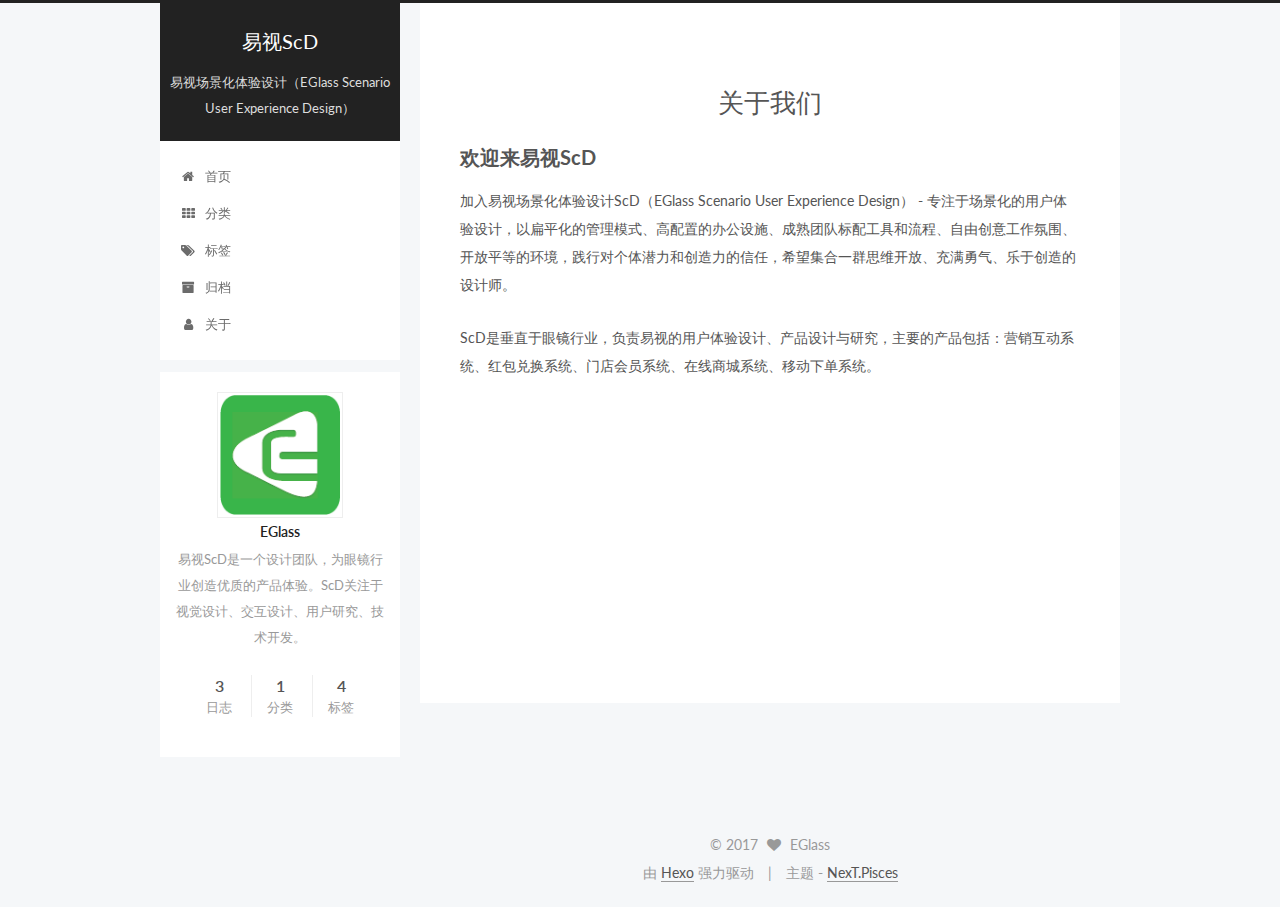
<file: about/index.html>
<!doctype html>



  


<html class="theme-next pisces use-motion" lang="zh-Hans">
<head>
  <meta charset="UTF-8"/>
<meta http-equiv="X-UA-Compatible" content="IE=edge" />
<meta name="viewport" content="width=device-width, initial-scale=1, maximum-scale=1"/>



<meta http-equiv="Cache-Control" content="no-transform" />
<meta http-equiv="Cache-Control" content="no-siteapp" />















  
  
  <link href="/lib/fancybox/source/jquery.fancybox.css?v=2.1.5" rel="stylesheet" type="text/css" />




  
  
  
  

  
    
    
  

  

  

  

  

  
    
    
    <link href="//fonts.googleapis.com/css?family=Lato:300,300italic,400,400italic,700,700italic&subset=latin,latin-ext" rel="stylesheet" type="text/css">
  






<link href="/lib/font-awesome/css/font-awesome.min.css?v=4.6.2" rel="stylesheet" type="text/css" />

<link href="/css/main.css?v=5.1.0" rel="stylesheet" type="text/css" />


  <meta name="keywords" content="Hexo, NexT" />








  <link rel="shortcut icon" type="image/x-icon" href="/favicon.ico?v=5.1.0" />






<meta name="description" content="欢迎来易视ScD加入易视场景化体验设计ScD（EGlass Scenario User Experience Design） - 专注于场景化的用户体验设计，以扁平化的管理模式、高配置的办公设施、成熟团队标配工具和流程、自由创意工作氛围、开放平等的环境，践行对个体潜力和创造力的信任，希望集合一群思维开放、充满勇气、乐于创造的设计师。
ScD是垂直于眼镜行业，负责易视的用户体验设计、产品设计与研究，">
<meta property="og:type" content="website">
<meta property="og:title" content="关于我们">
<meta property="og:url" content="http://yoursite.com/about/index.html">
<meta property="og:site_name" content="易视ScD">
<meta property="og:description" content="欢迎来易视ScD加入易视场景化体验设计ScD（EGlass Scenario User Experience Design） - 专注于场景化的用户体验设计，以扁平化的管理模式、高配置的办公设施、成熟团队标配工具和流程、自由创意工作氛围、开放平等的环境，践行对个体潜力和创造力的信任，希望集合一群思维开放、充满勇气、乐于创造的设计师。
ScD是垂直于眼镜行业，负责易视的用户体验设计、产品设计与研究，">
<meta property="og:updated_time" content="2017-03-10T03:22:03.000Z">
<meta name="twitter:card" content="summary">
<meta name="twitter:title" content="关于我们">
<meta name="twitter:description" content="欢迎来易视ScD加入易视场景化体验设计ScD（EGlass Scenario User Experience Design） - 专注于场景化的用户体验设计，以扁平化的管理模式、高配置的办公设施、成熟团队标配工具和流程、自由创意工作氛围、开放平等的环境，践行对个体潜力和创造力的信任，希望集合一群思维开放、充满勇气、乐于创造的设计师。
ScD是垂直于眼镜行业，负责易视的用户体验设计、产品设计与研究，">



<script type="text/javascript" id="hexo.configurations">
  var NexT = window.NexT || {};
  var CONFIG = {
    root: '/',
    scheme: 'Pisces',
    sidebar: {"position":"left","display":"post","offset":12,"offset_float":0,"b2t":false,"scrollpercent":false},
    fancybox: true,
    motion: true,
    duoshuo: {
      userId: '0',
      author: '博主'
    },
    algolia: {
      applicationID: '',
      apiKey: '',
      indexName: '',
      hits: {"per_page":10},
      labels: {"input_placeholder":"Search for Posts","hits_empty":"We didn't find any results for the search: ${query}","hits_stats":"${hits} results found in ${time} ms"}
    }
  };
</script>



  <link rel="canonical" href="http://yoursite.com/about/"/>





  <title>
  

  
    关于我们 | 易视ScD
  
</title>
</head>

<body itemscope itemtype="http://schema.org/WebPage" lang="zh-Hans">

  














  
  
    
  

  <div class="container one-collumn sidebar-position-left  ">
    <div class="headband"></div>

    <header id="header" class="header" itemscope itemtype="http://schema.org/WPHeader">
      <div class="header-inner"><div class="site-brand-wrapper">
  <div class="site-meta ">
    

    <div class="custom-logo-site-title">
      <a href="/"  class="brand" rel="start">
        <span class="logo-line-before"><i></i></span>
        <span class="site-title">易视ScD</span>
        <span class="logo-line-after"><i></i></span>
      </a>
    </div>
      
        <p class="site-subtitle">易视场景化体验设计（EGlass Scenario User Experience Design）</p>
      
  </div>

  <div class="site-nav-toggle">
    <button>
      <span class="btn-bar"></span>
      <span class="btn-bar"></span>
      <span class="btn-bar"></span>
    </button>
  </div>
</div>

<nav class="site-nav">
  

  
    <ul id="menu" class="menu">
      
        
        <li class="menu-item menu-item-home">
          <a href="/" rel="section">
            
              <i class="menu-item-icon fa fa-fw fa-home"></i> <br />
            
            首页
          </a>
        </li>
      
        
        <li class="menu-item menu-item-categories">
          <a href="/categories" rel="section">
            
              <i class="menu-item-icon fa fa-fw fa-th"></i> <br />
            
            分类
          </a>
        </li>
      
        
        <li class="menu-item menu-item-tags">
          <a href="/tags" rel="section">
            
              <i class="menu-item-icon fa fa-fw fa-tags"></i> <br />
            
            标签
          </a>
        </li>
      
        
        <li class="menu-item menu-item-archives">
          <a href="/archives" rel="section">
            
              <i class="menu-item-icon fa fa-fw fa-archive"></i> <br />
            
            归档
          </a>
        </li>
      
        
        <li class="menu-item menu-item-about">
          <a href="/about" rel="section">
            
              <i class="menu-item-icon fa fa-fw fa-user"></i> <br />
            
            关于
          </a>
        </li>
      

      
    </ul>
  

  
</nav>



 </div>
    </header>

    <main id="main" class="main">
      <div class="main-inner">
        <div class="content-wrap">
          <div id="content" class="content">
            

  <div id="posts" class="posts-expand">
  <header class="post-header">

	<h1 class="post-title" itemprop="name headline">关于我们</h1>



</header>

    
    
      <h2 id="欢迎来易视ScD"><a href="#欢迎来易视ScD" class="headerlink" title="欢迎来易视ScD"></a>欢迎来易视ScD</h2><p>加入易视场景化体验设计ScD（EGlass Scenario User Experience Design） - 专注于场景化的用户体验设计，以扁平化的管理模式、高配置的办公设施、成熟团队标配工具和流程、自由创意工作氛围、开放平等的环境，践行对个体潜力和创造力的信任，希望集合一群思维开放、充满勇气、乐于创造的设计师。</p>
<p>ScD是垂直于眼镜行业，负责易视的用户体验设计、产品设计与研究，主要的产品包括：营销互动系统、红包兑换系统、门店会员系统、在线商城系统、移动下单系统。</p>

    
  </div>

          
          </div>
          


          
  <div class="comments" id="comments">
    
  </div>


        </div>
        
          
  
  <div class="sidebar-toggle">
    <div class="sidebar-toggle-line-wrap">
      <span class="sidebar-toggle-line sidebar-toggle-line-first"></span>
      <span class="sidebar-toggle-line sidebar-toggle-line-middle"></span>
      <span class="sidebar-toggle-line sidebar-toggle-line-last"></span>
    </div>
  </div>

  <aside id="sidebar" class="sidebar">
    <div class="sidebar-inner">

      

      

      <section class="site-overview sidebar-panel sidebar-panel-active">
        <div class="site-author motion-element" itemprop="author" itemscope itemtype="http://schema.org/Person">
          <img class="site-author-image" itemprop="image"
               src="/uploads/avatar.png"
               alt="EGlass" />
          <p class="site-author-name" itemprop="name">EGlass</p>
           
              <p class="site-description motion-element" itemprop="description">易视ScD是一个设计团队，为眼镜行业创造优质的产品体验。ScD关注于视觉设计、交互设计、用户研究、技术开发。</p>
          
        </div>
        <nav class="site-state motion-element">

          
            <div class="site-state-item site-state-posts">
              <a href="/archives">
                <span class="site-state-item-count">3</span>
                <span class="site-state-item-name">日志</span>
              </a>
            </div>
          

          
            
            
            <div class="site-state-item site-state-categories">
              <a href="/categories/index.html">
                <span class="site-state-item-count">1</span>
                <span class="site-state-item-name">分类</span>
              </a>
            </div>
          

          
            
            
            <div class="site-state-item site-state-tags">
              <a href="/tags/index.html">
                <span class="site-state-item-count">4</span>
                <span class="site-state-item-name">标签</span>
              </a>
            </div>
          

        </nav>

        

        <div class="links-of-author motion-element">
          
        </div>

        
        

        
        

        


      </section>

      

      

    </div>
  </aside>


        
      </div>
    </main>

    <footer id="footer" class="footer">
      <div class="footer-inner">
        <div class="copyright" >
  
  &copy; 
  <span itemprop="copyrightYear">2017</span>
  <span class="with-love">
    <i class="fa fa-heart"></i>
  </span>
  <span class="author" itemprop="copyrightHolder">EGlass</span>
</div>


<div class="powered-by">
  由 <a class="theme-link" href="https://hexo.io">Hexo</a> 强力驱动
</div>

<div class="theme-info">
  主题 -
  <a class="theme-link" href="https://github.com/iissnan/hexo-theme-next">
    NexT.Pisces
  </a>
</div>


        

        
      </div>
    </footer>

    
      <div class="back-to-top">
        <i class="fa fa-arrow-up"></i>
        
      </div>
    
    
  </div>

  

<script type="text/javascript">
  if (Object.prototype.toString.call(window.Promise) !== '[object Function]') {
    window.Promise = null;
  }
</script>









  




  
  <script type="text/javascript" src="/lib/jquery/index.js?v=2.1.3"></script>

  
  <script type="text/javascript" src="/lib/fastclick/lib/fastclick.min.js?v=1.0.6"></script>

  
  <script type="text/javascript" src="/lib/jquery_lazyload/jquery.lazyload.js?v=1.9.7"></script>

  
  <script type="text/javascript" src="/lib/velocity/velocity.min.js?v=1.2.1"></script>

  
  <script type="text/javascript" src="/lib/velocity/velocity.ui.min.js?v=1.2.1"></script>

  
  <script type="text/javascript" src="/lib/fancybox/source/jquery.fancybox.pack.js?v=2.1.5"></script>


  


  <script type="text/javascript" src="/js/src/utils.js?v=5.1.0"></script>

  <script type="text/javascript" src="/js/src/motion.js?v=5.1.0"></script>



  
  


  <script type="text/javascript" src="/js/src/affix.js?v=5.1.0"></script>

  <script type="text/javascript" src="/js/src/schemes/pisces.js?v=5.1.0"></script>



  

  


  <script type="text/javascript" src="/js/src/bootstrap.js?v=5.1.0"></script>



  



  




	





  





  





  



  
  

  

  

  

  


  

</body>
</html>
</file>
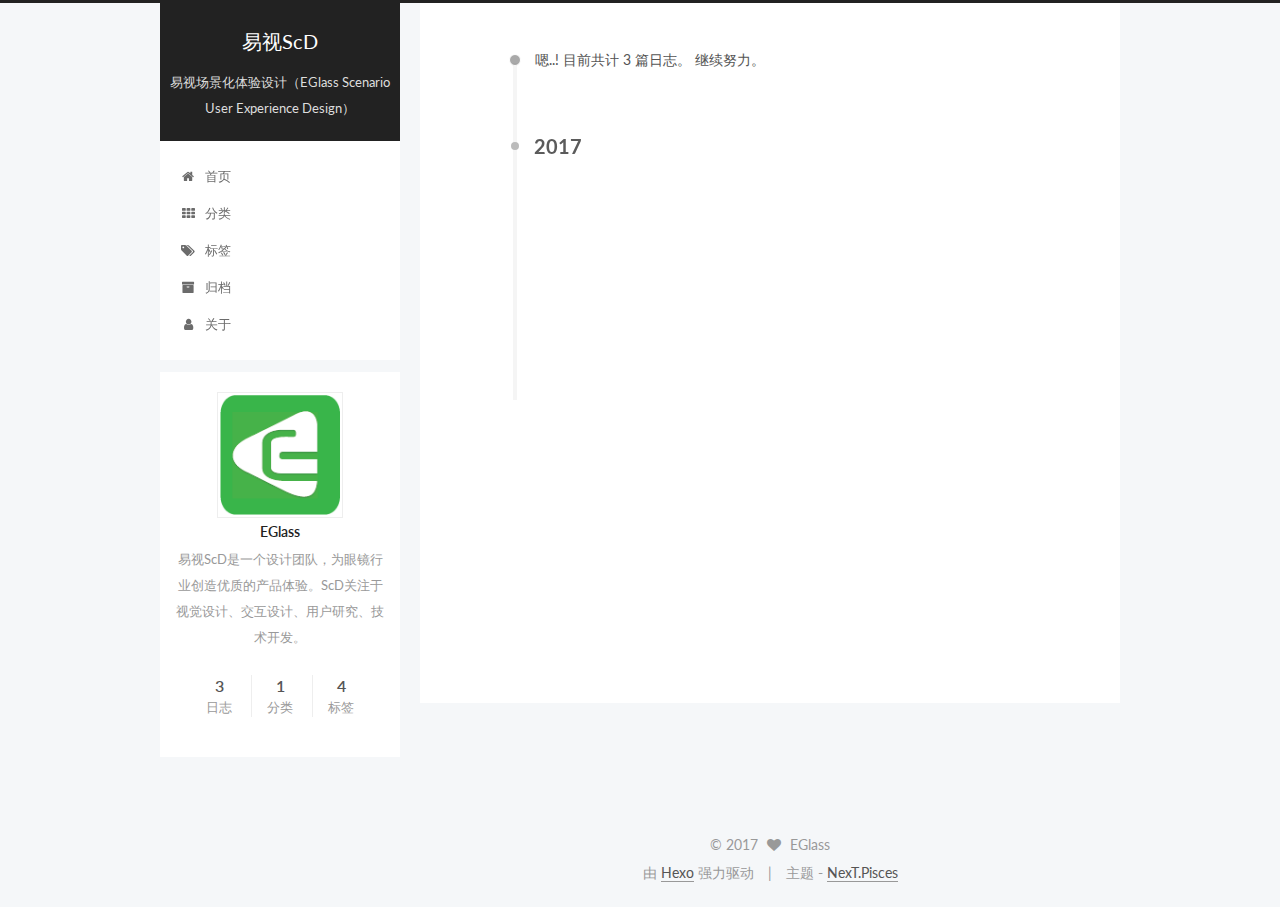
<file: archives/index.html>
<!doctype html>



  


<html class="theme-next pisces use-motion" lang="zh-Hans">
<head>
  <meta charset="UTF-8"/>
<meta http-equiv="X-UA-Compatible" content="IE=edge" />
<meta name="viewport" content="width=device-width, initial-scale=1, maximum-scale=1"/>



<meta http-equiv="Cache-Control" content="no-transform" />
<meta http-equiv="Cache-Control" content="no-siteapp" />















  
  
  <link href="/lib/fancybox/source/jquery.fancybox.css?v=2.1.5" rel="stylesheet" type="text/css" />




  
  
  
  

  
    
    
  

  

  

  

  

  
    
    
    <link href="//fonts.googleapis.com/css?family=Lato:300,300italic,400,400italic,700,700italic&subset=latin,latin-ext" rel="stylesheet" type="text/css">
  






<link href="/lib/font-awesome/css/font-awesome.min.css?v=4.6.2" rel="stylesheet" type="text/css" />

<link href="/css/main.css?v=5.1.0" rel="stylesheet" type="text/css" />


  <meta name="keywords" content="Hexo, NexT" />








  <link rel="shortcut icon" type="image/x-icon" href="/favicon.ico?v=5.1.0" />






<meta name="description" content="易视ScD是一个设计团队，为眼镜行业创造优质的产品体验。ScD关注于视觉设计、交互设计、用户研究、技术开发。">
<meta property="og:type" content="website">
<meta property="og:title" content="易视ScD">
<meta property="og:url" content="http://yoursite.com/archives/index.html">
<meta property="og:site_name" content="易视ScD">
<meta property="og:description" content="易视ScD是一个设计团队，为眼镜行业创造优质的产品体验。ScD关注于视觉设计、交互设计、用户研究、技术开发。">
<meta name="twitter:card" content="summary">
<meta name="twitter:title" content="易视ScD">
<meta name="twitter:description" content="易视ScD是一个设计团队，为眼镜行业创造优质的产品体验。ScD关注于视觉设计、交互设计、用户研究、技术开发。">



<script type="text/javascript" id="hexo.configurations">
  var NexT = window.NexT || {};
  var CONFIG = {
    root: '/',
    scheme: 'Pisces',
    sidebar: {"position":"left","display":"post","offset":12,"offset_float":0,"b2t":false,"scrollpercent":false},
    fancybox: true,
    motion: true,
    duoshuo: {
      userId: '0',
      author: '博主'
    },
    algolia: {
      applicationID: '',
      apiKey: '',
      indexName: '',
      hits: {"per_page":10},
      labels: {"input_placeholder":"Search for Posts","hits_empty":"We didn't find any results for the search: ${query}","hits_stats":"${hits} results found in ${time} ms"}
    }
  };
</script>



  <link rel="canonical" href="http://yoursite.com/archives/"/>





  <title> 归档 | 易视ScD </title>
</head>

<body itemscope itemtype="http://schema.org/WebPage" lang="zh-Hans">

  














  
  
    
  

  <div class="container one-collumn sidebar-position-left  page-archive  ">
    <div class="headband"></div>

    <header id="header" class="header" itemscope itemtype="http://schema.org/WPHeader">
      <div class="header-inner"><div class="site-brand-wrapper">
  <div class="site-meta ">
    

    <div class="custom-logo-site-title">
      <a href="/"  class="brand" rel="start">
        <span class="logo-line-before"><i></i></span>
        <span class="site-title">易视ScD</span>
        <span class="logo-line-after"><i></i></span>
      </a>
    </div>
      
        <p class="site-subtitle">易视场景化体验设计（EGlass Scenario User Experience Design）</p>
      
  </div>

  <div class="site-nav-toggle">
    <button>
      <span class="btn-bar"></span>
      <span class="btn-bar"></span>
      <span class="btn-bar"></span>
    </button>
  </div>
</div>

<nav class="site-nav">
  

  
    <ul id="menu" class="menu">
      
        
        <li class="menu-item menu-item-home">
          <a href="/" rel="section">
            
              <i class="menu-item-icon fa fa-fw fa-home"></i> <br />
            
            首页
          </a>
        </li>
      
        
        <li class="menu-item menu-item-categories">
          <a href="/categories" rel="section">
            
              <i class="menu-item-icon fa fa-fw fa-th"></i> <br />
            
            分类
          </a>
        </li>
      
        
        <li class="menu-item menu-item-tags">
          <a href="/tags" rel="section">
            
              <i class="menu-item-icon fa fa-fw fa-tags"></i> <br />
            
            标签
          </a>
        </li>
      
        
        <li class="menu-item menu-item-archives">
          <a href="/archives" rel="section">
            
              <i class="menu-item-icon fa fa-fw fa-archive"></i> <br />
            
            归档
          </a>
        </li>
      
        
        <li class="menu-item menu-item-about">
          <a href="/about" rel="section">
            
              <i class="menu-item-icon fa fa-fw fa-user"></i> <br />
            
            关于
          </a>
        </li>
      

      
    </ul>
  

  
</nav>



 </div>
    </header>

    <main id="main" class="main">
      <div class="main-inner">
        <div class="content-wrap">
          <div id="content" class="content">
            

  <section id="posts" class="posts-collapse">
    <span class="archive-move-on"></span>

    <span class="archive-page-counter">
      
      
      
        
      
      嗯..! 目前共计 3 篇日志。 继续努力。
    </span>

    

      
      
      

      
        
        <div class="collection-title">
          <h2 class="archive-year motion-element" id="archive-year-2017">2017</h2>
        </div>
      
      

      

  <article class="post post-type-normal" itemscope itemtype="http://schema.org/Article">
    <header class="post-header">

      <h1 class="post-title">
        
            <a class="post-title-link" href="/2017/04/10/prd-sketch-guidelines/" itemprop="url">
              
                <span itemprop="name">sketch产品设计规范</span>
              
            </a>
        
      </h1>

      <div class="post-meta">
        <time class="post-time" itemprop="dateCreated"
              datetime="2017-04-10T20:30:59+08:00"
              content="2017-04-10" >
          04-10
        </time>
      </div>

    </header>
  </article>



    

      
      
      

      
      

      

  <article class="post post-type-normal" itemscope itemtype="http://schema.org/Article">
    <header class="post-header">

      <h1 class="post-title">
        
            <a class="post-title-link" href="/2017/04/07/prd-task-fxiaoke/" itemprop="url">
              
                <span itemprop="name">产品任务提交规范</span>
              
            </a>
        
      </h1>

      <div class="post-meta">
        <time class="post-time" itemprop="dateCreated"
              datetime="2017-04-07T09:15:07+08:00"
              content="2017-04-07" >
          04-07
        </time>
      </div>

    </header>
  </article>



    

      
      
      

      
      

      

  <article class="post post-type-normal" itemscope itemtype="http://schema.org/Article">
    <header class="post-header">

      <h1 class="post-title">
        
            <a class="post-title-link" href="/2017/04/07/UI-design-guidelines/" itemprop="url">
              
                <span itemprop="name">UI工作规范</span>
              
            </a>
        
      </h1>

      <div class="post-meta">
        <time class="post-time" itemprop="dateCreated"
              datetime="2017-04-07T08:39:04+08:00"
              content="2017-04-07" >
          04-07
        </time>
      </div>

    </header>
  </article>



    

  </section>

  


          
          </div>
          


          

        </div>
        
          
  
  <div class="sidebar-toggle">
    <div class="sidebar-toggle-line-wrap">
      <span class="sidebar-toggle-line sidebar-toggle-line-first"></span>
      <span class="sidebar-toggle-line sidebar-toggle-line-middle"></span>
      <span class="sidebar-toggle-line sidebar-toggle-line-last"></span>
    </div>
  </div>

  <aside id="sidebar" class="sidebar">
    <div class="sidebar-inner">

      

      

      <section class="site-overview sidebar-panel sidebar-panel-active">
        <div class="site-author motion-element" itemprop="author" itemscope itemtype="http://schema.org/Person">
          <img class="site-author-image" itemprop="image"
               src="/uploads/avatar.png"
               alt="EGlass" />
          <p class="site-author-name" itemprop="name">EGlass</p>
           
              <p class="site-description motion-element" itemprop="description">易视ScD是一个设计团队，为眼镜行业创造优质的产品体验。ScD关注于视觉设计、交互设计、用户研究、技术开发。</p>
          
        </div>
        <nav class="site-state motion-element">

          
            <div class="site-state-item site-state-posts">
              <a href="/archives">
                <span class="site-state-item-count">3</span>
                <span class="site-state-item-name">日志</span>
              </a>
            </div>
          

          
            
            
            <div class="site-state-item site-state-categories">
              <a href="/categories/index.html">
                <span class="site-state-item-count">1</span>
                <span class="site-state-item-name">分类</span>
              </a>
            </div>
          

          
            
            
            <div class="site-state-item site-state-tags">
              <a href="/tags/index.html">
                <span class="site-state-item-count">4</span>
                <span class="site-state-item-name">标签</span>
              </a>
            </div>
          

        </nav>

        

        <div class="links-of-author motion-element">
          
        </div>

        
        

        
        

        


      </section>

      

      

    </div>
  </aside>


        
      </div>
    </main>

    <footer id="footer" class="footer">
      <div class="footer-inner">
        <div class="copyright" >
  
  &copy; 
  <span itemprop="copyrightYear">2017</span>
  <span class="with-love">
    <i class="fa fa-heart"></i>
  </span>
  <span class="author" itemprop="copyrightHolder">EGlass</span>
</div>


<div class="powered-by">
  由 <a class="theme-link" href="https://hexo.io">Hexo</a> 强力驱动
</div>

<div class="theme-info">
  主题 -
  <a class="theme-link" href="https://github.com/iissnan/hexo-theme-next">
    NexT.Pisces
  </a>
</div>


        

        
      </div>
    </footer>

    
      <div class="back-to-top">
        <i class="fa fa-arrow-up"></i>
        
      </div>
    
    
  </div>

  

<script type="text/javascript">
  if (Object.prototype.toString.call(window.Promise) !== '[object Function]') {
    window.Promise = null;
  }
</script>









  




  
  <script type="text/javascript" src="/lib/jquery/index.js?v=2.1.3"></script>

  
  <script type="text/javascript" src="/lib/fastclick/lib/fastclick.min.js?v=1.0.6"></script>

  
  <script type="text/javascript" src="/lib/jquery_lazyload/jquery.lazyload.js?v=1.9.7"></script>

  
  <script type="text/javascript" src="/lib/velocity/velocity.min.js?v=1.2.1"></script>

  
  <script type="text/javascript" src="/lib/velocity/velocity.ui.min.js?v=1.2.1"></script>

  
  <script type="text/javascript" src="/lib/fancybox/source/jquery.fancybox.pack.js?v=2.1.5"></script>


  


  <script type="text/javascript" src="/js/src/utils.js?v=5.1.0"></script>

  <script type="text/javascript" src="/js/src/motion.js?v=5.1.0"></script>



  
  


  <script type="text/javascript" src="/js/src/affix.js?v=5.1.0"></script>

  <script type="text/javascript" src="/js/src/schemes/pisces.js?v=5.1.0"></script>



  
  
    <script type="text/javascript" id="motion.page.archive">
      $('.archive-year').velocity('transition.slideLeftIn');
    </script>
  


  


  <script type="text/javascript" src="/js/src/bootstrap.js?v=5.1.0"></script>



  



  




	





  





  





  



  
  

  

  

  

  


  

</body>
</html>
</file>
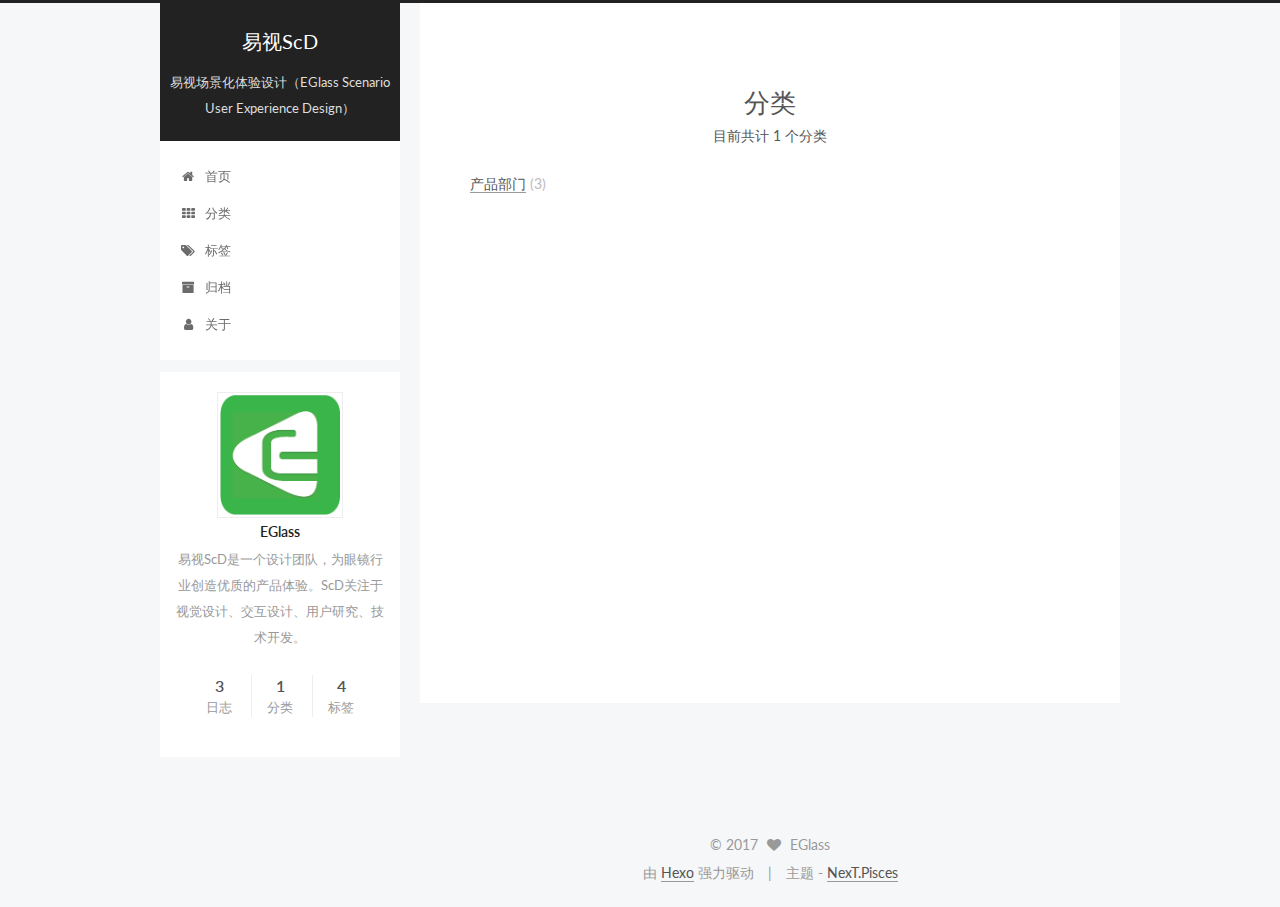
<file: categories/index.html>
<!doctype html>



  


<html class="theme-next pisces use-motion" lang="zh-Hans">
<head>
  <meta charset="UTF-8"/>
<meta http-equiv="X-UA-Compatible" content="IE=edge" />
<meta name="viewport" content="width=device-width, initial-scale=1, maximum-scale=1"/>



<meta http-equiv="Cache-Control" content="no-transform" />
<meta http-equiv="Cache-Control" content="no-siteapp" />















  
  
  <link href="/lib/fancybox/source/jquery.fancybox.css?v=2.1.5" rel="stylesheet" type="text/css" />




  
  
  
  

  
    
    
  

  

  

  

  

  
    
    
    <link href="//fonts.googleapis.com/css?family=Lato:300,300italic,400,400italic,700,700italic&subset=latin,latin-ext" rel="stylesheet" type="text/css">
  






<link href="/lib/font-awesome/css/font-awesome.min.css?v=4.6.2" rel="stylesheet" type="text/css" />

<link href="/css/main.css?v=5.1.0" rel="stylesheet" type="text/css" />


  <meta name="keywords" content="Hexo, NexT" />








  <link rel="shortcut icon" type="image/x-icon" href="/favicon.ico?v=5.1.0" />






<meta name="description" content="易视ScD是一个设计团队，为眼镜行业创造优质的产品体验。ScD关注于视觉设计、交互设计、用户研究、技术开发。">
<meta property="og:type" content="website">
<meta property="og:title" content="分类">
<meta property="og:url" content="http://yoursite.com/categories/index.html">
<meta property="og:site_name" content="易视ScD">
<meta property="og:description" content="易视ScD是一个设计团队，为眼镜行业创造优质的产品体验。ScD关注于视觉设计、交互设计、用户研究、技术开发。">
<meta property="og:updated_time" content="2017-03-10T02:44:30.000Z">
<meta name="twitter:card" content="summary">
<meta name="twitter:title" content="分类">
<meta name="twitter:description" content="易视ScD是一个设计团队，为眼镜行业创造优质的产品体验。ScD关注于视觉设计、交互设计、用户研究、技术开发。">



<script type="text/javascript" id="hexo.configurations">
  var NexT = window.NexT || {};
  var CONFIG = {
    root: '/',
    scheme: 'Pisces',
    sidebar: {"position":"left","display":"post","offset":12,"offset_float":0,"b2t":false,"scrollpercent":false},
    fancybox: true,
    motion: true,
    duoshuo: {
      userId: '0',
      author: '博主'
    },
    algolia: {
      applicationID: '',
      apiKey: '',
      indexName: '',
      hits: {"per_page":10},
      labels: {"input_placeholder":"Search for Posts","hits_empty":"We didn't find any results for the search: ${query}","hits_stats":"${hits} results found in ${time} ms"}
    }
  };
</script>



  <link rel="canonical" href="http://yoursite.com/categories/"/>





  <title>
  

  
    分类 | 易视ScD
  
</title>
</head>

<body itemscope itemtype="http://schema.org/WebPage" lang="zh-Hans">

  














  
  
    
  

  <div class="container one-collumn sidebar-position-left  ">
    <div class="headband"></div>

    <header id="header" class="header" itemscope itemtype="http://schema.org/WPHeader">
      <div class="header-inner"><div class="site-brand-wrapper">
  <div class="site-meta ">
    

    <div class="custom-logo-site-title">
      <a href="/"  class="brand" rel="start">
        <span class="logo-line-before"><i></i></span>
        <span class="site-title">易视ScD</span>
        <span class="logo-line-after"><i></i></span>
      </a>
    </div>
      
        <p class="site-subtitle">易视场景化体验设计（EGlass Scenario User Experience Design）</p>
      
  </div>

  <div class="site-nav-toggle">
    <button>
      <span class="btn-bar"></span>
      <span class="btn-bar"></span>
      <span class="btn-bar"></span>
    </button>
  </div>
</div>

<nav class="site-nav">
  

  
    <ul id="menu" class="menu">
      
        
        <li class="menu-item menu-item-home">
          <a href="/" rel="section">
            
              <i class="menu-item-icon fa fa-fw fa-home"></i> <br />
            
            首页
          </a>
        </li>
      
        
        <li class="menu-item menu-item-categories">
          <a href="/categories" rel="section">
            
              <i class="menu-item-icon fa fa-fw fa-th"></i> <br />
            
            分类
          </a>
        </li>
      
        
        <li class="menu-item menu-item-tags">
          <a href="/tags" rel="section">
            
              <i class="menu-item-icon fa fa-fw fa-tags"></i> <br />
            
            标签
          </a>
        </li>
      
        
        <li class="menu-item menu-item-archives">
          <a href="/archives" rel="section">
            
              <i class="menu-item-icon fa fa-fw fa-archive"></i> <br />
            
            归档
          </a>
        </li>
      
        
        <li class="menu-item menu-item-about">
          <a href="/about" rel="section">
            
              <i class="menu-item-icon fa fa-fw fa-user"></i> <br />
            
            关于
          </a>
        </li>
      

      
    </ul>
  

  
</nav>



 </div>
    </header>

    <main id="main" class="main">
      <div class="main-inner">
        <div class="content-wrap">
          <div id="content" class="content">
            

  <div id="posts" class="posts-expand">
  <header class="post-header">

	<h1 class="post-title" itemprop="name headline">分类</h1>



</header>

    
    
      <div class="category-all-page">
        <div class="category-all-title">
            目前共计 1 个分类
        </div>
        <div class="category-all">
          <ul class="category-list"><li class="category-list-item"><a class="category-list-link" href="/categories/产品部门/">产品部门</a><span class="category-list-count">3</span></li></ul>
        </div>
      </div>
    
  </div>

          
          </div>
          


          
  <div class="comments" id="comments">
    
  </div>


        </div>
        
          
  
  <div class="sidebar-toggle">
    <div class="sidebar-toggle-line-wrap">
      <span class="sidebar-toggle-line sidebar-toggle-line-first"></span>
      <span class="sidebar-toggle-line sidebar-toggle-line-middle"></span>
      <span class="sidebar-toggle-line sidebar-toggle-line-last"></span>
    </div>
  </div>

  <aside id="sidebar" class="sidebar">
    <div class="sidebar-inner">

      

      

      <section class="site-overview sidebar-panel sidebar-panel-active">
        <div class="site-author motion-element" itemprop="author" itemscope itemtype="http://schema.org/Person">
          <img class="site-author-image" itemprop="image"
               src="/uploads/avatar.png"
               alt="EGlass" />
          <p class="site-author-name" itemprop="name">EGlass</p>
           
              <p class="site-description motion-element" itemprop="description">易视ScD是一个设计团队，为眼镜行业创造优质的产品体验。ScD关注于视觉设计、交互设计、用户研究、技术开发。</p>
          
        </div>
        <nav class="site-state motion-element">

          
            <div class="site-state-item site-state-posts">
              <a href="/archives">
                <span class="site-state-item-count">3</span>
                <span class="site-state-item-name">日志</span>
              </a>
            </div>
          

          
            
            
            <div class="site-state-item site-state-categories">
              <a href="/categories/index.html">
                <span class="site-state-item-count">1</span>
                <span class="site-state-item-name">分类</span>
              </a>
            </div>
          

          
            
            
            <div class="site-state-item site-state-tags">
              <a href="/tags/index.html">
                <span class="site-state-item-count">4</span>
                <span class="site-state-item-name">标签</span>
              </a>
            </div>
          

        </nav>

        

        <div class="links-of-author motion-element">
          
        </div>

        
        

        
        

        


      </section>

      

      

    </div>
  </aside>


        
      </div>
    </main>

    <footer id="footer" class="footer">
      <div class="footer-inner">
        <div class="copyright" >
  
  &copy; 
  <span itemprop="copyrightYear">2017</span>
  <span class="with-love">
    <i class="fa fa-heart"></i>
  </span>
  <span class="author" itemprop="copyrightHolder">EGlass</span>
</div>


<div class="powered-by">
  由 <a class="theme-link" href="https://hexo.io">Hexo</a> 强力驱动
</div>

<div class="theme-info">
  主题 -
  <a class="theme-link" href="https://github.com/iissnan/hexo-theme-next">
    NexT.Pisces
  </a>
</div>


        

        
      </div>
    </footer>

    
      <div class="back-to-top">
        <i class="fa fa-arrow-up"></i>
        
      </div>
    
    
  </div>

  

<script type="text/javascript">
  if (Object.prototype.toString.call(window.Promise) !== '[object Function]') {
    window.Promise = null;
  }
</script>









  




  
  <script type="text/javascript" src="/lib/jquery/index.js?v=2.1.3"></script>

  
  <script type="text/javascript" src="/lib/fastclick/lib/fastclick.min.js?v=1.0.6"></script>

  
  <script type="text/javascript" src="/lib/jquery_lazyload/jquery.lazyload.js?v=1.9.7"></script>

  
  <script type="text/javascript" src="/lib/velocity/velocity.min.js?v=1.2.1"></script>

  
  <script type="text/javascript" src="/lib/velocity/velocity.ui.min.js?v=1.2.1"></script>

  
  <script type="text/javascript" src="/lib/fancybox/source/jquery.fancybox.pack.js?v=2.1.5"></script>


  


  <script type="text/javascript" src="/js/src/utils.js?v=5.1.0"></script>

  <script type="text/javascript" src="/js/src/motion.js?v=5.1.0"></script>



  
  


  <script type="text/javascript" src="/js/src/affix.js?v=5.1.0"></script>

  <script type="text/javascript" src="/js/src/schemes/pisces.js?v=5.1.0"></script>



  

  


  <script type="text/javascript" src="/js/src/bootstrap.js?v=5.1.0"></script>



  



  




	





  





  





  



  
  

  

  

  

  


  

</body>
</html>
</file>
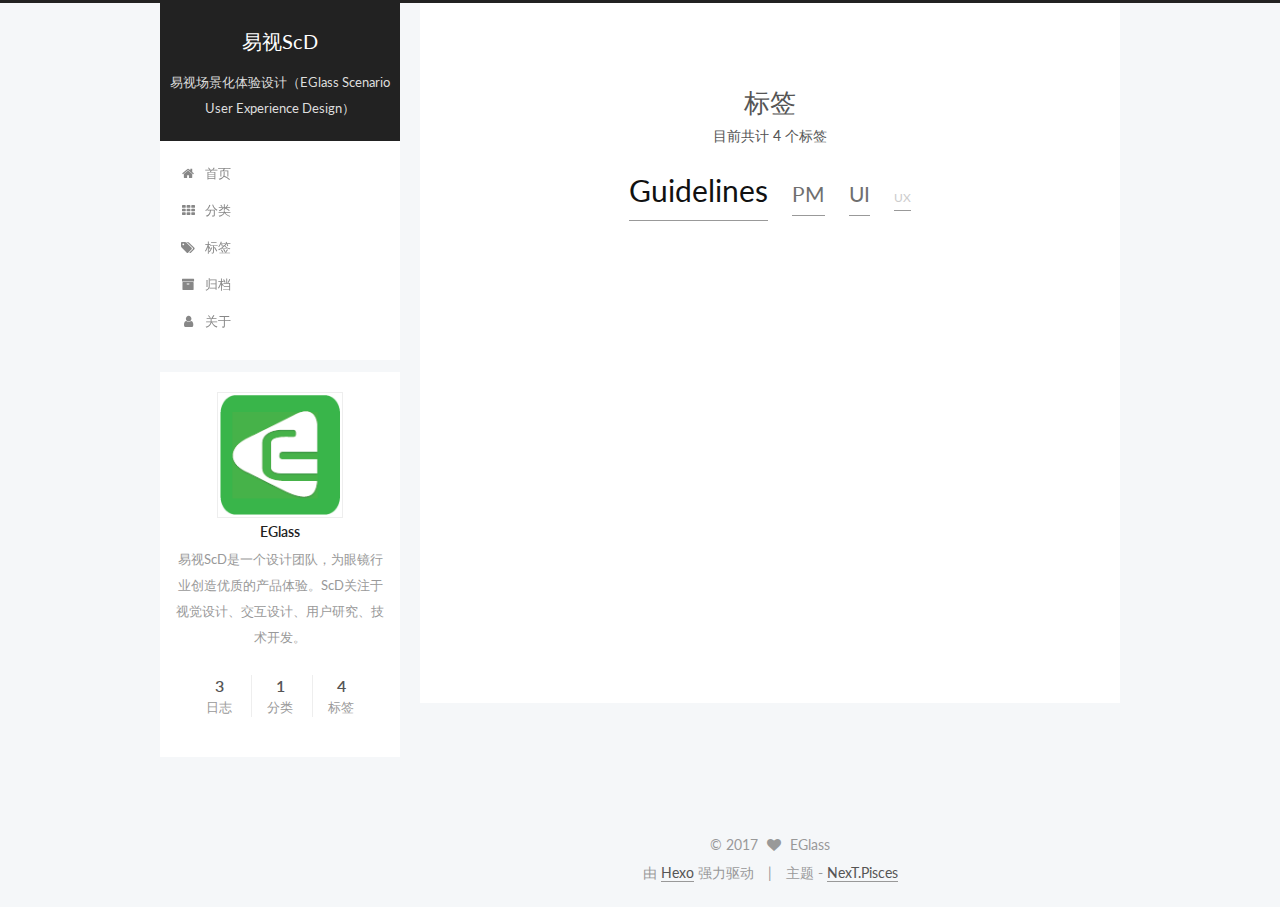
<file: tags/index.html>
<!doctype html>



  


<html class="theme-next pisces use-motion" lang="zh-Hans">
<head>
  <meta charset="UTF-8"/>
<meta http-equiv="X-UA-Compatible" content="IE=edge" />
<meta name="viewport" content="width=device-width, initial-scale=1, maximum-scale=1"/>



<meta http-equiv="Cache-Control" content="no-transform" />
<meta http-equiv="Cache-Control" content="no-siteapp" />















  
  
  <link href="/lib/fancybox/source/jquery.fancybox.css?v=2.1.5" rel="stylesheet" type="text/css" />




  
  
  
  

  
    
    
  

  

  

  

  

  
    
    
    <link href="//fonts.googleapis.com/css?family=Lato:300,300italic,400,400italic,700,700italic&subset=latin,latin-ext" rel="stylesheet" type="text/css">
  






<link href="/lib/font-awesome/css/font-awesome.min.css?v=4.6.2" rel="stylesheet" type="text/css" />

<link href="/css/main.css?v=5.1.0" rel="stylesheet" type="text/css" />


  <meta name="keywords" content="Hexo, NexT" />








  <link rel="shortcut icon" type="image/x-icon" href="/favicon.ico?v=5.1.0" />






<meta name="description" content="易视ScD是一个设计团队，为眼镜行业创造优质的产品体验。ScD关注于视觉设计、交互设计、用户研究、技术开发。">
<meta property="og:type" content="website">
<meta property="og:title" content="标签">
<meta property="og:url" content="http://yoursite.com/tags/index.html">
<meta property="og:site_name" content="易视ScD">
<meta property="og:description" content="易视ScD是一个设计团队，为眼镜行业创造优质的产品体验。ScD关注于视觉设计、交互设计、用户研究、技术开发。">
<meta property="og:updated_time" content="2017-03-10T02:45:28.000Z">
<meta name="twitter:card" content="summary">
<meta name="twitter:title" content="标签">
<meta name="twitter:description" content="易视ScD是一个设计团队，为眼镜行业创造优质的产品体验。ScD关注于视觉设计、交互设计、用户研究、技术开发。">



<script type="text/javascript" id="hexo.configurations">
  var NexT = window.NexT || {};
  var CONFIG = {
    root: '/',
    scheme: 'Pisces',
    sidebar: {"position":"left","display":"post","offset":12,"offset_float":0,"b2t":false,"scrollpercent":false},
    fancybox: true,
    motion: true,
    duoshuo: {
      userId: '0',
      author: '博主'
    },
    algolia: {
      applicationID: '',
      apiKey: '',
      indexName: '',
      hits: {"per_page":10},
      labels: {"input_placeholder":"Search for Posts","hits_empty":"We didn't find any results for the search: ${query}","hits_stats":"${hits} results found in ${time} ms"}
    }
  };
</script>



  <link rel="canonical" href="http://yoursite.com/tags/"/>





  <title>
  

  
    标签 | 易视ScD
  
</title>
</head>

<body itemscope itemtype="http://schema.org/WebPage" lang="zh-Hans">

  














  
  
    
  

  <div class="container one-collumn sidebar-position-left  ">
    <div class="headband"></div>

    <header id="header" class="header" itemscope itemtype="http://schema.org/WPHeader">
      <div class="header-inner"><div class="site-brand-wrapper">
  <div class="site-meta ">
    

    <div class="custom-logo-site-title">
      <a href="/"  class="brand" rel="start">
        <span class="logo-line-before"><i></i></span>
        <span class="site-title">易视ScD</span>
        <span class="logo-line-after"><i></i></span>
      </a>
    </div>
      
        <p class="site-subtitle">易视场景化体验设计（EGlass Scenario User Experience Design）</p>
      
  </div>

  <div class="site-nav-toggle">
    <button>
      <span class="btn-bar"></span>
      <span class="btn-bar"></span>
      <span class="btn-bar"></span>
    </button>
  </div>
</div>

<nav class="site-nav">
  

  
    <ul id="menu" class="menu">
      
        
        <li class="menu-item menu-item-home">
          <a href="/" rel="section">
            
              <i class="menu-item-icon fa fa-fw fa-home"></i> <br />
            
            首页
          </a>
        </li>
      
        
        <li class="menu-item menu-item-categories">
          <a href="/categories" rel="section">
            
              <i class="menu-item-icon fa fa-fw fa-th"></i> <br />
            
            分类
          </a>
        </li>
      
        
        <li class="menu-item menu-item-tags">
          <a href="/tags" rel="section">
            
              <i class="menu-item-icon fa fa-fw fa-tags"></i> <br />
            
            标签
          </a>
        </li>
      
        
        <li class="menu-item menu-item-archives">
          <a href="/archives" rel="section">
            
              <i class="menu-item-icon fa fa-fw fa-archive"></i> <br />
            
            归档
          </a>
        </li>
      
        
        <li class="menu-item menu-item-about">
          <a href="/about" rel="section">
            
              <i class="menu-item-icon fa fa-fw fa-user"></i> <br />
            
            关于
          </a>
        </li>
      

      
    </ul>
  

  
</nav>



 </div>
    </header>

    <main id="main" class="main">
      <div class="main-inner">
        <div class="content-wrap">
          <div id="content" class="content">
            

  <div id="posts" class="posts-expand">
  <header class="post-header">

	<h1 class="post-title" itemprop="name headline">标签</h1>



</header>

    
    
      <div class="tag-cloud">
        <div class="tag-cloud-title">
            目前共计 4 个标签
        </div>
        <div class="tag-cloud-tags">
          <a href="/tags/Guidelines/" style="font-size: 30px; color: #111">Guidelines</a> <a href="/tags/PM/" style="font-size: 21px; color: #6f6f6f">PM</a> <a href="/tags/UI/" style="font-size: 21px; color: #6f6f6f">UI</a> <a href="/tags/UX/" style="font-size: 12px; color: #ccc">UX</a>
        </div>
      </div>
    
  </div>

          
          </div>
          


          
  <div class="comments" id="comments">
    
  </div>


        </div>
        
          
  
  <div class="sidebar-toggle">
    <div class="sidebar-toggle-line-wrap">
      <span class="sidebar-toggle-line sidebar-toggle-line-first"></span>
      <span class="sidebar-toggle-line sidebar-toggle-line-middle"></span>
      <span class="sidebar-toggle-line sidebar-toggle-line-last"></span>
    </div>
  </div>

  <aside id="sidebar" class="sidebar">
    <div class="sidebar-inner">

      

      

      <section class="site-overview sidebar-panel sidebar-panel-active">
        <div class="site-author motion-element" itemprop="author" itemscope itemtype="http://schema.org/Person">
          <img class="site-author-image" itemprop="image"
               src="/uploads/avatar.png"
               alt="EGlass" />
          <p class="site-author-name" itemprop="name">EGlass</p>
           
              <p class="site-description motion-element" itemprop="description">易视ScD是一个设计团队，为眼镜行业创造优质的产品体验。ScD关注于视觉设计、交互设计、用户研究、技术开发。</p>
          
        </div>
        <nav class="site-state motion-element">

          
            <div class="site-state-item site-state-posts">
              <a href="/archives">
                <span class="site-state-item-count">3</span>
                <span class="site-state-item-name">日志</span>
              </a>
            </div>
          

          
            
            
            <div class="site-state-item site-state-categories">
              <a href="/categories/index.html">
                <span class="site-state-item-count">1</span>
                <span class="site-state-item-name">分类</span>
              </a>
            </div>
          

          
            
            
            <div class="site-state-item site-state-tags">
              <a href="/tags/index.html">
                <span class="site-state-item-count">4</span>
                <span class="site-state-item-name">标签</span>
              </a>
            </div>
          

        </nav>

        

        <div class="links-of-author motion-element">
          
        </div>

        
        

        
        

        


      </section>

      

      

    </div>
  </aside>


        
      </div>
    </main>

    <footer id="footer" class="footer">
      <div class="footer-inner">
        <div class="copyright" >
  
  &copy; 
  <span itemprop="copyrightYear">2017</span>
  <span class="with-love">
    <i class="fa fa-heart"></i>
  </span>
  <span class="author" itemprop="copyrightHolder">EGlass</span>
</div>


<div class="powered-by">
  由 <a class="theme-link" href="https://hexo.io">Hexo</a> 强力驱动
</div>

<div class="theme-info">
  主题 -
  <a class="theme-link" href="https://github.com/iissnan/hexo-theme-next">
    NexT.Pisces
  </a>
</div>


        

        
      </div>
    </footer>

    
      <div class="back-to-top">
        <i class="fa fa-arrow-up"></i>
        
      </div>
    
    
  </div>

  

<script type="text/javascript">
  if (Object.prototype.toString.call(window.Promise) !== '[object Function]') {
    window.Promise = null;
  }
</script>









  




  
  <script type="text/javascript" src="/lib/jquery/index.js?v=2.1.3"></script>

  
  <script type="text/javascript" src="/lib/fastclick/lib/fastclick.min.js?v=1.0.6"></script>

  
  <script type="text/javascript" src="/lib/jquery_lazyload/jquery.lazyload.js?v=1.9.7"></script>

  
  <script type="text/javascript" src="/lib/velocity/velocity.min.js?v=1.2.1"></script>

  
  <script type="text/javascript" src="/lib/velocity/velocity.ui.min.js?v=1.2.1"></script>

  
  <script type="text/javascript" src="/lib/fancybox/source/jquery.fancybox.pack.js?v=2.1.5"></script>


  


  <script type="text/javascript" src="/js/src/utils.js?v=5.1.0"></script>

  <script type="text/javascript" src="/js/src/motion.js?v=5.1.0"></script>



  
  


  <script type="text/javascript" src="/js/src/affix.js?v=5.1.0"></script>

  <script type="text/javascript" src="/js/src/schemes/pisces.js?v=5.1.0"></script>



  

  


  <script type="text/javascript" src="/js/src/bootstrap.js?v=5.1.0"></script>



  



  




	





  





  





  



  
  

  

  

  

  


  

</body>
</html>
</file>
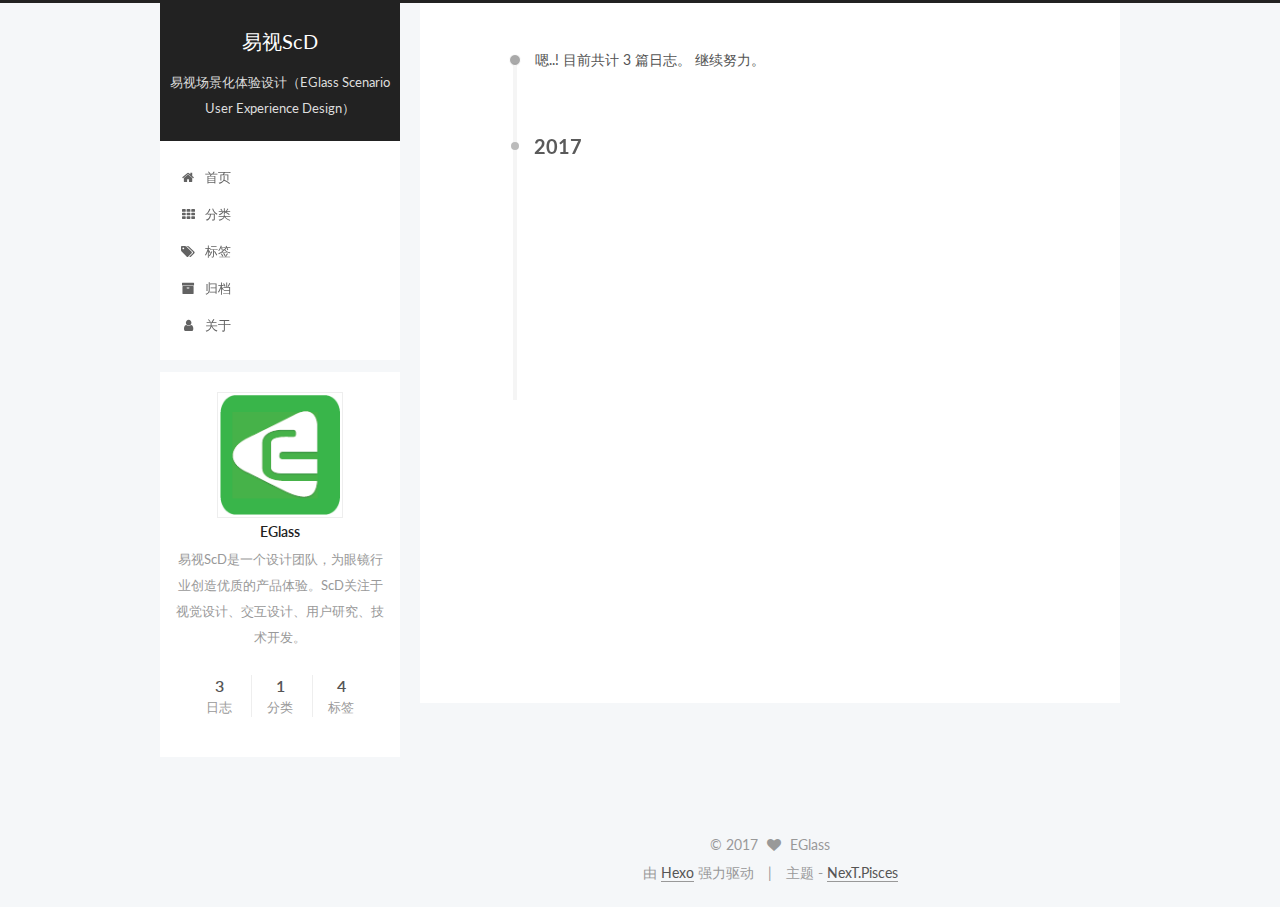
<file: archives/2017/index.html>
<!doctype html>



  


<html class="theme-next pisces use-motion" lang="zh-Hans">
<head>
  <meta charset="UTF-8"/>
<meta http-equiv="X-UA-Compatible" content="IE=edge" />
<meta name="viewport" content="width=device-width, initial-scale=1, maximum-scale=1"/>



<meta http-equiv="Cache-Control" content="no-transform" />
<meta http-equiv="Cache-Control" content="no-siteapp" />















  
  
  <link href="/lib/fancybox/source/jquery.fancybox.css?v=2.1.5" rel="stylesheet" type="text/css" />




  
  
  
  

  
    
    
  

  

  

  

  

  
    
    
    <link href="//fonts.googleapis.com/css?family=Lato:300,300italic,400,400italic,700,700italic&subset=latin,latin-ext" rel="stylesheet" type="text/css">
  






<link href="/lib/font-awesome/css/font-awesome.min.css?v=4.6.2" rel="stylesheet" type="text/css" />

<link href="/css/main.css?v=5.1.0" rel="stylesheet" type="text/css" />


  <meta name="keywords" content="Hexo, NexT" />








  <link rel="shortcut icon" type="image/x-icon" href="/favicon.ico?v=5.1.0" />






<meta name="description" content="易视ScD是一个设计团队，为眼镜行业创造优质的产品体验。ScD关注于视觉设计、交互设计、用户研究、技术开发。">
<meta property="og:type" content="website">
<meta property="og:title" content="易视ScD">
<meta property="og:url" content="http://yoursite.com/archives/2017/index.html">
<meta property="og:site_name" content="易视ScD">
<meta property="og:description" content="易视ScD是一个设计团队，为眼镜行业创造优质的产品体验。ScD关注于视觉设计、交互设计、用户研究、技术开发。">
<meta name="twitter:card" content="summary">
<meta name="twitter:title" content="易视ScD">
<meta name="twitter:description" content="易视ScD是一个设计团队，为眼镜行业创造优质的产品体验。ScD关注于视觉设计、交互设计、用户研究、技术开发。">



<script type="text/javascript" id="hexo.configurations">
  var NexT = window.NexT || {};
  var CONFIG = {
    root: '/',
    scheme: 'Pisces',
    sidebar: {"position":"left","display":"post","offset":12,"offset_float":0,"b2t":false,"scrollpercent":false},
    fancybox: true,
    motion: true,
    duoshuo: {
      userId: '0',
      author: '博主'
    },
    algolia: {
      applicationID: '',
      apiKey: '',
      indexName: '',
      hits: {"per_page":10},
      labels: {"input_placeholder":"Search for Posts","hits_empty":"We didn't find any results for the search: ${query}","hits_stats":"${hits} results found in ${time} ms"}
    }
  };
</script>



  <link rel="canonical" href="http://yoursite.com/archives/2017/"/>





  <title> 归档 | 易视ScD </title>
</head>

<body itemscope itemtype="http://schema.org/WebPage" lang="zh-Hans">

  














  
  
    
  

  <div class="container one-collumn sidebar-position-left  page-archive  ">
    <div class="headband"></div>

    <header id="header" class="header" itemscope itemtype="http://schema.org/WPHeader">
      <div class="header-inner"><div class="site-brand-wrapper">
  <div class="site-meta ">
    

    <div class="custom-logo-site-title">
      <a href="/"  class="brand" rel="start">
        <span class="logo-line-before"><i></i></span>
        <span class="site-title">易视ScD</span>
        <span class="logo-line-after"><i></i></span>
      </a>
    </div>
      
        <p class="site-subtitle">易视场景化体验设计（EGlass Scenario User Experience Design）</p>
      
  </div>

  <div class="site-nav-toggle">
    <button>
      <span class="btn-bar"></span>
      <span class="btn-bar"></span>
      <span class="btn-bar"></span>
    </button>
  </div>
</div>

<nav class="site-nav">
  

  
    <ul id="menu" class="menu">
      
        
        <li class="menu-item menu-item-home">
          <a href="/" rel="section">
            
              <i class="menu-item-icon fa fa-fw fa-home"></i> <br />
            
            首页
          </a>
        </li>
      
        
        <li class="menu-item menu-item-categories">
          <a href="/categories" rel="section">
            
              <i class="menu-item-icon fa fa-fw fa-th"></i> <br />
            
            分类
          </a>
        </li>
      
        
        <li class="menu-item menu-item-tags">
          <a href="/tags" rel="section">
            
              <i class="menu-item-icon fa fa-fw fa-tags"></i> <br />
            
            标签
          </a>
        </li>
      
        
        <li class="menu-item menu-item-archives">
          <a href="/archives" rel="section">
            
              <i class="menu-item-icon fa fa-fw fa-archive"></i> <br />
            
            归档
          </a>
        </li>
      
        
        <li class="menu-item menu-item-about">
          <a href="/about" rel="section">
            
              <i class="menu-item-icon fa fa-fw fa-user"></i> <br />
            
            关于
          </a>
        </li>
      

      
    </ul>
  

  
</nav>



 </div>
    </header>

    <main id="main" class="main">
      <div class="main-inner">
        <div class="content-wrap">
          <div id="content" class="content">
            

  <section id="posts" class="posts-collapse">
    <span class="archive-move-on"></span>

    <span class="archive-page-counter">
      
      
      
        
      
      嗯..! 目前共计 3 篇日志。 继续努力。
    </span>

    

      
      
      

      
        
        <div class="collection-title">
          <h2 class="archive-year motion-element" id="archive-year-2017">2017</h2>
        </div>
      
      

      

  <article class="post post-type-normal" itemscope itemtype="http://schema.org/Article">
    <header class="post-header">

      <h1 class="post-title">
        
            <a class="post-title-link" href="/2017/04/10/prd-sketch-guidelines/" itemprop="url">
              
                <span itemprop="name">sketch产品设计规范</span>
              
            </a>
        
      </h1>

      <div class="post-meta">
        <time class="post-time" itemprop="dateCreated"
              datetime="2017-04-10T20:30:59+08:00"
              content="2017-04-10" >
          04-10
        </time>
      </div>

    </header>
  </article>



    

      
      
      

      
      

      

  <article class="post post-type-normal" itemscope itemtype="http://schema.org/Article">
    <header class="post-header">

      <h1 class="post-title">
        
            <a class="post-title-link" href="/2017/04/07/prd-task-fxiaoke/" itemprop="url">
              
                <span itemprop="name">产品任务提交规范</span>
              
            </a>
        
      </h1>

      <div class="post-meta">
        <time class="post-time" itemprop="dateCreated"
              datetime="2017-04-07T09:15:07+08:00"
              content="2017-04-07" >
          04-07
        </time>
      </div>

    </header>
  </article>



    

      
      
      

      
      

      

  <article class="post post-type-normal" itemscope itemtype="http://schema.org/Article">
    <header class="post-header">

      <h1 class="post-title">
        
            <a class="post-title-link" href="/2017/04/07/UI-design-guidelines/" itemprop="url">
              
                <span itemprop="name">UI工作规范</span>
              
            </a>
        
      </h1>

      <div class="post-meta">
        <time class="post-time" itemprop="dateCreated"
              datetime="2017-04-07T08:39:04+08:00"
              content="2017-04-07" >
          04-07
        </time>
      </div>

    </header>
  </article>



    

  </section>

  


          
          </div>
          


          

        </div>
        
          
  
  <div class="sidebar-toggle">
    <div class="sidebar-toggle-line-wrap">
      <span class="sidebar-toggle-line sidebar-toggle-line-first"></span>
      <span class="sidebar-toggle-line sidebar-toggle-line-middle"></span>
      <span class="sidebar-toggle-line sidebar-toggle-line-last"></span>
    </div>
  </div>

  <aside id="sidebar" class="sidebar">
    <div class="sidebar-inner">

      

      

      <section class="site-overview sidebar-panel sidebar-panel-active">
        <div class="site-author motion-element" itemprop="author" itemscope itemtype="http://schema.org/Person">
          <img class="site-author-image" itemprop="image"
               src="/uploads/avatar.png"
               alt="EGlass" />
          <p class="site-author-name" itemprop="name">EGlass</p>
           
              <p class="site-description motion-element" itemprop="description">易视ScD是一个设计团队，为眼镜行业创造优质的产品体验。ScD关注于视觉设计、交互设计、用户研究、技术开发。</p>
          
        </div>
        <nav class="site-state motion-element">

          
            <div class="site-state-item site-state-posts">
              <a href="/archives">
                <span class="site-state-item-count">3</span>
                <span class="site-state-item-name">日志</span>
              </a>
            </div>
          

          
            
            
            <div class="site-state-item site-state-categories">
              <a href="/categories/index.html">
                <span class="site-state-item-count">1</span>
                <span class="site-state-item-name">分类</span>
              </a>
            </div>
          

          
            
            
            <div class="site-state-item site-state-tags">
              <a href="/tags/index.html">
                <span class="site-state-item-count">4</span>
                <span class="site-state-item-name">标签</span>
              </a>
            </div>
          

        </nav>

        

        <div class="links-of-author motion-element">
          
        </div>

        
        

        
        

        


      </section>

      

      

    </div>
  </aside>


        
      </div>
    </main>

    <footer id="footer" class="footer">
      <div class="footer-inner">
        <div class="copyright" >
  
  &copy; 
  <span itemprop="copyrightYear">2017</span>
  <span class="with-love">
    <i class="fa fa-heart"></i>
  </span>
  <span class="author" itemprop="copyrightHolder">EGlass</span>
</div>


<div class="powered-by">
  由 <a class="theme-link" href="https://hexo.io">Hexo</a> 强力驱动
</div>

<div class="theme-info">
  主题 -
  <a class="theme-link" href="https://github.com/iissnan/hexo-theme-next">
    NexT.Pisces
  </a>
</div>


        

        
      </div>
    </footer>

    
      <div class="back-to-top">
        <i class="fa fa-arrow-up"></i>
        
      </div>
    
    
  </div>

  

<script type="text/javascript">
  if (Object.prototype.toString.call(window.Promise) !== '[object Function]') {
    window.Promise = null;
  }
</script>









  




  
  <script type="text/javascript" src="/lib/jquery/index.js?v=2.1.3"></script>

  
  <script type="text/javascript" src="/lib/fastclick/lib/fastclick.min.js?v=1.0.6"></script>

  
  <script type="text/javascript" src="/lib/jquery_lazyload/jquery.lazyload.js?v=1.9.7"></script>

  
  <script type="text/javascript" src="/lib/velocity/velocity.min.js?v=1.2.1"></script>

  
  <script type="text/javascript" src="/lib/velocity/velocity.ui.min.js?v=1.2.1"></script>

  
  <script type="text/javascript" src="/lib/fancybox/source/jquery.fancybox.pack.js?v=2.1.5"></script>


  


  <script type="text/javascript" src="/js/src/utils.js?v=5.1.0"></script>

  <script type="text/javascript" src="/js/src/motion.js?v=5.1.0"></script>



  
  


  <script type="text/javascript" src="/js/src/affix.js?v=5.1.0"></script>

  <script type="text/javascript" src="/js/src/schemes/pisces.js?v=5.1.0"></script>



  
  
    <script type="text/javascript" id="motion.page.archive">
      $('.archive-year').velocity('transition.slideLeftIn');
    </script>
  


  


  <script type="text/javascript" src="/js/src/bootstrap.js?v=5.1.0"></script>



  



  




	





  





  





  



  
  

  

  

  

  


  

</body>
</html>
</file>
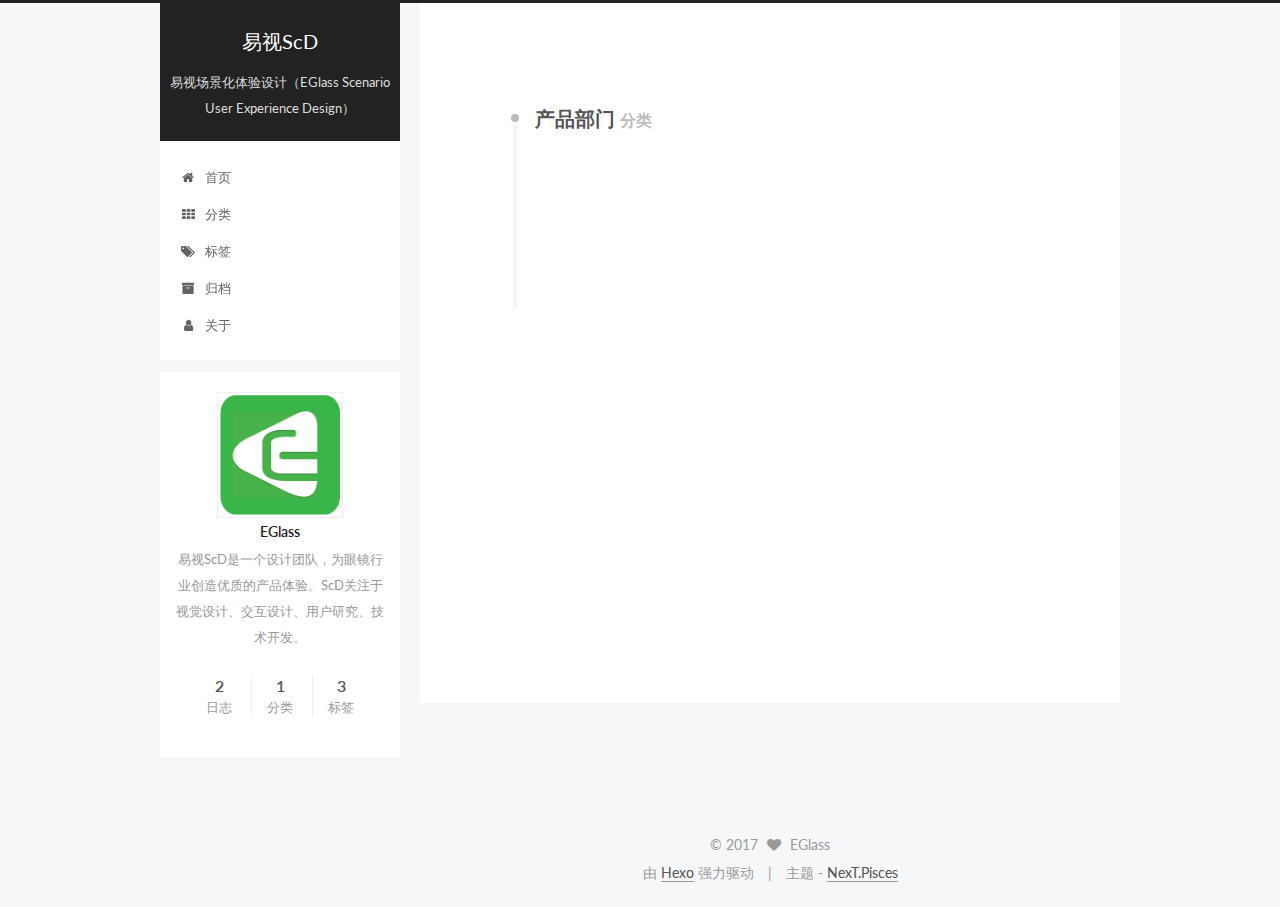
<file: categories/产品部门/index.html>
<!doctype html>



  


<html class="theme-next pisces use-motion" lang="zh-Hans">
<head>
  <meta charset="UTF-8"/>
<meta http-equiv="X-UA-Compatible" content="IE=edge" />
<meta name="viewport" content="width=device-width, initial-scale=1, maximum-scale=1"/>



<meta http-equiv="Cache-Control" content="no-transform" />
<meta http-equiv="Cache-Control" content="no-siteapp" />















  
  
  <link href="/lib/fancybox/source/jquery.fancybox.css?v=2.1.5" rel="stylesheet" type="text/css" />




  
  
  
  

  
    
    
  

  

  

  

  

  
    
    
    <link href="//fonts.googleapis.com/css?family=Lato:300,300italic,400,400italic,700,700italic&subset=latin,latin-ext" rel="stylesheet" type="text/css">
  






<link href="/lib/font-awesome/css/font-awesome.min.css?v=4.6.2" rel="stylesheet" type="text/css" />

<link href="/css/main.css?v=5.1.0" rel="stylesheet" type="text/css" />


  <meta name="keywords" content="Hexo, NexT" />








  <link rel="shortcut icon" type="image/x-icon" href="/favicon.ico?v=5.1.0" />






<meta name="description" content="易视ScD是一个设计团队，为眼镜行业创造优质的产品体验。ScD关注于视觉设计、交互设计、用户研究、技术开发。">
<meta property="og:type" content="website">
<meta property="og:title" content="易视ScD">
<meta property="og:url" content="http://yoursite.com/categories/产品部门/index.html">
<meta property="og:site_name" content="易视ScD">
<meta property="og:description" content="易视ScD是一个设计团队，为眼镜行业创造优质的产品体验。ScD关注于视觉设计、交互设计、用户研究、技术开发。">
<meta name="twitter:card" content="summary">
<meta name="twitter:title" content="易视ScD">
<meta name="twitter:description" content="易视ScD是一个设计团队，为眼镜行业创造优质的产品体验。ScD关注于视觉设计、交互设计、用户研究、技术开发。">



<script type="text/javascript" id="hexo.configurations">
  var NexT = window.NexT || {};
  var CONFIG = {
    root: '/',
    scheme: 'Pisces',
    sidebar: {"position":"left","display":"post","offset":12,"offset_float":0,"b2t":false,"scrollpercent":false},
    fancybox: true,
    motion: true,
    duoshuo: {
      userId: '0',
      author: '博主'
    },
    algolia: {
      applicationID: '',
      apiKey: '',
      indexName: '',
      hits: {"per_page":10},
      labels: {"input_placeholder":"Search for Posts","hits_empty":"We didn't find any results for the search: ${query}","hits_stats":"${hits} results found in ${time} ms"}
    }
  };
</script>



  <link rel="canonical" href="http://yoursite.com/categories/产品部门/"/>





  <title> 分类: 产品部门 | 易视ScD </title>
</head>

<body itemscope itemtype="http://schema.org/WebPage" lang="zh-Hans">

  














  
  
    
  

  <div class="container one-collumn sidebar-position-left  ">
    <div class="headband"></div>

    <header id="header" class="header" itemscope itemtype="http://schema.org/WPHeader">
      <div class="header-inner"><div class="site-brand-wrapper">
  <div class="site-meta ">
    

    <div class="custom-logo-site-title">
      <a href="/"  class="brand" rel="start">
        <span class="logo-line-before"><i></i></span>
        <span class="site-title">易视ScD</span>
        <span class="logo-line-after"><i></i></span>
      </a>
    </div>
      
        <p class="site-subtitle">易视场景化体验设计（EGlass Scenario User Experience Design）</p>
      
  </div>

  <div class="site-nav-toggle">
    <button>
      <span class="btn-bar"></span>
      <span class="btn-bar"></span>
      <span class="btn-bar"></span>
    </button>
  </div>
</div>

<nav class="site-nav">
  

  
    <ul id="menu" class="menu">
      
        
        <li class="menu-item menu-item-home">
          <a href="/" rel="section">
            
              <i class="menu-item-icon fa fa-fw fa-home"></i> <br />
            
            首页
          </a>
        </li>
      
        
        <li class="menu-item menu-item-categories">
          <a href="/categories" rel="section">
            
              <i class="menu-item-icon fa fa-fw fa-th"></i> <br />
            
            分类
          </a>
        </li>
      
        
        <li class="menu-item menu-item-tags">
          <a href="/tags" rel="section">
            
              <i class="menu-item-icon fa fa-fw fa-tags"></i> <br />
            
            标签
          </a>
        </li>
      
        
        <li class="menu-item menu-item-archives">
          <a href="/archives" rel="section">
            
              <i class="menu-item-icon fa fa-fw fa-archive"></i> <br />
            
            归档
          </a>
        </li>
      
        
        <li class="menu-item menu-item-about">
          <a href="/about" rel="section">
            
              <i class="menu-item-icon fa fa-fw fa-user"></i> <br />
            
            关于
          </a>
        </li>
      

      
    </ul>
  

  
</nav>



 </div>
    </header>

    <main id="main" class="main">
      <div class="main-inner">
        <div class="content-wrap">
          <div id="content" class="content">
            

  <section id="posts" class="posts-collapse">
    <div class="collection-title">
      <h2 >
        产品部门
        <small>分类</small>
      </h2>
    </div>

    
      

  <article class="post post-type-normal" itemscope itemtype="http://schema.org/Article">
    <header class="post-header">

      <h1 class="post-title">
        
            <a class="post-title-link" href="/2017/04/07/prd-task-fxiaoke/" itemprop="url">
              
                <span itemprop="name">产品任务提交规范</span>
              
            </a>
        
      </h1>

      <div class="post-meta">
        <time class="post-time" itemprop="dateCreated"
              datetime="2017-04-07T09:15:07+08:00"
              content="2017-04-07" >
          04-07
        </time>
      </div>

    </header>
  </article>


    
      

  <article class="post post-type-normal" itemscope itemtype="http://schema.org/Article">
    <header class="post-header">

      <h1 class="post-title">
        
            <a class="post-title-link" href="/2017/04/07/UI-design-guidelines/" itemprop="url">
              
                <span itemprop="name">UI工作规范</span>
              
            </a>
        
      </h1>

      <div class="post-meta">
        <time class="post-time" itemprop="dateCreated"
              datetime="2017-04-07T08:39:04+08:00"
              content="2017-04-07" >
          04-07
        </time>
      </div>

    </header>
  </article>


    
  </section>

  


          
          </div>
          


          

        </div>
        
          
  
  <div class="sidebar-toggle">
    <div class="sidebar-toggle-line-wrap">
      <span class="sidebar-toggle-line sidebar-toggle-line-first"></span>
      <span class="sidebar-toggle-line sidebar-toggle-line-middle"></span>
      <span class="sidebar-toggle-line sidebar-toggle-line-last"></span>
    </div>
  </div>

  <aside id="sidebar" class="sidebar">
    <div class="sidebar-inner">

      

      

      <section class="site-overview sidebar-panel sidebar-panel-active">
        <div class="site-author motion-element" itemprop="author" itemscope itemtype="http://schema.org/Person">
          <img class="site-author-image" itemprop="image"
               src="/uploads/avatar.png"
               alt="EGlass" />
          <p class="site-author-name" itemprop="name">EGlass</p>
           
              <p class="site-description motion-element" itemprop="description">易视ScD是一个设计团队，为眼镜行业创造优质的产品体验。ScD关注于视觉设计、交互设计、用户研究、技术开发。</p>
          
        </div>
        <nav class="site-state motion-element">

          
            <div class="site-state-item site-state-posts">
              <a href="/archives">
                <span class="site-state-item-count">2</span>
                <span class="site-state-item-name">日志</span>
              </a>
            </div>
          

          
            
            
            <div class="site-state-item site-state-categories">
              <a href="/categories/index.html">
                <span class="site-state-item-count">1</span>
                <span class="site-state-item-name">分类</span>
              </a>
            </div>
          

          
            
            
            <div class="site-state-item site-state-tags">
              <a href="/tags/index.html">
                <span class="site-state-item-count">3</span>
                <span class="site-state-item-name">标签</span>
              </a>
            </div>
          

        </nav>

        

        <div class="links-of-author motion-element">
          
        </div>

        
        

        
        

        


      </section>

      

      

    </div>
  </aside>


        
      </div>
    </main>

    <footer id="footer" class="footer">
      <div class="footer-inner">
        <div class="copyright" >
  
  &copy; 
  <span itemprop="copyrightYear">2017</span>
  <span class="with-love">
    <i class="fa fa-heart"></i>
  </span>
  <span class="author" itemprop="copyrightHolder">EGlass</span>
</div>


<div class="powered-by">
  由 <a class="theme-link" href="https://hexo.io">Hexo</a> 强力驱动
</div>

<div class="theme-info">
  主题 -
  <a class="theme-link" href="https://github.com/iissnan/hexo-theme-next">
    NexT.Pisces
  </a>
</div>


        

        
      </div>
    </footer>

    
      <div class="back-to-top">
        <i class="fa fa-arrow-up"></i>
        
      </div>
    
    
  </div>

  

<script type="text/javascript">
  if (Object.prototype.toString.call(window.Promise) !== '[object Function]') {
    window.Promise = null;
  }
</script>









  




  
  <script type="text/javascript" src="/lib/jquery/index.js?v=2.1.3"></script>

  
  <script type="text/javascript" src="/lib/fastclick/lib/fastclick.min.js?v=1.0.6"></script>

  
  <script type="text/javascript" src="/lib/jquery_lazyload/jquery.lazyload.js?v=1.9.7"></script>

  
  <script type="text/javascript" src="/lib/velocity/velocity.min.js?v=1.2.1"></script>

  
  <script type="text/javascript" src="/lib/velocity/velocity.ui.min.js?v=1.2.1"></script>

  
  <script type="text/javascript" src="/lib/fancybox/source/jquery.fancybox.pack.js?v=2.1.5"></script>


  


  <script type="text/javascript" src="/js/src/utils.js?v=5.1.0"></script>

  <script type="text/javascript" src="/js/src/motion.js?v=5.1.0"></script>



  
  


  <script type="text/javascript" src="/js/src/affix.js?v=5.1.0"></script>

  <script type="text/javascript" src="/js/src/schemes/pisces.js?v=5.1.0"></script>



  

  


  <script type="text/javascript" src="/js/src/bootstrap.js?v=5.1.0"></script>



  



  




	





  





  





  



  
  

  

  

  

  


  

</body>
</html>
</file>
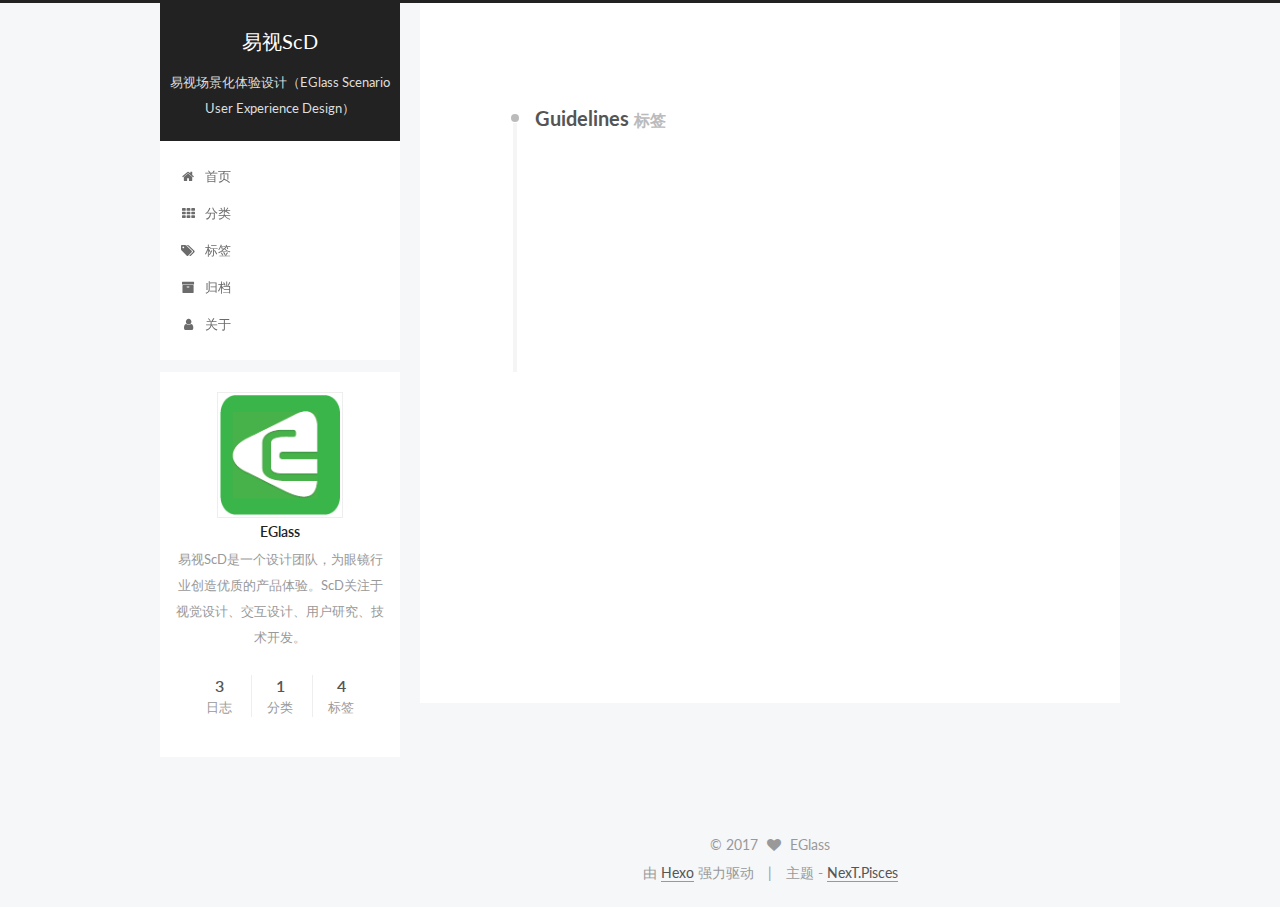
<file: tags/Guidelines/index.html>
<!doctype html>



  


<html class="theme-next pisces use-motion" lang="zh-Hans">
<head>
  <meta charset="UTF-8"/>
<meta http-equiv="X-UA-Compatible" content="IE=edge" />
<meta name="viewport" content="width=device-width, initial-scale=1, maximum-scale=1"/>



<meta http-equiv="Cache-Control" content="no-transform" />
<meta http-equiv="Cache-Control" content="no-siteapp" />















  
  
  <link href="/lib/fancybox/source/jquery.fancybox.css?v=2.1.5" rel="stylesheet" type="text/css" />




  
  
  
  

  
    
    
  

  

  

  

  

  
    
    
    <link href="//fonts.googleapis.com/css?family=Lato:300,300italic,400,400italic,700,700italic&subset=latin,latin-ext" rel="stylesheet" type="text/css">
  






<link href="/lib/font-awesome/css/font-awesome.min.css?v=4.6.2" rel="stylesheet" type="text/css" />

<link href="/css/main.css?v=5.1.0" rel="stylesheet" type="text/css" />


  <meta name="keywords" content="Hexo, NexT" />








  <link rel="shortcut icon" type="image/x-icon" href="/favicon.ico?v=5.1.0" />






<meta name="description" content="易视ScD是一个设计团队，为眼镜行业创造优质的产品体验。ScD关注于视觉设计、交互设计、用户研究、技术开发。">
<meta property="og:type" content="website">
<meta property="og:title" content="易视ScD">
<meta property="og:url" content="http://yoursite.com/tags/Guidelines/index.html">
<meta property="og:site_name" content="易视ScD">
<meta property="og:description" content="易视ScD是一个设计团队，为眼镜行业创造优质的产品体验。ScD关注于视觉设计、交互设计、用户研究、技术开发。">
<meta name="twitter:card" content="summary">
<meta name="twitter:title" content="易视ScD">
<meta name="twitter:description" content="易视ScD是一个设计团队，为眼镜行业创造优质的产品体验。ScD关注于视觉设计、交互设计、用户研究、技术开发。">



<script type="text/javascript" id="hexo.configurations">
  var NexT = window.NexT || {};
  var CONFIG = {
    root: '/',
    scheme: 'Pisces',
    sidebar: {"position":"left","display":"post","offset":12,"offset_float":0,"b2t":false,"scrollpercent":false},
    fancybox: true,
    motion: true,
    duoshuo: {
      userId: '0',
      author: '博主'
    },
    algolia: {
      applicationID: '',
      apiKey: '',
      indexName: '',
      hits: {"per_page":10},
      labels: {"input_placeholder":"Search for Posts","hits_empty":"We didn't find any results for the search: ${query}","hits_stats":"${hits} results found in ${time} ms"}
    }
  };
</script>



  <link rel="canonical" href="http://yoursite.com/tags/Guidelines/"/>





  <title> 标签: Guidelines | 易视ScD </title>
</head>

<body itemscope itemtype="http://schema.org/WebPage" lang="zh-Hans">

  














  
  
    
  

  <div class="container one-collumn sidebar-position-left  ">
    <div class="headband"></div>

    <header id="header" class="header" itemscope itemtype="http://schema.org/WPHeader">
      <div class="header-inner"><div class="site-brand-wrapper">
  <div class="site-meta ">
    

    <div class="custom-logo-site-title">
      <a href="/"  class="brand" rel="start">
        <span class="logo-line-before"><i></i></span>
        <span class="site-title">易视ScD</span>
        <span class="logo-line-after"><i></i></span>
      </a>
    </div>
      
        <p class="site-subtitle">易视场景化体验设计（EGlass Scenario User Experience Design）</p>
      
  </div>

  <div class="site-nav-toggle">
    <button>
      <span class="btn-bar"></span>
      <span class="btn-bar"></span>
      <span class="btn-bar"></span>
    </button>
  </div>
</div>

<nav class="site-nav">
  

  
    <ul id="menu" class="menu">
      
        
        <li class="menu-item menu-item-home">
          <a href="/" rel="section">
            
              <i class="menu-item-icon fa fa-fw fa-home"></i> <br />
            
            首页
          </a>
        </li>
      
        
        <li class="menu-item menu-item-categories">
          <a href="/categories" rel="section">
            
              <i class="menu-item-icon fa fa-fw fa-th"></i> <br />
            
            分类
          </a>
        </li>
      
        
        <li class="menu-item menu-item-tags">
          <a href="/tags" rel="section">
            
              <i class="menu-item-icon fa fa-fw fa-tags"></i> <br />
            
            标签
          </a>
        </li>
      
        
        <li class="menu-item menu-item-archives">
          <a href="/archives" rel="section">
            
              <i class="menu-item-icon fa fa-fw fa-archive"></i> <br />
            
            归档
          </a>
        </li>
      
        
        <li class="menu-item menu-item-about">
          <a href="/about" rel="section">
            
              <i class="menu-item-icon fa fa-fw fa-user"></i> <br />
            
            关于
          </a>
        </li>
      

      
    </ul>
  

  
</nav>



 </div>
    </header>

    <main id="main" class="main">
      <div class="main-inner">
        <div class="content-wrap">
          <div id="content" class="content">
            

  <div id="posts" class="posts-collapse">
    <div class="collection-title">
      <h2 >
        Guidelines
        <small>标签</small>
      </h2>
    </div>

    
      

  <article class="post post-type-normal" itemscope itemtype="http://schema.org/Article">
    <header class="post-header">

      <h1 class="post-title">
        
            <a class="post-title-link" href="/2017/04/10/prd-sketch-guidelines/" itemprop="url">
              
                <span itemprop="name">sketch产品设计规范</span>
              
            </a>
        
      </h1>

      <div class="post-meta">
        <time class="post-time" itemprop="dateCreated"
              datetime="2017-04-10T20:30:59+08:00"
              content="2017-04-10" >
          04-10
        </time>
      </div>

    </header>
  </article>


    
      

  <article class="post post-type-normal" itemscope itemtype="http://schema.org/Article">
    <header class="post-header">

      <h1 class="post-title">
        
            <a class="post-title-link" href="/2017/04/07/prd-task-fxiaoke/" itemprop="url">
              
                <span itemprop="name">产品任务提交规范</span>
              
            </a>
        
      </h1>

      <div class="post-meta">
        <time class="post-time" itemprop="dateCreated"
              datetime="2017-04-07T09:15:07+08:00"
              content="2017-04-07" >
          04-07
        </time>
      </div>

    </header>
  </article>


    
      

  <article class="post post-type-normal" itemscope itemtype="http://schema.org/Article">
    <header class="post-header">

      <h1 class="post-title">
        
            <a class="post-title-link" href="/2017/04/07/UI-design-guidelines/" itemprop="url">
              
                <span itemprop="name">UI工作规范</span>
              
            </a>
        
      </h1>

      <div class="post-meta">
        <time class="post-time" itemprop="dateCreated"
              datetime="2017-04-07T08:39:04+08:00"
              content="2017-04-07" >
          04-07
        </time>
      </div>

    </header>
  </article>


    
  </div>

  

          
          </div>
          


          

        </div>
        
          
  
  <div class="sidebar-toggle">
    <div class="sidebar-toggle-line-wrap">
      <span class="sidebar-toggle-line sidebar-toggle-line-first"></span>
      <span class="sidebar-toggle-line sidebar-toggle-line-middle"></span>
      <span class="sidebar-toggle-line sidebar-toggle-line-last"></span>
    </div>
  </div>

  <aside id="sidebar" class="sidebar">
    <div class="sidebar-inner">

      

      

      <section class="site-overview sidebar-panel sidebar-panel-active">
        <div class="site-author motion-element" itemprop="author" itemscope itemtype="http://schema.org/Person">
          <img class="site-author-image" itemprop="image"
               src="/uploads/avatar.png"
               alt="EGlass" />
          <p class="site-author-name" itemprop="name">EGlass</p>
           
              <p class="site-description motion-element" itemprop="description">易视ScD是一个设计团队，为眼镜行业创造优质的产品体验。ScD关注于视觉设计、交互设计、用户研究、技术开发。</p>
          
        </div>
        <nav class="site-state motion-element">

          
            <div class="site-state-item site-state-posts">
              <a href="/archives">
                <span class="site-state-item-count">3</span>
                <span class="site-state-item-name">日志</span>
              </a>
            </div>
          

          
            
            
            <div class="site-state-item site-state-categories">
              <a href="/categories/index.html">
                <span class="site-state-item-count">1</span>
                <span class="site-state-item-name">分类</span>
              </a>
            </div>
          

          
            
            
            <div class="site-state-item site-state-tags">
              <a href="/tags/index.html">
                <span class="site-state-item-count">4</span>
                <span class="site-state-item-name">标签</span>
              </a>
            </div>
          

        </nav>

        

        <div class="links-of-author motion-element">
          
        </div>

        
        

        
        

        


      </section>

      

      

    </div>
  </aside>


        
      </div>
    </main>

    <footer id="footer" class="footer">
      <div class="footer-inner">
        <div class="copyright" >
  
  &copy; 
  <span itemprop="copyrightYear">2017</span>
  <span class="with-love">
    <i class="fa fa-heart"></i>
  </span>
  <span class="author" itemprop="copyrightHolder">EGlass</span>
</div>


<div class="powered-by">
  由 <a class="theme-link" href="https://hexo.io">Hexo</a> 强力驱动
</div>

<div class="theme-info">
  主题 -
  <a class="theme-link" href="https://github.com/iissnan/hexo-theme-next">
    NexT.Pisces
  </a>
</div>


        

        
      </div>
    </footer>

    
      <div class="back-to-top">
        <i class="fa fa-arrow-up"></i>
        
      </div>
    
    
  </div>

  

<script type="text/javascript">
  if (Object.prototype.toString.call(window.Promise) !== '[object Function]') {
    window.Promise = null;
  }
</script>









  




  
  <script type="text/javascript" src="/lib/jquery/index.js?v=2.1.3"></script>

  
  <script type="text/javascript" src="/lib/fastclick/lib/fastclick.min.js?v=1.0.6"></script>

  
  <script type="text/javascript" src="/lib/jquery_lazyload/jquery.lazyload.js?v=1.9.7"></script>

  
  <script type="text/javascript" src="/lib/velocity/velocity.min.js?v=1.2.1"></script>

  
  <script type="text/javascript" src="/lib/velocity/velocity.ui.min.js?v=1.2.1"></script>

  
  <script type="text/javascript" src="/lib/fancybox/source/jquery.fancybox.pack.js?v=2.1.5"></script>


  


  <script type="text/javascript" src="/js/src/utils.js?v=5.1.0"></script>

  <script type="text/javascript" src="/js/src/motion.js?v=5.1.0"></script>



  
  


  <script type="text/javascript" src="/js/src/affix.js?v=5.1.0"></script>

  <script type="text/javascript" src="/js/src/schemes/pisces.js?v=5.1.0"></script>



  

  


  <script type="text/javascript" src="/js/src/bootstrap.js?v=5.1.0"></script>



  



  




	





  





  





  



  
  

  

  

  

  


  

</body>
</html>
</file>
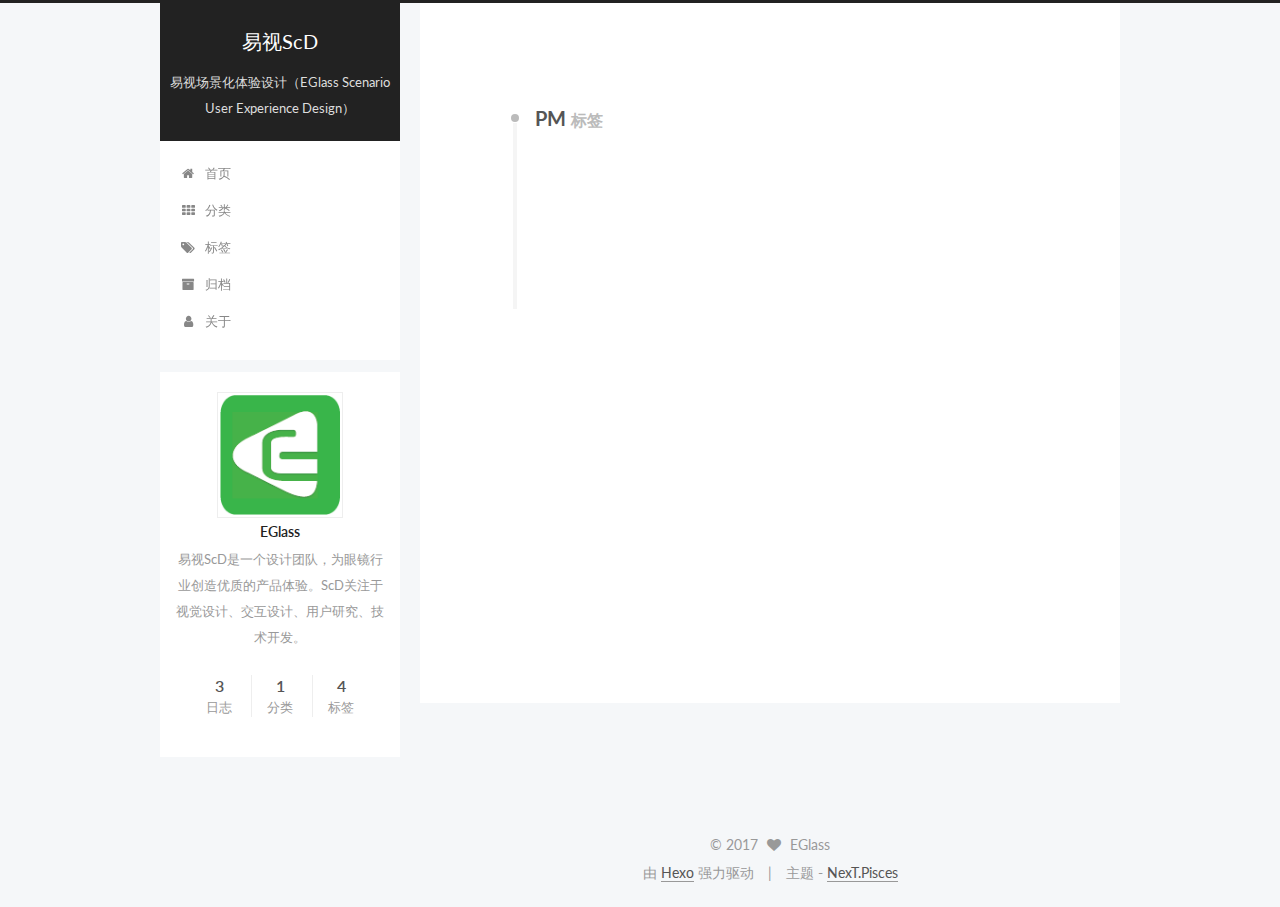
<file: tags/PM/index.html>
<!doctype html>



  


<html class="theme-next pisces use-motion" lang="zh-Hans">
<head>
  <meta charset="UTF-8"/>
<meta http-equiv="X-UA-Compatible" content="IE=edge" />
<meta name="viewport" content="width=device-width, initial-scale=1, maximum-scale=1"/>



<meta http-equiv="Cache-Control" content="no-transform" />
<meta http-equiv="Cache-Control" content="no-siteapp" />















  
  
  <link href="/lib/fancybox/source/jquery.fancybox.css?v=2.1.5" rel="stylesheet" type="text/css" />




  
  
  
  

  
    
    
  

  

  

  

  

  
    
    
    <link href="//fonts.googleapis.com/css?family=Lato:300,300italic,400,400italic,700,700italic&subset=latin,latin-ext" rel="stylesheet" type="text/css">
  






<link href="/lib/font-awesome/css/font-awesome.min.css?v=4.6.2" rel="stylesheet" type="text/css" />

<link href="/css/main.css?v=5.1.0" rel="stylesheet" type="text/css" />


  <meta name="keywords" content="Hexo, NexT" />








  <link rel="shortcut icon" type="image/x-icon" href="/favicon.ico?v=5.1.0" />






<meta name="description" content="易视ScD是一个设计团队，为眼镜行业创造优质的产品体验。ScD关注于视觉设计、交互设计、用户研究、技术开发。">
<meta property="og:type" content="website">
<meta property="og:title" content="易视ScD">
<meta property="og:url" content="http://yoursite.com/tags/PM/index.html">
<meta property="og:site_name" content="易视ScD">
<meta property="og:description" content="易视ScD是一个设计团队，为眼镜行业创造优质的产品体验。ScD关注于视觉设计、交互设计、用户研究、技术开发。">
<meta name="twitter:card" content="summary">
<meta name="twitter:title" content="易视ScD">
<meta name="twitter:description" content="易视ScD是一个设计团队，为眼镜行业创造优质的产品体验。ScD关注于视觉设计、交互设计、用户研究、技术开发。">



<script type="text/javascript" id="hexo.configurations">
  var NexT = window.NexT || {};
  var CONFIG = {
    root: '/',
    scheme: 'Pisces',
    sidebar: {"position":"left","display":"post","offset":12,"offset_float":0,"b2t":false,"scrollpercent":false},
    fancybox: true,
    motion: true,
    duoshuo: {
      userId: '0',
      author: '博主'
    },
    algolia: {
      applicationID: '',
      apiKey: '',
      indexName: '',
      hits: {"per_page":10},
      labels: {"input_placeholder":"Search for Posts","hits_empty":"We didn't find any results for the search: ${query}","hits_stats":"${hits} results found in ${time} ms"}
    }
  };
</script>



  <link rel="canonical" href="http://yoursite.com/tags/PM/"/>





  <title> 标签: PM | 易视ScD </title>
</head>

<body itemscope itemtype="http://schema.org/WebPage" lang="zh-Hans">

  














  
  
    
  

  <div class="container one-collumn sidebar-position-left  ">
    <div class="headband"></div>

    <header id="header" class="header" itemscope itemtype="http://schema.org/WPHeader">
      <div class="header-inner"><div class="site-brand-wrapper">
  <div class="site-meta ">
    

    <div class="custom-logo-site-title">
      <a href="/"  class="brand" rel="start">
        <span class="logo-line-before"><i></i></span>
        <span class="site-title">易视ScD</span>
        <span class="logo-line-after"><i></i></span>
      </a>
    </div>
      
        <p class="site-subtitle">易视场景化体验设计（EGlass Scenario User Experience Design）</p>
      
  </div>

  <div class="site-nav-toggle">
    <button>
      <span class="btn-bar"></span>
      <span class="btn-bar"></span>
      <span class="btn-bar"></span>
    </button>
  </div>
</div>

<nav class="site-nav">
  

  
    <ul id="menu" class="menu">
      
        
        <li class="menu-item menu-item-home">
          <a href="/" rel="section">
            
              <i class="menu-item-icon fa fa-fw fa-home"></i> <br />
            
            首页
          </a>
        </li>
      
        
        <li class="menu-item menu-item-categories">
          <a href="/categories" rel="section">
            
              <i class="menu-item-icon fa fa-fw fa-th"></i> <br />
            
            分类
          </a>
        </li>
      
        
        <li class="menu-item menu-item-tags">
          <a href="/tags" rel="section">
            
              <i class="menu-item-icon fa fa-fw fa-tags"></i> <br />
            
            标签
          </a>
        </li>
      
        
        <li class="menu-item menu-item-archives">
          <a href="/archives" rel="section">
            
              <i class="menu-item-icon fa fa-fw fa-archive"></i> <br />
            
            归档
          </a>
        </li>
      
        
        <li class="menu-item menu-item-about">
          <a href="/about" rel="section">
            
              <i class="menu-item-icon fa fa-fw fa-user"></i> <br />
            
            关于
          </a>
        </li>
      

      
    </ul>
  

  
</nav>



 </div>
    </header>

    <main id="main" class="main">
      <div class="main-inner">
        <div class="content-wrap">
          <div id="content" class="content">
            

  <div id="posts" class="posts-collapse">
    <div class="collection-title">
      <h2 >
        PM
        <small>标签</small>
      </h2>
    </div>

    
      

  <article class="post post-type-normal" itemscope itemtype="http://schema.org/Article">
    <header class="post-header">

      <h1 class="post-title">
        
            <a class="post-title-link" href="/2017/04/10/prd-sketch-guidelines/" itemprop="url">
              
                <span itemprop="name">sketch产品设计规范</span>
              
            </a>
        
      </h1>

      <div class="post-meta">
        <time class="post-time" itemprop="dateCreated"
              datetime="2017-04-10T20:30:59+08:00"
              content="2017-04-10" >
          04-10
        </time>
      </div>

    </header>
  </article>


    
      

  <article class="post post-type-normal" itemscope itemtype="http://schema.org/Article">
    <header class="post-header">

      <h1 class="post-title">
        
            <a class="post-title-link" href="/2017/04/07/prd-task-fxiaoke/" itemprop="url">
              
                <span itemprop="name">产品任务提交规范</span>
              
            </a>
        
      </h1>

      <div class="post-meta">
        <time class="post-time" itemprop="dateCreated"
              datetime="2017-04-07T09:15:07+08:00"
              content="2017-04-07" >
          04-07
        </time>
      </div>

    </header>
  </article>


    
  </div>

  

          
          </div>
          


          

        </div>
        
          
  
  <div class="sidebar-toggle">
    <div class="sidebar-toggle-line-wrap">
      <span class="sidebar-toggle-line sidebar-toggle-line-first"></span>
      <span class="sidebar-toggle-line sidebar-toggle-line-middle"></span>
      <span class="sidebar-toggle-line sidebar-toggle-line-last"></span>
    </div>
  </div>

  <aside id="sidebar" class="sidebar">
    <div class="sidebar-inner">

      

      

      <section class="site-overview sidebar-panel sidebar-panel-active">
        <div class="site-author motion-element" itemprop="author" itemscope itemtype="http://schema.org/Person">
          <img class="site-author-image" itemprop="image"
               src="/uploads/avatar.png"
               alt="EGlass" />
          <p class="site-author-name" itemprop="name">EGlass</p>
           
              <p class="site-description motion-element" itemprop="description">易视ScD是一个设计团队，为眼镜行业创造优质的产品体验。ScD关注于视觉设计、交互设计、用户研究、技术开发。</p>
          
        </div>
        <nav class="site-state motion-element">

          
            <div class="site-state-item site-state-posts">
              <a href="/archives">
                <span class="site-state-item-count">3</span>
                <span class="site-state-item-name">日志</span>
              </a>
            </div>
          

          
            
            
            <div class="site-state-item site-state-categories">
              <a href="/categories/index.html">
                <span class="site-state-item-count">1</span>
                <span class="site-state-item-name">分类</span>
              </a>
            </div>
          

          
            
            
            <div class="site-state-item site-state-tags">
              <a href="/tags/index.html">
                <span class="site-state-item-count">4</span>
                <span class="site-state-item-name">标签</span>
              </a>
            </div>
          

        </nav>

        

        <div class="links-of-author motion-element">
          
        </div>

        
        

        
        

        


      </section>

      

      

    </div>
  </aside>


        
      </div>
    </main>

    <footer id="footer" class="footer">
      <div class="footer-inner">
        <div class="copyright" >
  
  &copy; 
  <span itemprop="copyrightYear">2017</span>
  <span class="with-love">
    <i class="fa fa-heart"></i>
  </span>
  <span class="author" itemprop="copyrightHolder">EGlass</span>
</div>


<div class="powered-by">
  由 <a class="theme-link" href="https://hexo.io">Hexo</a> 强力驱动
</div>

<div class="theme-info">
  主题 -
  <a class="theme-link" href="https://github.com/iissnan/hexo-theme-next">
    NexT.Pisces
  </a>
</div>


        

        
      </div>
    </footer>

    
      <div class="back-to-top">
        <i class="fa fa-arrow-up"></i>
        
      </div>
    
    
  </div>

  

<script type="text/javascript">
  if (Object.prototype.toString.call(window.Promise) !== '[object Function]') {
    window.Promise = null;
  }
</script>









  




  
  <script type="text/javascript" src="/lib/jquery/index.js?v=2.1.3"></script>

  
  <script type="text/javascript" src="/lib/fastclick/lib/fastclick.min.js?v=1.0.6"></script>

  
  <script type="text/javascript" src="/lib/jquery_lazyload/jquery.lazyload.js?v=1.9.7"></script>

  
  <script type="text/javascript" src="/lib/velocity/velocity.min.js?v=1.2.1"></script>

  
  <script type="text/javascript" src="/lib/velocity/velocity.ui.min.js?v=1.2.1"></script>

  
  <script type="text/javascript" src="/lib/fancybox/source/jquery.fancybox.pack.js?v=2.1.5"></script>


  


  <script type="text/javascript" src="/js/src/utils.js?v=5.1.0"></script>

  <script type="text/javascript" src="/js/src/motion.js?v=5.1.0"></script>



  
  


  <script type="text/javascript" src="/js/src/affix.js?v=5.1.0"></script>

  <script type="text/javascript" src="/js/src/schemes/pisces.js?v=5.1.0"></script>



  

  


  <script type="text/javascript" src="/js/src/bootstrap.js?v=5.1.0"></script>



  



  




	





  





  





  



  
  

  

  

  

  


  

</body>
</html>
</file>
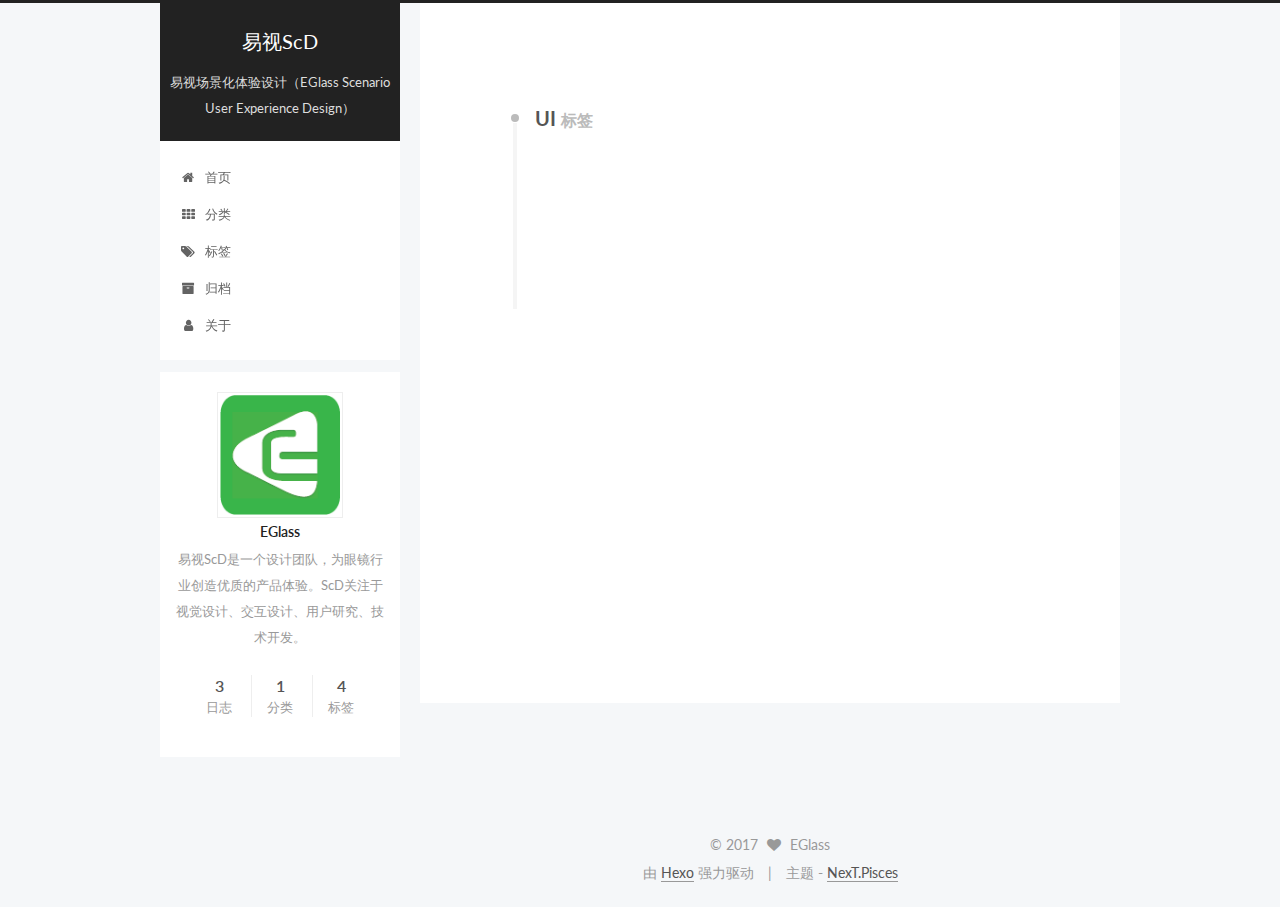
<file: tags/UI/index.html>
<!doctype html>



  


<html class="theme-next pisces use-motion" lang="zh-Hans">
<head>
  <meta charset="UTF-8"/>
<meta http-equiv="X-UA-Compatible" content="IE=edge" />
<meta name="viewport" content="width=device-width, initial-scale=1, maximum-scale=1"/>



<meta http-equiv="Cache-Control" content="no-transform" />
<meta http-equiv="Cache-Control" content="no-siteapp" />















  
  
  <link href="/lib/fancybox/source/jquery.fancybox.css?v=2.1.5" rel="stylesheet" type="text/css" />




  
  
  
  

  
    
    
  

  

  

  

  

  
    
    
    <link href="//fonts.googleapis.com/css?family=Lato:300,300italic,400,400italic,700,700italic&subset=latin,latin-ext" rel="stylesheet" type="text/css">
  






<link href="/lib/font-awesome/css/font-awesome.min.css?v=4.6.2" rel="stylesheet" type="text/css" />

<link href="/css/main.css?v=5.1.0" rel="stylesheet" type="text/css" />


  <meta name="keywords" content="Hexo, NexT" />








  <link rel="shortcut icon" type="image/x-icon" href="/favicon.ico?v=5.1.0" />






<meta name="description" content="易视ScD是一个设计团队，为眼镜行业创造优质的产品体验。ScD关注于视觉设计、交互设计、用户研究、技术开发。">
<meta property="og:type" content="website">
<meta property="og:title" content="易视ScD">
<meta property="og:url" content="http://yoursite.com/tags/UI/index.html">
<meta property="og:site_name" content="易视ScD">
<meta property="og:description" content="易视ScD是一个设计团队，为眼镜行业创造优质的产品体验。ScD关注于视觉设计、交互设计、用户研究、技术开发。">
<meta name="twitter:card" content="summary">
<meta name="twitter:title" content="易视ScD">
<meta name="twitter:description" content="易视ScD是一个设计团队，为眼镜行业创造优质的产品体验。ScD关注于视觉设计、交互设计、用户研究、技术开发。">



<script type="text/javascript" id="hexo.configurations">
  var NexT = window.NexT || {};
  var CONFIG = {
    root: '/',
    scheme: 'Pisces',
    sidebar: {"position":"left","display":"post","offset":12,"offset_float":0,"b2t":false,"scrollpercent":false},
    fancybox: true,
    motion: true,
    duoshuo: {
      userId: '0',
      author: '博主'
    },
    algolia: {
      applicationID: '',
      apiKey: '',
      indexName: '',
      hits: {"per_page":10},
      labels: {"input_placeholder":"Search for Posts","hits_empty":"We didn't find any results for the search: ${query}","hits_stats":"${hits} results found in ${time} ms"}
    }
  };
</script>



  <link rel="canonical" href="http://yoursite.com/tags/UI/"/>





  <title> 标签: UI | 易视ScD </title>
</head>

<body itemscope itemtype="http://schema.org/WebPage" lang="zh-Hans">

  














  
  
    
  

  <div class="container one-collumn sidebar-position-left  ">
    <div class="headband"></div>

    <header id="header" class="header" itemscope itemtype="http://schema.org/WPHeader">
      <div class="header-inner"><div class="site-brand-wrapper">
  <div class="site-meta ">
    

    <div class="custom-logo-site-title">
      <a href="/"  class="brand" rel="start">
        <span class="logo-line-before"><i></i></span>
        <span class="site-title">易视ScD</span>
        <span class="logo-line-after"><i></i></span>
      </a>
    </div>
      
        <p class="site-subtitle">易视场景化体验设计（EGlass Scenario User Experience Design）</p>
      
  </div>

  <div class="site-nav-toggle">
    <button>
      <span class="btn-bar"></span>
      <span class="btn-bar"></span>
      <span class="btn-bar"></span>
    </button>
  </div>
</div>

<nav class="site-nav">
  

  
    <ul id="menu" class="menu">
      
        
        <li class="menu-item menu-item-home">
          <a href="/" rel="section">
            
              <i class="menu-item-icon fa fa-fw fa-home"></i> <br />
            
            首页
          </a>
        </li>
      
        
        <li class="menu-item menu-item-categories">
          <a href="/categories" rel="section">
            
              <i class="menu-item-icon fa fa-fw fa-th"></i> <br />
            
            分类
          </a>
        </li>
      
        
        <li class="menu-item menu-item-tags">
          <a href="/tags" rel="section">
            
              <i class="menu-item-icon fa fa-fw fa-tags"></i> <br />
            
            标签
          </a>
        </li>
      
        
        <li class="menu-item menu-item-archives">
          <a href="/archives" rel="section">
            
              <i class="menu-item-icon fa fa-fw fa-archive"></i> <br />
            
            归档
          </a>
        </li>
      
        
        <li class="menu-item menu-item-about">
          <a href="/about" rel="section">
            
              <i class="menu-item-icon fa fa-fw fa-user"></i> <br />
            
            关于
          </a>
        </li>
      

      
    </ul>
  

  
</nav>



 </div>
    </header>

    <main id="main" class="main">
      <div class="main-inner">
        <div class="content-wrap">
          <div id="content" class="content">
            

  <div id="posts" class="posts-collapse">
    <div class="collection-title">
      <h2 >
        UI
        <small>标签</small>
      </h2>
    </div>

    
      

  <article class="post post-type-normal" itemscope itemtype="http://schema.org/Article">
    <header class="post-header">

      <h1 class="post-title">
        
            <a class="post-title-link" href="/2017/04/10/prd-sketch-guidelines/" itemprop="url">
              
                <span itemprop="name">sketch产品设计规范</span>
              
            </a>
        
      </h1>

      <div class="post-meta">
        <time class="post-time" itemprop="dateCreated"
              datetime="2017-04-10T20:30:59+08:00"
              content="2017-04-10" >
          04-10
        </time>
      </div>

    </header>
  </article>


    
      

  <article class="post post-type-normal" itemscope itemtype="http://schema.org/Article">
    <header class="post-header">

      <h1 class="post-title">
        
            <a class="post-title-link" href="/2017/04/07/UI-design-guidelines/" itemprop="url">
              
                <span itemprop="name">UI工作规范</span>
              
            </a>
        
      </h1>

      <div class="post-meta">
        <time class="post-time" itemprop="dateCreated"
              datetime="2017-04-07T08:39:04+08:00"
              content="2017-04-07" >
          04-07
        </time>
      </div>

    </header>
  </article>


    
  </div>

  

          
          </div>
          


          

        </div>
        
          
  
  <div class="sidebar-toggle">
    <div class="sidebar-toggle-line-wrap">
      <span class="sidebar-toggle-line sidebar-toggle-line-first"></span>
      <span class="sidebar-toggle-line sidebar-toggle-line-middle"></span>
      <span class="sidebar-toggle-line sidebar-toggle-line-last"></span>
    </div>
  </div>

  <aside id="sidebar" class="sidebar">
    <div class="sidebar-inner">

      

      

      <section class="site-overview sidebar-panel sidebar-panel-active">
        <div class="site-author motion-element" itemprop="author" itemscope itemtype="http://schema.org/Person">
          <img class="site-author-image" itemprop="image"
               src="/uploads/avatar.png"
               alt="EGlass" />
          <p class="site-author-name" itemprop="name">EGlass</p>
           
              <p class="site-description motion-element" itemprop="description">易视ScD是一个设计团队，为眼镜行业创造优质的产品体验。ScD关注于视觉设计、交互设计、用户研究、技术开发。</p>
          
        </div>
        <nav class="site-state motion-element">

          
            <div class="site-state-item site-state-posts">
              <a href="/archives">
                <span class="site-state-item-count">3</span>
                <span class="site-state-item-name">日志</span>
              </a>
            </div>
          

          
            
            
            <div class="site-state-item site-state-categories">
              <a href="/categories/index.html">
                <span class="site-state-item-count">1</span>
                <span class="site-state-item-name">分类</span>
              </a>
            </div>
          

          
            
            
            <div class="site-state-item site-state-tags">
              <a href="/tags/index.html">
                <span class="site-state-item-count">4</span>
                <span class="site-state-item-name">标签</span>
              </a>
            </div>
          

        </nav>

        

        <div class="links-of-author motion-element">
          
        </div>

        
        

        
        

        


      </section>

      

      

    </div>
  </aside>


        
      </div>
    </main>

    <footer id="footer" class="footer">
      <div class="footer-inner">
        <div class="copyright" >
  
  &copy; 
  <span itemprop="copyrightYear">2017</span>
  <span class="with-love">
    <i class="fa fa-heart"></i>
  </span>
  <span class="author" itemprop="copyrightHolder">EGlass</span>
</div>


<div class="powered-by">
  由 <a class="theme-link" href="https://hexo.io">Hexo</a> 强力驱动
</div>

<div class="theme-info">
  主题 -
  <a class="theme-link" href="https://github.com/iissnan/hexo-theme-next">
    NexT.Pisces
  </a>
</div>


        

        
      </div>
    </footer>

    
      <div class="back-to-top">
        <i class="fa fa-arrow-up"></i>
        
      </div>
    
    
  </div>

  

<script type="text/javascript">
  if (Object.prototype.toString.call(window.Promise) !== '[object Function]') {
    window.Promise = null;
  }
</script>









  




  
  <script type="text/javascript" src="/lib/jquery/index.js?v=2.1.3"></script>

  
  <script type="text/javascript" src="/lib/fastclick/lib/fastclick.min.js?v=1.0.6"></script>

  
  <script type="text/javascript" src="/lib/jquery_lazyload/jquery.lazyload.js?v=1.9.7"></script>

  
  <script type="text/javascript" src="/lib/velocity/velocity.min.js?v=1.2.1"></script>

  
  <script type="text/javascript" src="/lib/velocity/velocity.ui.min.js?v=1.2.1"></script>

  
  <script type="text/javascript" src="/lib/fancybox/source/jquery.fancybox.pack.js?v=2.1.5"></script>


  


  <script type="text/javascript" src="/js/src/utils.js?v=5.1.0"></script>

  <script type="text/javascript" src="/js/src/motion.js?v=5.1.0"></script>



  
  


  <script type="text/javascript" src="/js/src/affix.js?v=5.1.0"></script>

  <script type="text/javascript" src="/js/src/schemes/pisces.js?v=5.1.0"></script>



  

  


  <script type="text/javascript" src="/js/src/bootstrap.js?v=5.1.0"></script>



  



  




	





  





  





  



  
  

  

  

  

  


  

</body>
</html>
</file>
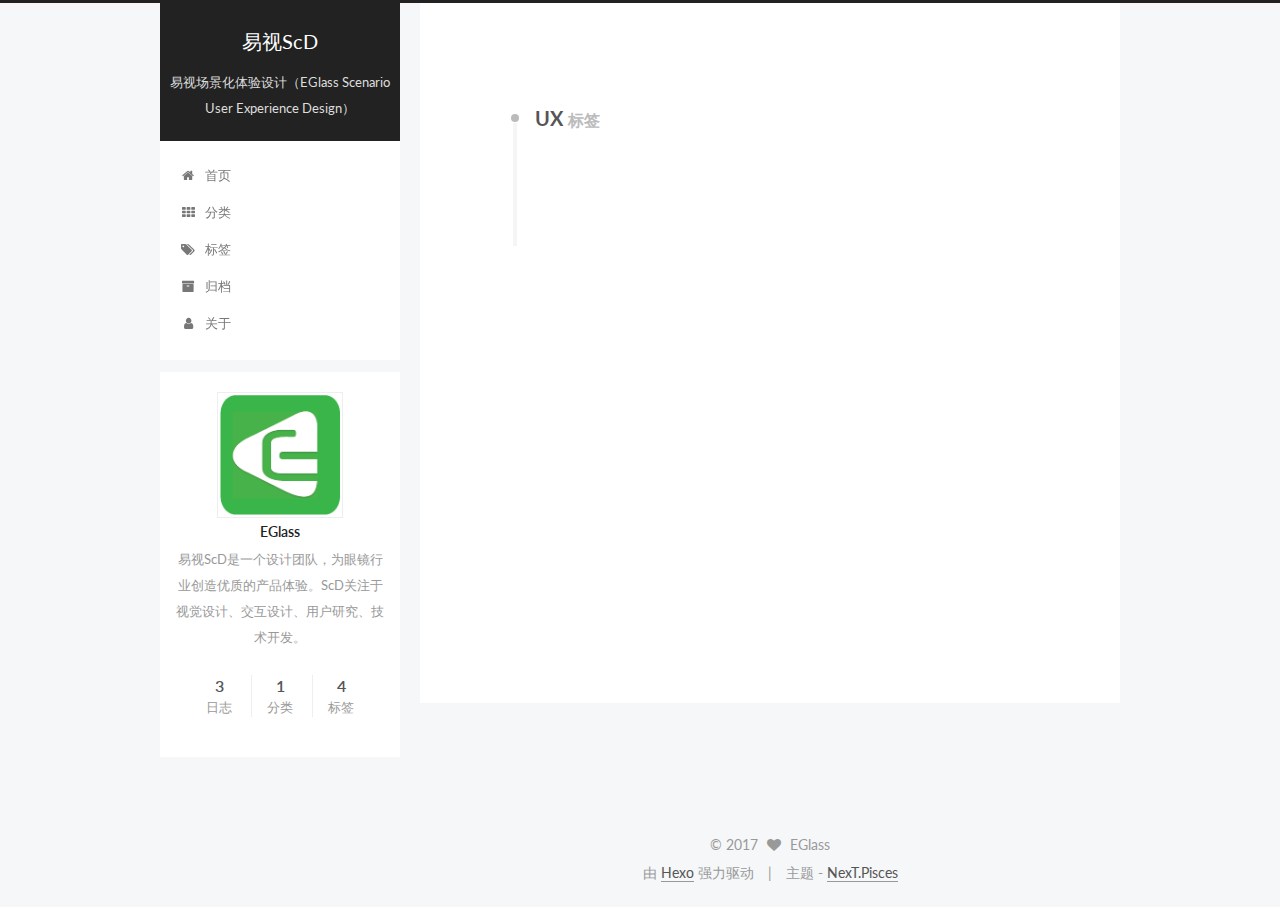
<file: tags/UX/index.html>
<!doctype html>



  


<html class="theme-next pisces use-motion" lang="zh-Hans">
<head>
  <meta charset="UTF-8"/>
<meta http-equiv="X-UA-Compatible" content="IE=edge" />
<meta name="viewport" content="width=device-width, initial-scale=1, maximum-scale=1"/>



<meta http-equiv="Cache-Control" content="no-transform" />
<meta http-equiv="Cache-Control" content="no-siteapp" />















  
  
  <link href="/lib/fancybox/source/jquery.fancybox.css?v=2.1.5" rel="stylesheet" type="text/css" />




  
  
  
  

  
    
    
  

  

  

  

  

  
    
    
    <link href="//fonts.googleapis.com/css?family=Lato:300,300italic,400,400italic,700,700italic&subset=latin,latin-ext" rel="stylesheet" type="text/css">
  






<link href="/lib/font-awesome/css/font-awesome.min.css?v=4.6.2" rel="stylesheet" type="text/css" />

<link href="/css/main.css?v=5.1.0" rel="stylesheet" type="text/css" />


  <meta name="keywords" content="Hexo, NexT" />








  <link rel="shortcut icon" type="image/x-icon" href="/favicon.ico?v=5.1.0" />






<meta name="description" content="易视ScD是一个设计团队，为眼镜行业创造优质的产品体验。ScD关注于视觉设计、交互设计、用户研究、技术开发。">
<meta property="og:type" content="website">
<meta property="og:title" content="易视ScD">
<meta property="og:url" content="http://yoursite.com/tags/UX/index.html">
<meta property="og:site_name" content="易视ScD">
<meta property="og:description" content="易视ScD是一个设计团队，为眼镜行业创造优质的产品体验。ScD关注于视觉设计、交互设计、用户研究、技术开发。">
<meta name="twitter:card" content="summary">
<meta name="twitter:title" content="易视ScD">
<meta name="twitter:description" content="易视ScD是一个设计团队，为眼镜行业创造优质的产品体验。ScD关注于视觉设计、交互设计、用户研究、技术开发。">



<script type="text/javascript" id="hexo.configurations">
  var NexT = window.NexT || {};
  var CONFIG = {
    root: '/',
    scheme: 'Pisces',
    sidebar: {"position":"left","display":"post","offset":12,"offset_float":0,"b2t":false,"scrollpercent":false},
    fancybox: true,
    motion: true,
    duoshuo: {
      userId: '0',
      author: '博主'
    },
    algolia: {
      applicationID: '',
      apiKey: '',
      indexName: '',
      hits: {"per_page":10},
      labels: {"input_placeholder":"Search for Posts","hits_empty":"We didn't find any results for the search: ${query}","hits_stats":"${hits} results found in ${time} ms"}
    }
  };
</script>



  <link rel="canonical" href="http://yoursite.com/tags/UX/"/>





  <title> 标签: UX | 易视ScD </title>
</head>

<body itemscope itemtype="http://schema.org/WebPage" lang="zh-Hans">

  














  
  
    
  

  <div class="container one-collumn sidebar-position-left  ">
    <div class="headband"></div>

    <header id="header" class="header" itemscope itemtype="http://schema.org/WPHeader">
      <div class="header-inner"><div class="site-brand-wrapper">
  <div class="site-meta ">
    

    <div class="custom-logo-site-title">
      <a href="/"  class="brand" rel="start">
        <span class="logo-line-before"><i></i></span>
        <span class="site-title">易视ScD</span>
        <span class="logo-line-after"><i></i></span>
      </a>
    </div>
      
        <p class="site-subtitle">易视场景化体验设计（EGlass Scenario User Experience Design）</p>
      
  </div>

  <div class="site-nav-toggle">
    <button>
      <span class="btn-bar"></span>
      <span class="btn-bar"></span>
      <span class="btn-bar"></span>
    </button>
  </div>
</div>

<nav class="site-nav">
  

  
    <ul id="menu" class="menu">
      
        
        <li class="menu-item menu-item-home">
          <a href="/" rel="section">
            
              <i class="menu-item-icon fa fa-fw fa-home"></i> <br />
            
            首页
          </a>
        </li>
      
        
        <li class="menu-item menu-item-categories">
          <a href="/categories" rel="section">
            
              <i class="menu-item-icon fa fa-fw fa-th"></i> <br />
            
            分类
          </a>
        </li>
      
        
        <li class="menu-item menu-item-tags">
          <a href="/tags" rel="section">
            
              <i class="menu-item-icon fa fa-fw fa-tags"></i> <br />
            
            标签
          </a>
        </li>
      
        
        <li class="menu-item menu-item-archives">
          <a href="/archives" rel="section">
            
              <i class="menu-item-icon fa fa-fw fa-archive"></i> <br />
            
            归档
          </a>
        </li>
      
        
        <li class="menu-item menu-item-about">
          <a href="/about" rel="section">
            
              <i class="menu-item-icon fa fa-fw fa-user"></i> <br />
            
            关于
          </a>
        </li>
      

      
    </ul>
  

  
</nav>



 </div>
    </header>

    <main id="main" class="main">
      <div class="main-inner">
        <div class="content-wrap">
          <div id="content" class="content">
            

  <div id="posts" class="posts-collapse">
    <div class="collection-title">
      <h2 >
        UX
        <small>标签</small>
      </h2>
    </div>

    
      

  <article class="post post-type-normal" itemscope itemtype="http://schema.org/Article">
    <header class="post-header">

      <h1 class="post-title">
        
            <a class="post-title-link" href="/2017/04/10/prd-sketch-guidelines/" itemprop="url">
              
                <span itemprop="name">sketch产品设计规范</span>
              
            </a>
        
      </h1>

      <div class="post-meta">
        <time class="post-time" itemprop="dateCreated"
              datetime="2017-04-10T20:30:59+08:00"
              content="2017-04-10" >
          04-10
        </time>
      </div>

    </header>
  </article>


    
  </div>

  

          
          </div>
          


          

        </div>
        
          
  
  <div class="sidebar-toggle">
    <div class="sidebar-toggle-line-wrap">
      <span class="sidebar-toggle-line sidebar-toggle-line-first"></span>
      <span class="sidebar-toggle-line sidebar-toggle-line-middle"></span>
      <span class="sidebar-toggle-line sidebar-toggle-line-last"></span>
    </div>
  </div>

  <aside id="sidebar" class="sidebar">
    <div class="sidebar-inner">

      

      

      <section class="site-overview sidebar-panel sidebar-panel-active">
        <div class="site-author motion-element" itemprop="author" itemscope itemtype="http://schema.org/Person">
          <img class="site-author-image" itemprop="image"
               src="/uploads/avatar.png"
               alt="EGlass" />
          <p class="site-author-name" itemprop="name">EGlass</p>
           
              <p class="site-description motion-element" itemprop="description">易视ScD是一个设计团队，为眼镜行业创造优质的产品体验。ScD关注于视觉设计、交互设计、用户研究、技术开发。</p>
          
        </div>
        <nav class="site-state motion-element">

          
            <div class="site-state-item site-state-posts">
              <a href="/archives">
                <span class="site-state-item-count">3</span>
                <span class="site-state-item-name">日志</span>
              </a>
            </div>
          

          
            
            
            <div class="site-state-item site-state-categories">
              <a href="/categories/index.html">
                <span class="site-state-item-count">1</span>
                <span class="site-state-item-name">分类</span>
              </a>
            </div>
          

          
            
            
            <div class="site-state-item site-state-tags">
              <a href="/tags/index.html">
                <span class="site-state-item-count">4</span>
                <span class="site-state-item-name">标签</span>
              </a>
            </div>
          

        </nav>

        

        <div class="links-of-author motion-element">
          
        </div>

        
        

        
        

        


      </section>

      

      

    </div>
  </aside>


        
      </div>
    </main>

    <footer id="footer" class="footer">
      <div class="footer-inner">
        <div class="copyright" >
  
  &copy; 
  <span itemprop="copyrightYear">2017</span>
  <span class="with-love">
    <i class="fa fa-heart"></i>
  </span>
  <span class="author" itemprop="copyrightHolder">EGlass</span>
</div>


<div class="powered-by">
  由 <a class="theme-link" href="https://hexo.io">Hexo</a> 强力驱动
</div>

<div class="theme-info">
  主题 -
  <a class="theme-link" href="https://github.com/iissnan/hexo-theme-next">
    NexT.Pisces
  </a>
</div>


        

        
      </div>
    </footer>

    
      <div class="back-to-top">
        <i class="fa fa-arrow-up"></i>
        
      </div>
    
    
  </div>

  

<script type="text/javascript">
  if (Object.prototype.toString.call(window.Promise) !== '[object Function]') {
    window.Promise = null;
  }
</script>









  




  
  <script type="text/javascript" src="/lib/jquery/index.js?v=2.1.3"></script>

  
  <script type="text/javascript" src="/lib/fastclick/lib/fastclick.min.js?v=1.0.6"></script>

  
  <script type="text/javascript" src="/lib/jquery_lazyload/jquery.lazyload.js?v=1.9.7"></script>

  
  <script type="text/javascript" src="/lib/velocity/velocity.min.js?v=1.2.1"></script>

  
  <script type="text/javascript" src="/lib/velocity/velocity.ui.min.js?v=1.2.1"></script>

  
  <script type="text/javascript" src="/lib/fancybox/source/jquery.fancybox.pack.js?v=2.1.5"></script>


  


  <script type="text/javascript" src="/js/src/utils.js?v=5.1.0"></script>

  <script type="text/javascript" src="/js/src/motion.js?v=5.1.0"></script>



  
  


  <script type="text/javascript" src="/js/src/affix.js?v=5.1.0"></script>

  <script type="text/javascript" src="/js/src/schemes/pisces.js?v=5.1.0"></script>



  

  


  <script type="text/javascript" src="/js/src/bootstrap.js?v=5.1.0"></script>



  



  




	





  





  





  



  
  

  

  

  

  


  

</body>
</html>
</file>
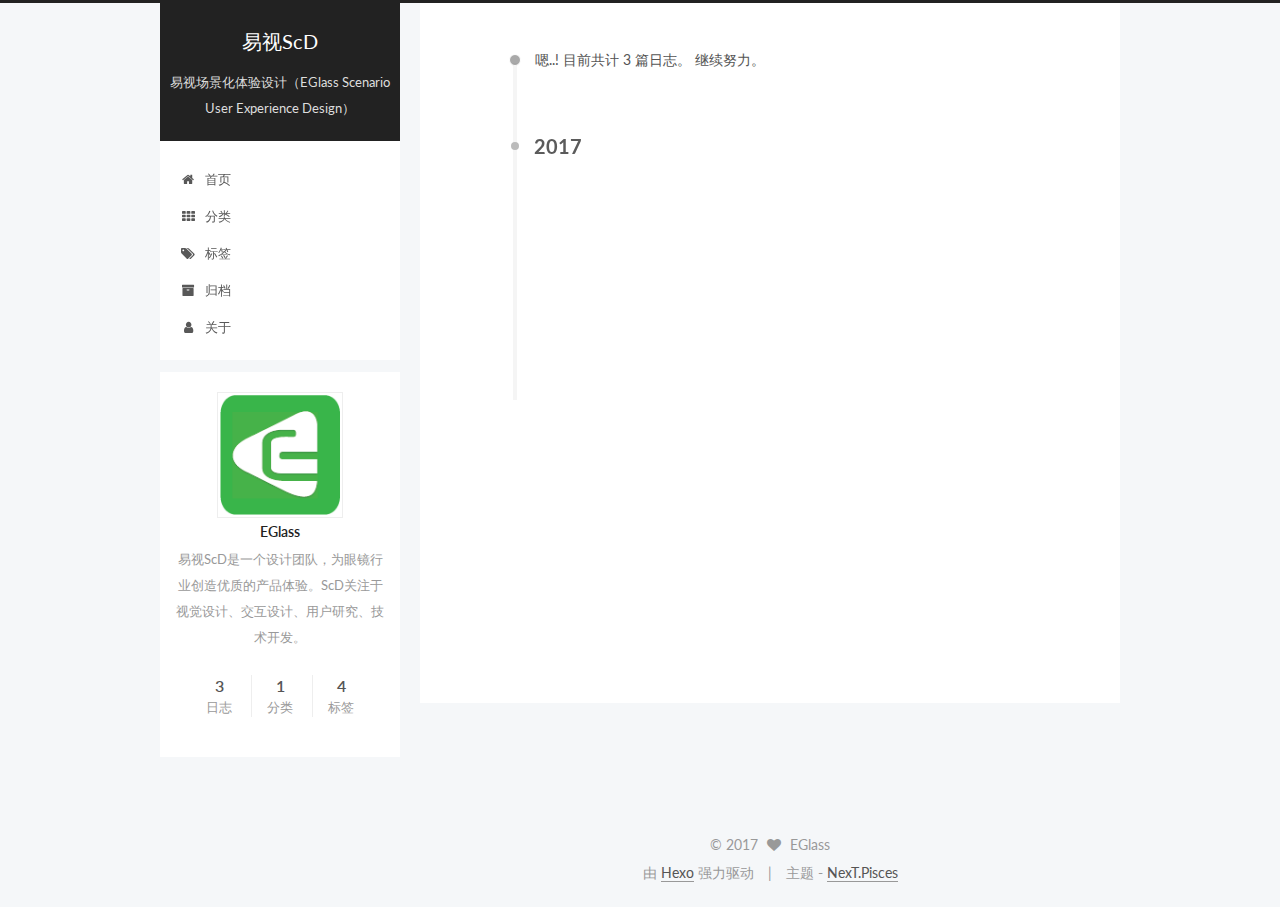
<file: archives/2017/04/index.html>
<!doctype html>



  


<html class="theme-next pisces use-motion" lang="zh-Hans">
<head>
  <meta charset="UTF-8"/>
<meta http-equiv="X-UA-Compatible" content="IE=edge" />
<meta name="viewport" content="width=device-width, initial-scale=1, maximum-scale=1"/>



<meta http-equiv="Cache-Control" content="no-transform" />
<meta http-equiv="Cache-Control" content="no-siteapp" />















  
  
  <link href="/lib/fancybox/source/jquery.fancybox.css?v=2.1.5" rel="stylesheet" type="text/css" />




  
  
  
  

  
    
    
  

  

  

  

  

  
    
    
    <link href="//fonts.googleapis.com/css?family=Lato:300,300italic,400,400italic,700,700italic&subset=latin,latin-ext" rel="stylesheet" type="text/css">
  






<link href="/lib/font-awesome/css/font-awesome.min.css?v=4.6.2" rel="stylesheet" type="text/css" />

<link href="/css/main.css?v=5.1.0" rel="stylesheet" type="text/css" />


  <meta name="keywords" content="Hexo, NexT" />








  <link rel="shortcut icon" type="image/x-icon" href="/favicon.ico?v=5.1.0" />






<meta name="description" content="易视ScD是一个设计团队，为眼镜行业创造优质的产品体验。ScD关注于视觉设计、交互设计、用户研究、技术开发。">
<meta property="og:type" content="website">
<meta property="og:title" content="易视ScD">
<meta property="og:url" content="http://yoursite.com/archives/2017/04/index.html">
<meta property="og:site_name" content="易视ScD">
<meta property="og:description" content="易视ScD是一个设计团队，为眼镜行业创造优质的产品体验。ScD关注于视觉设计、交互设计、用户研究、技术开发。">
<meta name="twitter:card" content="summary">
<meta name="twitter:title" content="易视ScD">
<meta name="twitter:description" content="易视ScD是一个设计团队，为眼镜行业创造优质的产品体验。ScD关注于视觉设计、交互设计、用户研究、技术开发。">



<script type="text/javascript" id="hexo.configurations">
  var NexT = window.NexT || {};
  var CONFIG = {
    root: '/',
    scheme: 'Pisces',
    sidebar: {"position":"left","display":"post","offset":12,"offset_float":0,"b2t":false,"scrollpercent":false},
    fancybox: true,
    motion: true,
    duoshuo: {
      userId: '0',
      author: '博主'
    },
    algolia: {
      applicationID: '',
      apiKey: '',
      indexName: '',
      hits: {"per_page":10},
      labels: {"input_placeholder":"Search for Posts","hits_empty":"We didn't find any results for the search: ${query}","hits_stats":"${hits} results found in ${time} ms"}
    }
  };
</script>



  <link rel="canonical" href="http://yoursite.com/archives/2017/04/"/>





  <title> 归档 | 易视ScD </title>
</head>

<body itemscope itemtype="http://schema.org/WebPage" lang="zh-Hans">

  














  
  
    
  

  <div class="container one-collumn sidebar-position-left  page-archive  ">
    <div class="headband"></div>

    <header id="header" class="header" itemscope itemtype="http://schema.org/WPHeader">
      <div class="header-inner"><div class="site-brand-wrapper">
  <div class="site-meta ">
    

    <div class="custom-logo-site-title">
      <a href="/"  class="brand" rel="start">
        <span class="logo-line-before"><i></i></span>
        <span class="site-title">易视ScD</span>
        <span class="logo-line-after"><i></i></span>
      </a>
    </div>
      
        <p class="site-subtitle">易视场景化体验设计（EGlass Scenario User Experience Design）</p>
      
  </div>

  <div class="site-nav-toggle">
    <button>
      <span class="btn-bar"></span>
      <span class="btn-bar"></span>
      <span class="btn-bar"></span>
    </button>
  </div>
</div>

<nav class="site-nav">
  

  
    <ul id="menu" class="menu">
      
        
        <li class="menu-item menu-item-home">
          <a href="/" rel="section">
            
              <i class="menu-item-icon fa fa-fw fa-home"></i> <br />
            
            首页
          </a>
        </li>
      
        
        <li class="menu-item menu-item-categories">
          <a href="/categories" rel="section">
            
              <i class="menu-item-icon fa fa-fw fa-th"></i> <br />
            
            分类
          </a>
        </li>
      
        
        <li class="menu-item menu-item-tags">
          <a href="/tags" rel="section">
            
              <i class="menu-item-icon fa fa-fw fa-tags"></i> <br />
            
            标签
          </a>
        </li>
      
        
        <li class="menu-item menu-item-archives">
          <a href="/archives" rel="section">
            
              <i class="menu-item-icon fa fa-fw fa-archive"></i> <br />
            
            归档
          </a>
        </li>
      
        
        <li class="menu-item menu-item-about">
          <a href="/about" rel="section">
            
              <i class="menu-item-icon fa fa-fw fa-user"></i> <br />
            
            关于
          </a>
        </li>
      

      
    </ul>
  

  
</nav>



 </div>
    </header>

    <main id="main" class="main">
      <div class="main-inner">
        <div class="content-wrap">
          <div id="content" class="content">
            

  <section id="posts" class="posts-collapse">
    <span class="archive-move-on"></span>

    <span class="archive-page-counter">
      
      
      
        
      
      嗯..! 目前共计 3 篇日志。 继续努力。
    </span>

    

      
      
      

      
        
        <div class="collection-title">
          <h2 class="archive-year motion-element" id="archive-year-2017">2017</h2>
        </div>
      
      

      

  <article class="post post-type-normal" itemscope itemtype="http://schema.org/Article">
    <header class="post-header">

      <h1 class="post-title">
        
            <a class="post-title-link" href="/2017/04/10/prd-sketch-guidelines/" itemprop="url">
              
                <span itemprop="name">sketch产品设计规范</span>
              
            </a>
        
      </h1>

      <div class="post-meta">
        <time class="post-time" itemprop="dateCreated"
              datetime="2017-04-10T20:30:59+08:00"
              content="2017-04-10" >
          04-10
        </time>
      </div>

    </header>
  </article>



    

      
      
      

      
      

      

  <article class="post post-type-normal" itemscope itemtype="http://schema.org/Article">
    <header class="post-header">

      <h1 class="post-title">
        
            <a class="post-title-link" href="/2017/04/07/prd-task-fxiaoke/" itemprop="url">
              
                <span itemprop="name">产品任务提交规范</span>
              
            </a>
        
      </h1>

      <div class="post-meta">
        <time class="post-time" itemprop="dateCreated"
              datetime="2017-04-07T09:15:07+08:00"
              content="2017-04-07" >
          04-07
        </time>
      </div>

    </header>
  </article>



    

      
      
      

      
      

      

  <article class="post post-type-normal" itemscope itemtype="http://schema.org/Article">
    <header class="post-header">

      <h1 class="post-title">
        
            <a class="post-title-link" href="/2017/04/07/UI-design-guidelines/" itemprop="url">
              
                <span itemprop="name">UI工作规范</span>
              
            </a>
        
      </h1>

      <div class="post-meta">
        <time class="post-time" itemprop="dateCreated"
              datetime="2017-04-07T08:39:04+08:00"
              content="2017-04-07" >
          04-07
        </time>
      </div>

    </header>
  </article>



    

  </section>

  


          
          </div>
          


          

        </div>
        
          
  
  <div class="sidebar-toggle">
    <div class="sidebar-toggle-line-wrap">
      <span class="sidebar-toggle-line sidebar-toggle-line-first"></span>
      <span class="sidebar-toggle-line sidebar-toggle-line-middle"></span>
      <span class="sidebar-toggle-line sidebar-toggle-line-last"></span>
    </div>
  </div>

  <aside id="sidebar" class="sidebar">
    <div class="sidebar-inner">

      

      

      <section class="site-overview sidebar-panel sidebar-panel-active">
        <div class="site-author motion-element" itemprop="author" itemscope itemtype="http://schema.org/Person">
          <img class="site-author-image" itemprop="image"
               src="/uploads/avatar.png"
               alt="EGlass" />
          <p class="site-author-name" itemprop="name">EGlass</p>
           
              <p class="site-description motion-element" itemprop="description">易视ScD是一个设计团队，为眼镜行业创造优质的产品体验。ScD关注于视觉设计、交互设计、用户研究、技术开发。</p>
          
        </div>
        <nav class="site-state motion-element">

          
            <div class="site-state-item site-state-posts">
              <a href="/archives">
                <span class="site-state-item-count">3</span>
                <span class="site-state-item-name">日志</span>
              </a>
            </div>
          

          
            
            
            <div class="site-state-item site-state-categories">
              <a href="/categories/index.html">
                <span class="site-state-item-count">1</span>
                <span class="site-state-item-name">分类</span>
              </a>
            </div>
          

          
            
            
            <div class="site-state-item site-state-tags">
              <a href="/tags/index.html">
                <span class="site-state-item-count">4</span>
                <span class="site-state-item-name">标签</span>
              </a>
            </div>
          

        </nav>

        

        <div class="links-of-author motion-element">
          
        </div>

        
        

        
        

        


      </section>

      

      

    </div>
  </aside>


        
      </div>
    </main>

    <footer id="footer" class="footer">
      <div class="footer-inner">
        <div class="copyright" >
  
  &copy; 
  <span itemprop="copyrightYear">2017</span>
  <span class="with-love">
    <i class="fa fa-heart"></i>
  </span>
  <span class="author" itemprop="copyrightHolder">EGlass</span>
</div>


<div class="powered-by">
  由 <a class="theme-link" href="https://hexo.io">Hexo</a> 强力驱动
</div>

<div class="theme-info">
  主题 -
  <a class="theme-link" href="https://github.com/iissnan/hexo-theme-next">
    NexT.Pisces
  </a>
</div>


        

        
      </div>
    </footer>

    
      <div class="back-to-top">
        <i class="fa fa-arrow-up"></i>
        
      </div>
    
    
  </div>

  

<script type="text/javascript">
  if (Object.prototype.toString.call(window.Promise) !== '[object Function]') {
    window.Promise = null;
  }
</script>









  




  
  <script type="text/javascript" src="/lib/jquery/index.js?v=2.1.3"></script>

  
  <script type="text/javascript" src="/lib/fastclick/lib/fastclick.min.js?v=1.0.6"></script>

  
  <script type="text/javascript" src="/lib/jquery_lazyload/jquery.lazyload.js?v=1.9.7"></script>

  
  <script type="text/javascript" src="/lib/velocity/velocity.min.js?v=1.2.1"></script>

  
  <script type="text/javascript" src="/lib/velocity/velocity.ui.min.js?v=1.2.1"></script>

  
  <script type="text/javascript" src="/lib/fancybox/source/jquery.fancybox.pack.js?v=2.1.5"></script>


  


  <script type="text/javascript" src="/js/src/utils.js?v=5.1.0"></script>

  <script type="text/javascript" src="/js/src/motion.js?v=5.1.0"></script>



  
  


  <script type="text/javascript" src="/js/src/affix.js?v=5.1.0"></script>

  <script type="text/javascript" src="/js/src/schemes/pisces.js?v=5.1.0"></script>



  
  
    <script type="text/javascript" id="motion.page.archive">
      $('.archive-year').velocity('transition.slideLeftIn');
    </script>
  


  


  <script type="text/javascript" src="/js/src/bootstrap.js?v=5.1.0"></script>



  



  




	





  





  





  



  
  

  

  

  

  


  

</body>
</html>
</file>
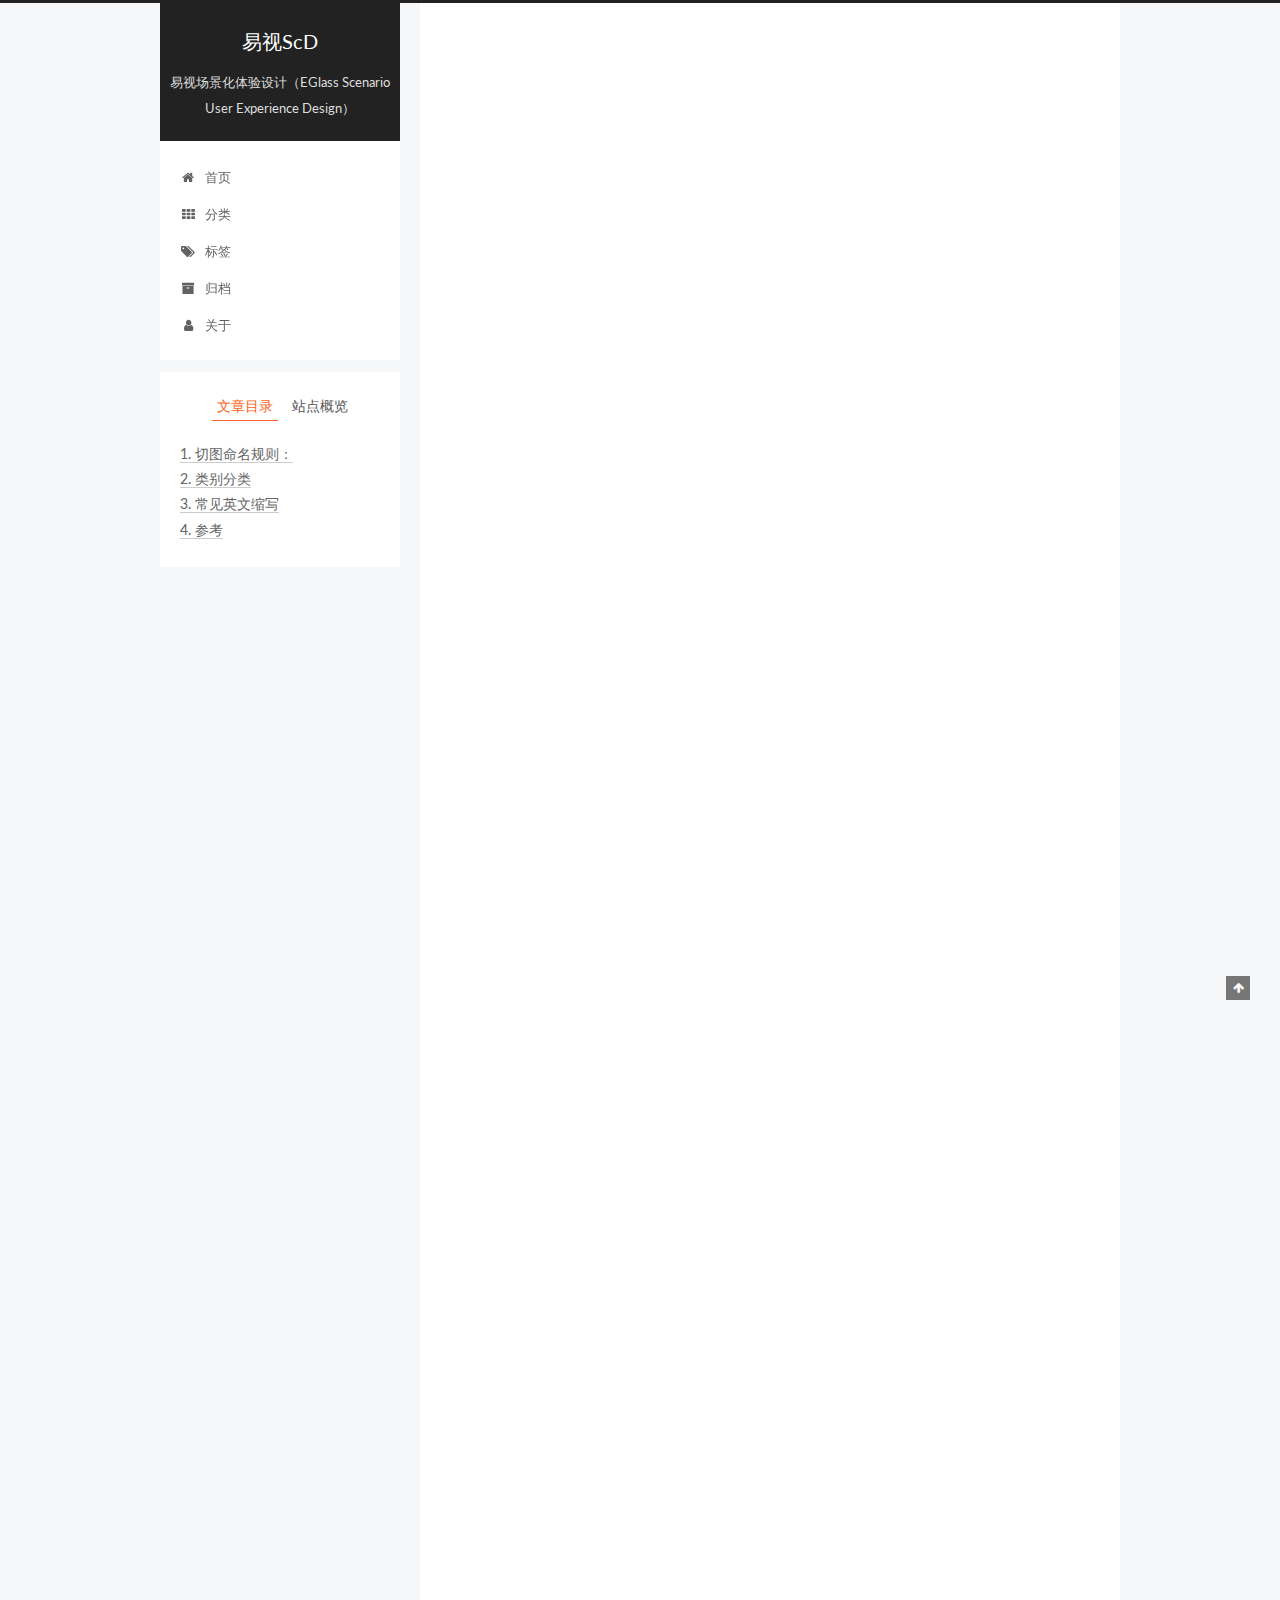
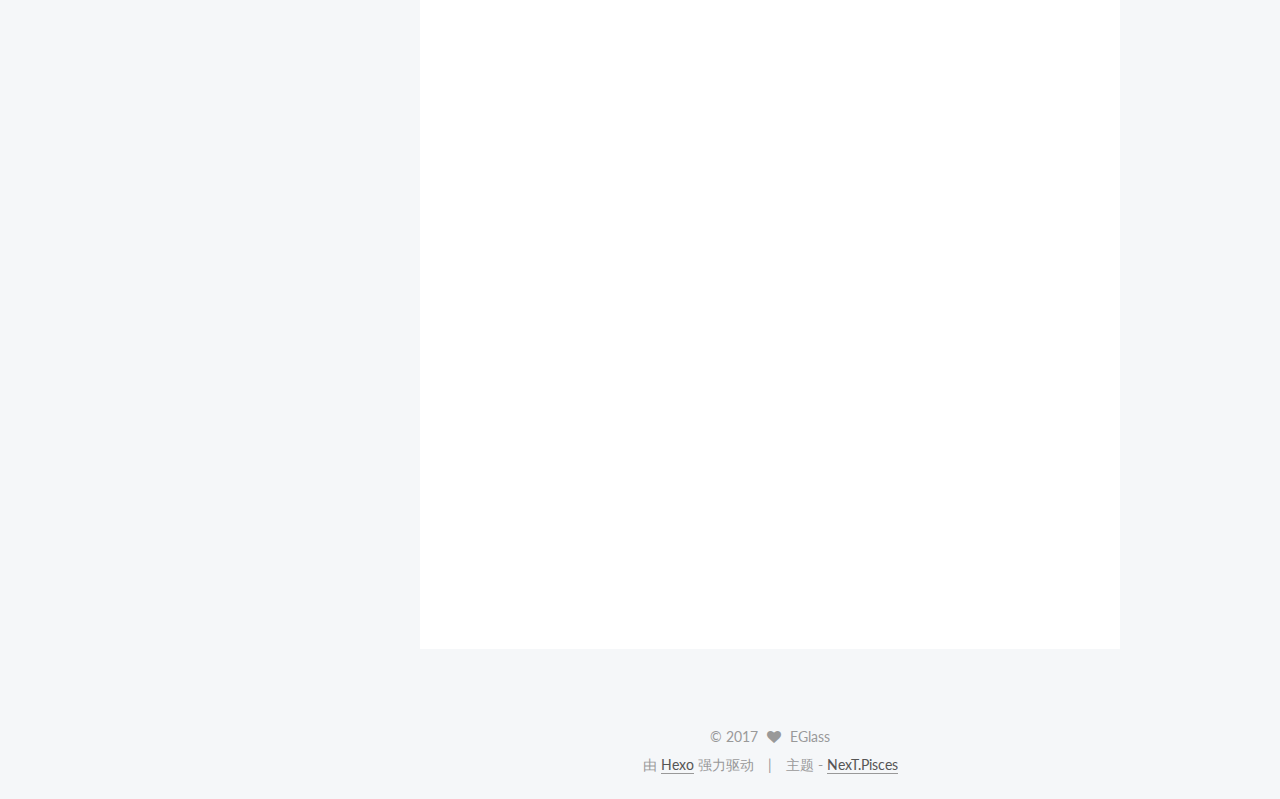
<file: 2017/04/07/UI-design-guidelines/index.html>
<!doctype html>



  


<html class="theme-next pisces use-motion" lang="zh-Hans">
<head>
  <meta charset="UTF-8"/>
<meta http-equiv="X-UA-Compatible" content="IE=edge" />
<meta name="viewport" content="width=device-width, initial-scale=1, maximum-scale=1"/>



<meta http-equiv="Cache-Control" content="no-transform" />
<meta http-equiv="Cache-Control" content="no-siteapp" />















  
  
  <link href="/lib/fancybox/source/jquery.fancybox.css?v=2.1.5" rel="stylesheet" type="text/css" />




  
  
  
  

  
    
    
  

  

  

  

  

  
    
    
    <link href="//fonts.googleapis.com/css?family=Lato:300,300italic,400,400italic,700,700italic&subset=latin,latin-ext" rel="stylesheet" type="text/css">
  






<link href="/lib/font-awesome/css/font-awesome.min.css?v=4.6.2" rel="stylesheet" type="text/css" />

<link href="/css/main.css?v=5.1.0" rel="stylesheet" type="text/css" />


  <meta name="keywords" content="Guidelines,UI," />








  <link rel="shortcut icon" type="image/x-icon" href="/favicon.ico?v=5.1.0" />






<meta name="description" content="最少的字符，表达最完整的意义，多与技术开发沟通

切图命名规则：模块类别功能_状态.png举例：mail_icon_searchpressed.png（对应的中文为：邮件图标搜索 默认.png）
模块分类
试戴系统：try
门店系统：store
红包系统：bonus
下单系统：stock
商城系统：mall">
<meta property="og:type" content="article">
<meta property="og:title" content="UI工作规范">
<meta property="og:url" content="http://yoursite.com/2017/04/07/UI-design-guidelines/index.html">
<meta property="og:site_name" content="易视ScD">
<meta property="og:description" content="最少的字符，表达最完整的意义，多与技术开发沟通

切图命名规则：模块类别功能_状态.png举例：mail_icon_searchpressed.png（对应的中文为：邮件图标搜索 默认.png）
模块分类
试戴系统：try
门店系统：store
红包系统：bonus
下单系统：stock
商城系统：mall">
<meta property="og:updated_time" content="2017-04-07T01:36:52.000Z">
<meta name="twitter:card" content="summary">
<meta name="twitter:title" content="UI工作规范">
<meta name="twitter:description" content="最少的字符，表达最完整的意义，多与技术开发沟通

切图命名规则：模块类别功能_状态.png举例：mail_icon_searchpressed.png（对应的中文为：邮件图标搜索 默认.png）
模块分类
试戴系统：try
门店系统：store
红包系统：bonus
下单系统：stock
商城系统：mall">



<script type="text/javascript" id="hexo.configurations">
  var NexT = window.NexT || {};
  var CONFIG = {
    root: '/',
    scheme: 'Pisces',
    sidebar: {"position":"left","display":"post","offset":12,"offset_float":0,"b2t":false,"scrollpercent":false},
    fancybox: true,
    motion: true,
    duoshuo: {
      userId: '0',
      author: '博主'
    },
    algolia: {
      applicationID: '',
      apiKey: '',
      indexName: '',
      hits: {"per_page":10},
      labels: {"input_placeholder":"Search for Posts","hits_empty":"We didn't find any results for the search: ${query}","hits_stats":"${hits} results found in ${time} ms"}
    }
  };
</script>



  <link rel="canonical" href="http://yoursite.com/2017/04/07/UI-design-guidelines/"/>





  <title> UI工作规范 | 易视ScD </title>
</head>

<body itemscope itemtype="http://schema.org/WebPage" lang="zh-Hans">

  














  
  
    
  

  <div class="container one-collumn sidebar-position-left page-post-detail ">
    <div class="headband"></div>

    <header id="header" class="header" itemscope itemtype="http://schema.org/WPHeader">
      <div class="header-inner"><div class="site-brand-wrapper">
  <div class="site-meta ">
    

    <div class="custom-logo-site-title">
      <a href="/"  class="brand" rel="start">
        <span class="logo-line-before"><i></i></span>
        <span class="site-title">易视ScD</span>
        <span class="logo-line-after"><i></i></span>
      </a>
    </div>
      
        <p class="site-subtitle">易视场景化体验设计（EGlass Scenario User Experience Design）</p>
      
  </div>

  <div class="site-nav-toggle">
    <button>
      <span class="btn-bar"></span>
      <span class="btn-bar"></span>
      <span class="btn-bar"></span>
    </button>
  </div>
</div>

<nav class="site-nav">
  

  
    <ul id="menu" class="menu">
      
        
        <li class="menu-item menu-item-home">
          <a href="/" rel="section">
            
              <i class="menu-item-icon fa fa-fw fa-home"></i> <br />
            
            首页
          </a>
        </li>
      
        
        <li class="menu-item menu-item-categories">
          <a href="/categories" rel="section">
            
              <i class="menu-item-icon fa fa-fw fa-th"></i> <br />
            
            分类
          </a>
        </li>
      
        
        <li class="menu-item menu-item-tags">
          <a href="/tags" rel="section">
            
              <i class="menu-item-icon fa fa-fw fa-tags"></i> <br />
            
            标签
          </a>
        </li>
      
        
        <li class="menu-item menu-item-archives">
          <a href="/archives" rel="section">
            
              <i class="menu-item-icon fa fa-fw fa-archive"></i> <br />
            
            归档
          </a>
        </li>
      
        
        <li class="menu-item menu-item-about">
          <a href="/about" rel="section">
            
              <i class="menu-item-icon fa fa-fw fa-user"></i> <br />
            
            关于
          </a>
        </li>
      

      
    </ul>
  

  
</nav>



 </div>
    </header>

    <main id="main" class="main">
      <div class="main-inner">
        <div class="content-wrap">
          <div id="content" class="content">
            

  <div id="posts" class="posts-expand">
    

  

  
  
  

  <article class="post post-type-normal " itemscope itemtype="http://schema.org/Article">
    <link itemprop="mainEntityOfPage" href="http://yoursite.com/2017/04/07/UI-design-guidelines/">

    <span hidden itemprop="author" itemscope itemtype="http://schema.org/Person">
      <meta itemprop="name" content="EGlass">
      <meta itemprop="description" content="">
      <meta itemprop="image" content="/uploads/avatar.png">
    </span>

    <span hidden itemprop="publisher" itemscope itemtype="http://schema.org/Organization">
      <meta itemprop="name" content="易视ScD">
    </span>

    
      <header class="post-header">

        
        
          <h1 class="post-title" itemprop="name headline">
            
            
              
                UI工作规范
              
            
          </h1>
        

        <div class="post-meta">
          <span class="post-time">
            
              <span class="post-meta-item-icon">
                <i class="fa fa-calendar-o"></i>
              </span>
              
                <span class="post-meta-item-text">发表于</span>
              
              <time title="创建于" itemprop="dateCreated datePublished" datetime="2017-04-07T08:39:04+08:00">
                2017-04-07
              </time>
            

            

            
          </span>

          
            <span class="post-category" >
            
              <span class="post-meta-divider">|</span>
            
              <span class="post-meta-item-icon">
                <i class="fa fa-folder-o"></i>
              </span>
              
                <span class="post-meta-item-text">分类于</span>
              
              
                <span itemprop="about" itemscope itemtype="http://schema.org/Thing">
                  <a href="/categories/产品部门/" itemprop="url" rel="index">
                    <span itemprop="name">产品部门</span>
                  </a>
                </span>

                
                
              
            </span>
          

          
            
          

          
          

          

          

          

        </div>
      </header>
    


    <div class="post-body" itemprop="articleBody">

      
      

      
        <blockquote>
<p>最少的字符，表达最完整的意义，多与技术开发沟通</p>
</blockquote>
<h1 id="切图命名规则："><a href="#切图命名规则：" class="headerlink" title="切图命名规则："></a>切图命名规则：</h1><p>模块<em>类别</em>功能_状态.png<br>举例：mail_icon_search<em>pressed.png<br>（对应的中文为：邮件</em>图标<em>搜索</em> 默认.png）</p>
<h2 id="模块分类"><a href="#模块分类" class="headerlink" title="模块分类"></a>模块分类</h2><ul>
<li>试戴系统：try</li>
<li>门店系统：store</li>
<li>红包系统：bonus</li>
<li>下单系统：stock</li>
<li>商城系统：mall</li>
</ul>
<a id="more"></a>
<h1 id="类别分类"><a href="#类别分类" class="headerlink" title="类别分类"></a>类别分类</h1><ul>
<li>icon</li>
<li>img</li>
<li>btn</li>
<li>bg</li>
</ul>
<h2 id="状态分类"><a href="#状态分类" class="headerlink" title="状态分类"></a>状态分类</h2><ul>
<li>按钮状态【选中】：selected</li>
<li>按钮状态【无法点击】：disabled</li>
<li>按钮状态【点击时】：highlight</li>
<li>按钮状态【默认】：default</li>
<li>按钮状态【一般】：normal</li>
<li>按钮状态【按下】：pressed</li>
</ul>
<h1 id="常见英文缩写"><a href="#常见英文缩写" class="headerlink" title="常见英文缩写"></a>常见英文缩写</h1><p>英文缩写有一些原则，去掉「元音」字母形成缩写，长单词取头字母，或者以下的约定俗成的英文单词缩写。 </p>
<ul>
<li>bg（backgrond 背景）</li>
<li>nav（navbar 导航栏）</li>
<li>tab（tabbar 标签栏）</li>
<li>btn（button 按钮）</li>
<li>img（image 图片）</li>
<li>del（delete 删除）</li>
<li>msg（message 提示信息）</li>
<li>pop（pop up 弹出）</li>
<li>icon（图标）</li>
<li>selected（选中）</li>
<li>disabled（不可点击）</li>
<li>default（默认）</li>
<li>pressed（按下）</li>
<li>back（返回）</li>
<li>edit（编辑）</li>
<li>content（内容）</li>
<li>left/center/right（左/中/右）</li>
<li>logo（标识）</li>
<li>login（登录）</li>
<li>refresh（刷新）</li>
<li>banner（广告）</li>
<li>link（链接）</li>
<li>user（用户）</li>
<li>download（下载）<br>note（注释）</li>
</ul>
<h1 id="参考"><a href="#参考" class="headerlink" title="参考"></a>参考</h1><p><a href="http://www.xueui.cn/experience/app-experience/map-file-naming-and-specification.html" target="_blank" rel="external">APP界面切图命名和文件整理规范</a><br><a href="http://www.uisdc.com/slice-rename-in-ui-design" target="_blank" rel="external">基础知识！写给UI设计新手的切图命名规则手册</a><br><a href="http://blog.csdn.net/ws_love_raito/article/details/51492100" target="_blank" rel="external">本大王的流水账_切图命名规范</a><br><a href="http://www.jianshu.com/p/2896b2823b65" target="_blank" rel="external">iOS 切图文件命名规范</a><br><a href="http://www.woshipm.com/ucd/575469.html" target="_blank" rel="external">APP切图命名规范：介绍一种通用的命名规则</a></p>

      
    </div>

    <div>
      
        

      
    </div>

    <div>
      
        

      
    </div>


    <footer class="post-footer">
      
        <div class="post-tags">
          
            <a href="/tags/Guidelines/" rel="tag"># Guidelines</a>
          
            <a href="/tags/UI/" rel="tag"># UI</a>
          
        </div>
      

      
        
      

      
        <div class="post-nav">
          <div class="post-nav-next post-nav-item">
            
          </div>

          <span class="post-nav-divider"></span>

          <div class="post-nav-prev post-nav-item">
            
              <a href="/2017/04/07/prd-task-fxiaoke/" rel="prev" title="产品任务提交规范">
                产品任务提交规范 <i class="fa fa-chevron-right"></i>
              </a>
            
          </div>
        </div>
      

      
      
    </footer>
  </article>



    <div class="post-spread">
      
    </div>
  </div>

          
          </div>
          


          
  <div class="comments" id="comments">
    
  </div>


        </div>
        
          
  
  <div class="sidebar-toggle">
    <div class="sidebar-toggle-line-wrap">
      <span class="sidebar-toggle-line sidebar-toggle-line-first"></span>
      <span class="sidebar-toggle-line sidebar-toggle-line-middle"></span>
      <span class="sidebar-toggle-line sidebar-toggle-line-last"></span>
    </div>
  </div>

  <aside id="sidebar" class="sidebar">
    <div class="sidebar-inner">

      

      
        <ul class="sidebar-nav motion-element">
          <li class="sidebar-nav-toc sidebar-nav-active" data-target="post-toc-wrap" >
            文章目录
          </li>
          <li class="sidebar-nav-overview" data-target="site-overview">
            站点概览
          </li>
        </ul>
      

      <section class="site-overview sidebar-panel">
        <div class="site-author motion-element" itemprop="author" itemscope itemtype="http://schema.org/Person">
          <img class="site-author-image" itemprop="image"
               src="/uploads/avatar.png"
               alt="EGlass" />
          <p class="site-author-name" itemprop="name">EGlass</p>
           
              <p class="site-description motion-element" itemprop="description">易视ScD是一个设计团队，为眼镜行业创造优质的产品体验。ScD关注于视觉设计、交互设计、用户研究、技术开发。</p>
          
        </div>
        <nav class="site-state motion-element">

          
            <div class="site-state-item site-state-posts">
              <a href="/archives">
                <span class="site-state-item-count">3</span>
                <span class="site-state-item-name">日志</span>
              </a>
            </div>
          

          
            
            
            <div class="site-state-item site-state-categories">
              <a href="/categories/index.html">
                <span class="site-state-item-count">1</span>
                <span class="site-state-item-name">分类</span>
              </a>
            </div>
          

          
            
            
            <div class="site-state-item site-state-tags">
              <a href="/tags/index.html">
                <span class="site-state-item-count">4</span>
                <span class="site-state-item-name">标签</span>
              </a>
            </div>
          

        </nav>

        

        <div class="links-of-author motion-element">
          
        </div>

        
        

        
        

        


      </section>

      
      <!--noindex-->
        <section class="post-toc-wrap motion-element sidebar-panel sidebar-panel-active">
          <div class="post-toc">

            
              
            

            
              <div class="post-toc-content"><ol class="nav"><li class="nav-item nav-level-1"><a class="nav-link" href="#切图命名规则："><span class="nav-number">1.</span> <span class="nav-text">切图命名规则：</span></a><ol class="nav-child"><li class="nav-item nav-level-2"><a class="nav-link" href="#模块分类"><span class="nav-number">1.1.</span> <span class="nav-text">模块分类</span></a></li></ol></li><li class="nav-item nav-level-1"><a class="nav-link" href="#类别分类"><span class="nav-number">2.</span> <span class="nav-text">类别分类</span></a><ol class="nav-child"><li class="nav-item nav-level-2"><a class="nav-link" href="#状态分类"><span class="nav-number">2.1.</span> <span class="nav-text">状态分类</span></a></li></ol></li><li class="nav-item nav-level-1"><a class="nav-link" href="#常见英文缩写"><span class="nav-number">3.</span> <span class="nav-text">常见英文缩写</span></a></li><li class="nav-item nav-level-1"><a class="nav-link" href="#参考"><span class="nav-number">4.</span> <span class="nav-text">参考</span></a></li></ol></div>
            

          </div>
        </section>
      <!--/noindex-->
      

      

    </div>
  </aside>


        
      </div>
    </main>

    <footer id="footer" class="footer">
      <div class="footer-inner">
        <div class="copyright" >
  
  &copy; 
  <span itemprop="copyrightYear">2017</span>
  <span class="with-love">
    <i class="fa fa-heart"></i>
  </span>
  <span class="author" itemprop="copyrightHolder">EGlass</span>
</div>


<div class="powered-by">
  由 <a class="theme-link" href="https://hexo.io">Hexo</a> 强力驱动
</div>

<div class="theme-info">
  主题 -
  <a class="theme-link" href="https://github.com/iissnan/hexo-theme-next">
    NexT.Pisces
  </a>
</div>


        

        
      </div>
    </footer>

    
      <div class="back-to-top">
        <i class="fa fa-arrow-up"></i>
        
      </div>
    
    
  </div>

  

<script type="text/javascript">
  if (Object.prototype.toString.call(window.Promise) !== '[object Function]') {
    window.Promise = null;
  }
</script>









  




  
  <script type="text/javascript" src="/lib/jquery/index.js?v=2.1.3"></script>

  
  <script type="text/javascript" src="/lib/fastclick/lib/fastclick.min.js?v=1.0.6"></script>

  
  <script type="text/javascript" src="/lib/jquery_lazyload/jquery.lazyload.js?v=1.9.7"></script>

  
  <script type="text/javascript" src="/lib/velocity/velocity.min.js?v=1.2.1"></script>

  
  <script type="text/javascript" src="/lib/velocity/velocity.ui.min.js?v=1.2.1"></script>

  
  <script type="text/javascript" src="/lib/fancybox/source/jquery.fancybox.pack.js?v=2.1.5"></script>


  


  <script type="text/javascript" src="/js/src/utils.js?v=5.1.0"></script>

  <script type="text/javascript" src="/js/src/motion.js?v=5.1.0"></script>



  
  


  <script type="text/javascript" src="/js/src/affix.js?v=5.1.0"></script>

  <script type="text/javascript" src="/js/src/schemes/pisces.js?v=5.1.0"></script>



  
  <script type="text/javascript" src="/js/src/scrollspy.js?v=5.1.0"></script>
<script type="text/javascript" src="/js/src/post-details.js?v=5.1.0"></script>



  


  <script type="text/javascript" src="/js/src/bootstrap.js?v=5.1.0"></script>



  



  




	





  





  





  



  
  

  

  

  

  


  

</body>
</html>
</file>
<file: css/main.css>
/* normalize.css v3.0.2 | MIT License | git.io/normalize */
html {
  font-family: sans-serif; /* 1 */
  -ms-text-size-adjust: 100%; /* 2 */
  -webkit-text-size-adjust: 100%; /* 2 */
}
body {
  margin: 0;
}
article,
aside,
details,
figcaption,
figure,
footer,
header,
hgroup,
main,
menu,
nav,
section,
summary {
  display: block;
}
audio,
canvas,
progress,
video {
  display: inline-block; /* 1 */
  vertical-align: baseline; /* 2 */
}
audio:not([controls]) {
  display: none;
  height: 0;
}
[hidden],
template {
  display: none;
}
a {
  background-color: transparent;
}
a:active,
a:hover {
  outline: 0;
}
abbr[title] {
  border-bottom: 1px dotted;
}
b,
strong {
  font-weight: bold;
}
dfn {
  font-style: italic;
}
h1 {
  font-size: 2em;
  margin: 0.67em 0;
}
mark {
  background: #ff0;
  color: #000;
}
small {
  font-size: 80%;
}
sub,
sup {
  font-size: 75%;
  line-height: 0;
  position: relative;
  vertical-align: baseline;
}
sup {
  top: -0.5em;
}
sub {
  bottom: -0.25em;
}
img {
  border: 0;
}
svg:not(:root) {
  overflow: hidden;
}
figure {
  margin: 1em 40px;
}
hr {
  -moz-box-sizing: content-box;
  box-sizing: content-box;
  height: 0;
}
pre {
  overflow: auto;
}
code,
kbd,
pre,
samp {
  font-family: monospace, monospace;
  font-size: 1em;
}
button,
input,
optgroup,
select,
textarea {
  color: inherit; /* 1 */
  font: inherit; /* 2 */
  margin: 0; /* 3 */
}
button {
  overflow: visible;
}
button,
select {
  text-transform: none;
}
button,
html input[type="button"],
input[type="reset"],
input[type="submit"] {
  -webkit-appearance: button; /* 2 */
  cursor: pointer; /* 3 */
}
button[disabled],
html input[disabled] {
  cursor: default;
}
button::-moz-focus-inner,
input::-moz-focus-inner {
  border: 0;
  padding: 0;
}
input {
  line-height: normal;
}
input[type="checkbox"],
input[type="radio"] {
  box-sizing: border-box; /* 1 */
  padding: 0; /* 2 */
}
input[type="number"]::-webkit-inner-spin-button,
input[type="number"]::-webkit-outer-spin-button {
  height: auto;
}
input[type="search"] {
  -webkit-appearance: textfield; /* 1 */
  -moz-box-sizing: content-box;
  -webkit-box-sizing: content-box; /* 2 */
  box-sizing: content-box;
}
input[type="search"]::-webkit-search-cancel-button,
input[type="search"]::-webkit-search-decoration {
  -webkit-appearance: none;
}
fieldset {
  border: 1px solid #c0c0c0;
  margin: 0 2px;
  padding: 0.35em 0.625em 0.75em;
}
legend {
  border: 0; /* 1 */
  padding: 0; /* 2 */
}
textarea {
  overflow: auto;
}
optgroup {
  font-weight: bold;
}
table {
  border-collapse: collapse;
  border-spacing: 0;
}
td,
th {
  padding: 0;
}
::selection {
  background: #262a30;
  color: #fff;
}
body {
  position: relative;
  font-family: 'Lato', "PingFang SC", "Microsoft YaHei", sans-serif;
  font-size: 14px;
  line-height: 2;
  color: #555;
  background: #f5f7f9;
}
@media (max-width: 767px) {
  body {
    padding-right: 0 !important;
  }
}
@media (min-width: 768px) and (max-width: 991px) {
  body {
    padding-right: 0 !important;
  }
}
@media (min-width: 1600px) {
  body {
    font-size: 16px;
  }
}
h1,
h2,
h3,
h4,
h5,
h6 {
  margin: 0;
  padding: 0;
  font-weight: bold;
  line-height: 1.5;
  font-family: 'Lato', "PingFang SC", "Microsoft YaHei", sans-serif;
}
h2,
h3,
h4,
h5,
h6 {
  margin: 20px 0 15px;
}
h1 {
  font-size: 22px;
}
@media (max-width: 767px) {
  h1 {
    font-size: 18px;
  }
}
h2 {
  font-size: 20px;
}
@media (max-width: 767px) {
  h2 {
    font-size: 16px;
  }
}
h3 {
  font-size: 18px;
}
@media (max-width: 767px) {
  h3 {
    font-size: 14px;
  }
}
h4 {
  font-size: 16px;
}
@media (max-width: 767px) {
  h4 {
    font-size: 12px;
  }
}
h5 {
  font-size: 14px;
}
@media (max-width: 767px) {
  h5 {
    font-size: 10px;
  }
}
h6 {
  font-size: 12px;
}
@media (max-width: 767px) {
  h6 {
    font-size: 8px;
  }
}
p {
  margin: 0 0 25px 0;
}
a {
  color: #555;
  text-decoration: none;
  border-bottom: 1px solid #999;
  word-wrap: break-word;
}
a:hover {
  color: #222;
  border-bottom-color: #222;
}
blockquote {
  margin: 0;
  padding: 0;
}
img {
  display: block;
  margin: auto;
  max-width: 100%;
  height: auto;
}
hr {
  margin: 40px 0;
  height: 3px;
  border: none;
  background-color: #ddd;
  background-image: repeating-linear-gradient(-45deg, #fff, #fff 4px, transparent 4px, transparent 8px);
}
blockquote {
  padding: 0 15px;
  color: #666;
  border-left: 4px solid #ddd;
}
blockquote cite::before {
  content: "-";
  padding: 0 5px;
}
dt {
  font-weight: 700;
}
dd {
  margin: 0;
  padding: 0;
}
.text-left {
  text-align: left;
}
.text-center {
  text-align: center;
}
.text-right {
  text-align: right;
}
.text-justify {
  text-align: justify;
}
.text-nowrap {
  white-space: nowrap;
}
.text-lowercase {
  text-transform: lowercase;
}
.text-uppercase {
  text-transform: uppercase;
}
.text-capitalize {
  text-transform: capitalize;
}
.center-block {
  display: block;
  margin-left: auto;
  margin-right: auto;
}
.clearfix:before,
.clearfix:after {
  content: " ";
  display: table;
}
.clearfix:after {
  clear: both;
}
.pullquote {
  width: 45%;
}
.pullquote.left {
  float: left;
  margin-left: 5px;
  margin-right: 10px;
}
.pullquote.right {
  float: right;
  margin-left: 10px;
  margin-right: 5px;
}
.affix.affix.affix {
  position: fixed;
}
.translation {
  margin-top: -20px;
  font-size: 14px;
  color: #999;
}
.scrollbar-measure {
  width: 100px;
  height: 100px;
  overflow: scroll;
  position: absolute;
  top: -9999px;
}
.use-motion .motion-element {
  opacity: 0;
}
table {
  margin: 20px 0;
  width: 100%;
  border-collapse: collapse;
  border-spacing: 0;
  border: 1px solid #ddd;
  font-size: 14px;
  table-layout: fixed;
  word-wrap: break-all;
}
table>tbody>tr:nth-of-type(odd) {
  background-color: #f9f9f9;
}
table>tbody>tr:hover {
  background-color: #f5f5f5;
}
caption,
th,
td {
  padding: 8px;
  text-align: left;
  vertical-align: middle;
  font-weight: normal;
}
th,
td {
  border-bottom: 3px solid #ddd;
  border-right: 1px solid #eee;
}
th {
  padding-bottom: 10px;
  font-weight: 700;
}
td {
  border-bottom-width: 1px;
}
html,
body {
  height: 100%;
}
.container {
  position: relative;
  min-height: 100%;
}
.header-inner {
  margin: 0 auto;
  padding: 100px 0 70px;
  width: 700px;
}
@media (min-width: 1600px) {
  .container .header-inner {
    width: 900px;
  }
}
.main {
  padding-bottom: 150px;
}
.main-inner {
  margin: 0 auto;
  width: 700px;
}
@media (min-width: 1600px) {
  .container .main-inner {
    width: 900px;
  }
}
.footer {
  position: absolute;
  left: 0;
  bottom: 0;
  width: 100%;
  min-height: 50px;
}
.footer-inner {
  box-sizing: border-box;
  margin: 20px auto;
  width: 700px;
}
@media (min-width: 1600px) {
  .container .footer-inner {
    width: 900px;
  }
}
pre,
.highlight {
  overflow: auto;
  margin: 20px 0;
  padding: 0;
  font-size: 13px;
  color: #4d4d4c;
  background: #f7f7f7;
  line-height: 1.6;
}
pre,
code {
  font-family: consolas, Menlo, "PingFang SC", "Microsoft YaHei", monospace;
}
code {
  padding: 2px 4px;
  word-wrap: break-word;
  color: #555;
  background: #eee;
  border-radius: 3px;
  font-size: 13px;
}
pre code {
  padding: 0;
  color: #4d4d4c;
  background: none;
  text-shadow: none;
}
.highlight {
  border-radius: 1px;
}
.highlight pre {
  border: none;
  margin: 0;
  padding: 10px 0;
}
.highlight table {
  margin: 0;
  width: auto;
  border: none;
}
.highlight td {
  border: none;
  padding: 0;
}
.highlight figcaption {
  font-size: 1em;
  color: #4d4d4c;
  line-height: 1em;
  margin-bottom: 1em;
}
.highlight figcaption:before,
.highlight figcaption:after {
  content: " ";
  display: table;
}
.highlight figcaption:after {
  clear: both;
}
.highlight figcaption a {
  float: right;
  color: #4d4d4c;
}
.highlight figcaption a:hover {
  border-bottom-color: #4d4d4c;
}
.highlight .gutter pre {
  padding-left: 10px;
  padding-right: 10px;
  color: #869194;
  text-align: right;
  background-color: #eff2f3;
}
.highlight .code pre {
  padding-left: 10px;
  padding-right: 10px;
  background-color: #f7f7f7;
}
.highlight .line {
  height: 20px;
}
.gutter {
  -webkit-user-select: none;
  -moz-user-select: none;
  -ms-user-select: none;
  user-select: none;
}
.gist table {
  width: auto;
}
.gist table td {
  border: none;
}
pre .deletion {
  background: #fdd;
}
pre .addition {
  background: #dfd;
}
pre .meta {
  color: #8959a8;
}
pre .comment {
  color: #8e908c;
}
pre .variable,
pre .attribute,
pre .tag,
pre .regexp,
pre .ruby .constant,
pre .xml .tag .title,
pre .xml .pi,
pre .xml .doctype,
pre .html .doctype,
pre .css .id,
pre .css .class,
pre .css .pseudo {
  color: #c82829;
}
pre .number,
pre .preprocessor,
pre .built_in,
pre .literal,
pre .params,
pre .constant,
pre .command {
  color: #f5871f;
}
pre .ruby .class .title,
pre .css .rules .attribute,
pre .string,
pre .value,
pre .inheritance,
pre .header,
pre .ruby .symbol,
pre .xml .cdata,
pre .special,
pre .number,
pre .formula {
  color: #718c00;
}
pre .title,
pre .css .hexcolor {
  color: #3e999f;
}
pre .function,
pre .python .decorator,
pre .python .title,
pre .ruby .function .title,
pre .ruby .title .keyword,
pre .perl .sub,
pre .javascript .title,
pre .coffeescript .title {
  color: #4271ae;
}
pre .keyword,
pre .javascript .function {
  color: #8959a8;
}
.full-image.full-image.full-image {
  border: none;
  max-width: 100%;
  width: auto;
  margin: 20px auto;
}
@media (min-width: 992px) {
  .full-image.full-image.full-image {
    max-width: none;
    width: 118%;
    margin: 0 -9%;
  }
}
.blockquote-center,
.page-home .post-type-quote blockquote,
.page-post-detail .post-type-quote blockquote {
  position: relative;
  margin: 40px 0;
  padding: 0;
  border-left: none;
  text-align: center;
}
.blockquote-center::before,
.page-home .post-type-quote blockquote::before,
.page-post-detail .post-type-quote blockquote::before,
.blockquote-center::after,
.page-home .post-type-quote blockquote::after,
.page-post-detail .post-type-quote blockquote::after {
  position: absolute;
  content: ' ';
  display: block;
  width: 100%;
  height: 24px;
  opacity: 0.2;
  background-repeat: no-repeat;
  background-position: 0 -6px;
  background-size: 22px 22px;
}
.blockquote-center::before,
.page-home .post-type-quote blockquote::before,
.page-post-detail .post-type-quote blockquote::before {
  top: -20px;
  background-image: url("../images/quote-l.svg");
  border-top: 1px solid #ccc;
}
.blockquote-center::after,
.page-home .post-type-quote blockquote::after,
.page-post-detail .post-type-quote blockquote::after {
  bottom: -20px;
  background-image: url("../images/quote-r.svg");
  border-bottom: 1px solid #ccc;
  background-position: 100% 8px;
}
.blockquote-center p,
.page-home .post-type-quote blockquote p,
.page-post-detail .post-type-quote blockquote p,
.blockquote-center div,
.page-home .post-type-quote blockquote div,
.page-post-detail .post-type-quote blockquote div {
  text-align: center;
}
.post .post-body .group-picture img {
  box-sizing: border-box;
  padding: 0 3px;
  border: none;
}
.post .group-picture-row {
  overflow: hidden;
  margin-top: 6px;
}
.post .group-picture-row:first-child {
  margin-top: 0;
}
.post .group-picture-column {
  float: left;
}
.page-post-detail .post-body .group-picture-column {
  float: none;
  margin-top: 10px;
  width: auto !important;
}
.page-post-detail .post-body .group-picture-column img {
  margin: 0 auto;
}
.page-archive .group-picture-container {
  overflow: hidden;
}
.page-archive .group-picture-row {
  float: left;
}
.page-archive .group-picture-row:first-child {
  margin-top: 6px;
}
.page-archive .group-picture-column {
  max-width: 150px;
  max-height: 150px;
}
.note {
  padding: 20px;
  margin: 20px 0;
  border: 1px solid #eee;
  border-left-width: 5px;
  border-radius: 3px;
}
.note h2,
.note h3,
.note h4,
.note h5,
.note h6 {
  margin-top: 0;
  margin-bottom: 5px;
}
.note p:last-child {
  margin-bottom: 0;
}
.note code {
  border-radius: 3px;
}
.note+.note {
  margin-top: -5px;
}
.default {
  border-left-color: #777;
}
.default h2,
.default h3,
.default h4,
.default h5,
.default h6 {
  color: #777;
}
.primary {
  border-left-color: #428bca;
}
.primary h2,
.primary h3,
.primary h4,
.primary h5,
.primary h6 {
  color: #428bca;
}
.success {
  border-left-color: #5cb85c;
}
.success h2,
.success h3,
.success h4,
.success h5,
.success h6 {
  color: #5cb85c;
}
.danger {
  border-left-color: #d9534f;
}
.danger h2,
.danger h3,
.danger h4,
.danger h5,
.danger h6 {
  color: #d9534f;
}
.warning {
  border-left-color: #f0ad4e;
}
.warning h2,
.warning h3,
.warning h4,
.warning h5,
.warning h6 {
  color: #f0ad4e;
}
.info {
  border-left-color: #5bc0de;
}
.info h2,
.info h3,
.info h4,
.info h5,
.info h6 {
  color: #5bc0de;
}
.exturl {
  background-color: transparent;
  cursor: pointer;
  border-bottom: 1px solid #999;
}
.exturl .fa {
  font-size: 14px;
}
.exturl:active,
.exturl:hover {
  outline: 0;
  color: #222;
  border-bottom-color: #222;
}
.btn {
  display: inline-block;
  padding: 0 20px;
  font-size: 14px;
  color: #fff;
  background: #222;
  border: 2px solid #555;
  text-decoration: none;
  border-radius: 0;
  transition-property: background-color;
  transition-duration: 0.2s;
  transition-timing-function: ease-in-out;
  transition-delay: 0s;
}
.btn:hover,
.post-button .btn:hover {
  border-color: #222;
  color: #fff;
  background: #222;
}
.btn-bar {
  display: block;
  width: 22px;
  height: 2px;
  background: #555;
  border-radius: 1px;
}
.btn-bar+.btn-bar {
  margin-top: 4px;
}
.pagination {
  margin: 120px 0 40px;
  text-align: center;
  border-top: 1px solid #eee;
}
.page-number-basic,
.pagination .prev,
.pagination .next,
.pagination .page-number,
.pagination .space {
  display: inline-block;
  position: relative;
  top: -1px;
  margin: 0 10px;
  padding: 0 10px;
  line-height: 30px;
}
@media (max-width: 767px) {
  .page-number-basic,
  .pagination .prev,
  .pagination .next,
  .pagination .page-number,
  .pagination .space {
    margin: 0 5px;
  }
}
.pagination .prev,
.pagination .next,
.pagination .page-number {
  border-bottom: 0;
  border-top: 1px solid #eee;
  transition-property: border-color;
  transition-duration: 0.2s;
  transition-timing-function: ease-in-out;
  transition-delay: 0s;
}
.pagination .prev:hover,
.pagination .next:hover,
.pagination .page-number:hover {
  border-top-color: #222;
}
.pagination .space {
  padding: 0;
  margin: 0;
}
.pagination .prev {
  margin-left: 0;
}
.pagination .next {
  margin-right: 0;
}
.pagination .page-number.current {
  color: #fff;
  background: #ccc;
  border-top-color: #ccc;
}
@media (max-width: 767px) {
  .pagination {
    border-top: none;
  }
  .pagination .prev,
  .pagination .next,
  .pagination .page-number {
    margin-bottom: 10px;
    border-top: 0;
    border-bottom: 1px solid #eee;
  }
  .pagination .prev:hover,
  .pagination .next:hover,
  .pagination .page-number:hover {
    border-bottom-color: #222;
  }
}
.comments {
  margin: 60px 20px 0;
}
.tag-cloud {
  text-align: center;
}
.tag-cloud a {
  display: inline-block;
  margin: 10px;
}
.back-to-top {
  box-sizing: border-box;
  position: fixed;
  bottom: -100px;
  right: 30px;
  z-index: 1050;
  padding: 0 6px;
  width: 24px;
  background: #222;
  font-size: 12px;
  opacity: 0.6;
  color: #fff;
  cursor: pointer;
  text-align: center;
  -webkit-transform: translateZ(0);
  transition-property: bottom;
  transition-duration: 0.2s;
  transition-timing-function: ease-in-out;
  transition-delay: 0s;
}
@media (max-width: 767px) {
  .back-to-top {
    display: none;
  }
}
@media (min-width: 768px) and (max-width: 991px) {
  .back-to-top {
    display: none;
  }
}
.back-to-top.back-to-top-on {
  bottom: 30px;
}
.header {
  background: #fff;
}
.header-inner {
  position: relative;
}
.headband {
  height: 3px;
  background: #222;
}
.site-meta {
  margin: 0;
  text-align: center;
}
@media (max-width: 767px) {
  .site-meta {
    text-align: center;
  }
}
.brand {
  position: relative;
  display: inline-block;
  padding: 0 40px;
  color: #fff;
  background: #222;
  border-bottom: none;
}
.brand:hover {
  color: #fff;
}
.logo {
  display: inline-block;
  margin-right: 5px;
  line-height: 36px;
  vertical-align: top;
}
.site-title {
  display: inline-block;
  vertical-align: top;
  line-height: 36px;
  font-size: 20px;
  font-weight: normal;
  font-family: 'Lato', "PingFang SC", "Microsoft YaHei", sans-serif;
}
.site-subtitle {
  margin-top: 10px;
  font-size: 13px;
  color: #ddd;
}
.use-motion .brand {
  opacity: 0;
}
.use-motion .logo,
.use-motion .site-title,
.use-motion .site-subtitle {
  opacity: 0;
  position: relative;
  top: -10px;
}
.site-nav-toggle {
  display: none;
  position: absolute;
  top: 10px;
  left: 10px;
}
@media (max-width: 767px) {
  .site-nav-toggle {
    display: block;
  }
}
.site-nav-toggle button {
  margin-top: 2px;
  padding: 9px 10px;
  background: transparent;
  border: none;
}
@media (max-width: 767px) {
  .site-nav {
    display: none;
    margin: 0 -10px;
    padding: 0 10px;
    clear: both;
    border-top: 1px solid #ddd;
  }
}
@media (min-width: 768px) and (max-width: 991px) {
  .site-nav {
    display: block !important;
  }
}
@media (min-width: 992px) {
  .site-nav {
    display: block !important;
  }
}
.menu {
  margin-top: 20px;
  padding-left: 0;
  text-align: center;
}
.menu .menu-item {
  display: inline-block;
  margin: 0 10px;
  list-style: none;
}
@media screen and (max-width: 767px) {
  .menu .menu-item {
    margin-top: 10px;
  }
}
.menu .menu-item a {
  display: block;
  font-size: 13px;
  line-height: inherit;
  border-bottom: 1px solid transparent;
  transition-property: border-color;
  transition-duration: 0.2s;
  transition-timing-function: ease-in-out;
  transition-delay: 0s;
}
.menu .menu-item a:hover,
.menu-item-active a {
  border-bottom-color: #222;
}
.menu .menu-item .fa {
  margin-right: 5px;
}
.use-motion .menu-item {
  opacity: 0;
}
.post-body {
  font-family: 'Lato', "PingFang SC", "Microsoft YaHei", sans-serif;
}
@media (max-width: 767px) {
  .post-body {
    word-break: break-word;
  }
}
.post-body .fancybox img {
  display: block !important;
  margin: 0 auto;
  cursor: pointer;
  cursor: zoom-in;
  cursor: -webkit-zoom-in;
}
.post-body .image-caption,
.post-body .figure .caption {
  margin: 10px auto 15px;
  text-align: center;
  font-size: 14px;
  color: #999;
  font-weight: bold;
  line-height: 1;
}
.post-sticky-flag {
  display: inline-block;
  font-size: 16px;
  -ms-transform: rotate(30deg);
  -webkit-transform: rotate(30deg);
  -moz-transform: rotate(30deg);
  -ms-transform: rotate(30deg);
  -o-transform: rotate(30deg);
  transform: rotate(30deg);
}
.posts-expand {
  padding-top: 40px;
}
@media (max-width: 767px) {
  .posts-expand {
    margin: 0 20px;
  }
  .post-body pre,
  .post-body .highlight {
    padding: 10px;
  }
  .post-body pre .gutter pre,
  .post-body .highlight .gutter pre {
    padding-right: 10px;
  }
}
@media (min-width: 992px) {
  .posts-expand .post-body {
    text-align: justify;
  }
}
.posts-expand .post-body h2,
.posts-expand .post-body h3,
.posts-expand .post-body h4,
.posts-expand .post-body h5,
.posts-expand .post-body h6 {
  padding-top: 10px;
}
.posts-expand .post-body h2 .header-anchor,
.posts-expand .post-body h3 .header-anchor,
.posts-expand .post-body h4 .header-anchor,
.posts-expand .post-body h5 .header-anchor,
.posts-expand .post-body h6 .header-anchor {
  float: right;
  margin-left: 10px;
  color: #ccc;
  border-bottom-style: none;
  visibility: hidden;
}
.posts-expand .post-body h2 .header-anchor:hover,
.posts-expand .post-body h3 .header-anchor:hover,
.posts-expand .post-body h4 .header-anchor:hover,
.posts-expand .post-body h5 .header-anchor:hover,
.posts-expand .post-body h6 .header-anchor:hover {
  color: inherit;
}
.posts-expand .post-body h2:hover .header-anchor,
.posts-expand .post-body h3:hover .header-anchor,
.posts-expand .post-body h4:hover .header-anchor,
.posts-expand .post-body h5:hover .header-anchor,
.posts-expand .post-body h6:hover .header-anchor {
  visibility: visible;
}
.posts-expand .post-body ul li {
  list-style: circle;
}
.posts-expand .post-body img {
  box-sizing: border-box;
  margin: auto;
  padding: 3px;
  border: 1px solid #ddd;
}
.posts-expand .fancybox img {
  margin: 0 auto;
}
@media (max-width: 767px) {
  .posts-collapse {
    margin: 0 20px;
  }
  .posts-collapse .post-title,
  .posts-collapse .post-meta {
    display: block;
    width: auto;
    text-align: left;
  }
}
.posts-collapse {
  position: relative;
  z-index: 1010;
  margin-left: 55px;
}
.posts-collapse::after {
  content: " ";
  position: absolute;
  top: 20px;
  left: 0;
  margin-left: -2px;
  width: 4px;
  height: 100%;
  background: #f5f5f5;
  z-index: -1;
}
@media (max-width: 767px) {
  .posts-collapse {
    margin: 0 20px;
  }
}
.posts-collapse .collection-title {
  position: relative;
  margin: 60px 0;
}
.posts-collapse .collection-title h2 {
  margin-left: 20px;
}
.posts-collapse .collection-title small {
  color: #bbb;
}
.posts-collapse .collection-title::before {
  content: " ";
  position: absolute;
  left: 0;
  top: 50%;
  margin-left: -4px;
  margin-top: -4px;
  width: 8px;
  height: 8px;
  background: #bbb;
  border-radius: 50%;
}
.posts-collapse .post {
  margin: 30px 0;
}
.posts-collapse .post-header {
  position: relative;
  transition-duration: 0.2s;
  transition-timing-function: ease-in-out;
  transition-delay: 0s;
  transition-property: border;
  border-bottom: 1px dashed #ccc;
}
.posts-collapse .post-header::before {
  content: " ";
  position: absolute;
  left: 0;
  top: 12px;
  width: 6px;
  height: 6px;
  margin-left: -4px;
  background: #bbb;
  border-radius: 50%;
  border: 1px solid #fff;
  transition-duration: 0.2s;
  transition-timing-function: ease-in-out;
  transition-delay: 0s;
  transition-property: background;
}
.posts-collapse .post-header:hover {
  border-bottom-color: #666;
}
.posts-collapse .post-header:hover::before {
  background: #222;
}
.posts-collapse .post-meta {
  position: absolute;
  font-size: 12px;
  left: 20px;
  top: 5px;
}
.posts-collapse .post-comments-count {
  display: none;
}
.posts-collapse .post-title {
  margin-left: 60px;
  font-size: 16px;
  font-weight: normal;
  line-height: inherit;
}
.posts-collapse .post-title::after {
  margin-left: 3px;
  opacity: 0.6;
}
.posts-collapse .post-title a {
  color: #666;
  border-bottom: none;
}
.page-home .post-type-quote .post-header,
.page-post-detail .post-type-quote .post-header,
.page-home .post-type-quote .post-tags,
.page-post-detail .post-type-quote .post-tags {
  display: none;
}
.posts-expand .post-title {
  font-size: 26px;
  text-align: center;
  word-break: break-word;
  font-weight: 400;
}
@media (max-width: 767px) {
  .posts-expand .post-title {
    font-size: 22px;
  }
}
.posts-expand .post-title-link {
  display: inline-block;
  position: relative;
  color: #555;
  border-bottom: none;
  line-height: 1.2;
  vertical-align: top;
}
.posts-expand .post-title-link::before {
  content: "";
  position: absolute;
  width: 100%;
  height: 2px;
  bottom: 0;
  left: 0;
  background-color: #000;
  visibility: hidden;
  -webkit-transform: scaleX(0);
  -moz-transform: scaleX(0);
  -ms-transform: scaleX(0);
  -o-transform: scaleX(0);
  transform: scaleX(0);
  transition-duration: 0.2s;
  transition-timing-function: ease-in-out;
  transition-delay: 0s;
}
.posts-expand .post-title-link:hover::before {
  visibility: visible;
  -webkit-transform: scaleX(1);
  -moz-transform: scaleX(1);
  -ms-transform: scaleX(1);
  -o-transform: scaleX(1);
  transform: scaleX(1);
}
.posts-expand .post-title-link .fa {
  font-size: 16px;
}
.posts-expand .post-meta {
  margin: 3px 0 60px 0;
  color: #999;
  font-family: 'Lato', "PingFang SC", "Microsoft YaHei", sans-serif;
  font-size: 12px;
  text-align: center;
}
.posts-expand .post-meta .post-category-list {
  display: inline-block;
  margin: 0;
  padding: 3px;
}
.posts-expand .post-meta .post-category-list-link {
  color: #999;
}
.posts-expand .post-meta .post-description {
  font-size: 14px;
  margin-top: 2px;
}
.post-meta-divider {
  margin: 0 0.5em;
}
.post-meta-item-icon {
  margin-right: 3px;
}
@media (min-width: 768px) and (max-width: 991px) {
  .post-meta-item-icon {
    display: inline-block;
  }
}
@media (max-width: 767px) {
  .post-meta-item-icon {
    display: inline-block;
  }
}
@media (min-width: 768px) and (max-width: 991px) {
  .post-meta-item-text {
    display: none;
  }
}
@media (max-width: 767px) {
  .post-meta-item-text {
    display: none;
  }
}
@media (max-width: 767px) {
  .posts-expand .post-comments-count {
    display: none;
  }
}
.social-like {
  font-size: 14px;
  height: 20px;
  text-align: center;
  border-top: 1px solid #eee;
  padding-top: 9px;
  margin-top: 45px;
  display: flex;
  justify-content: center;
}
.vk_like {
  width: 85px;
  height: 21px;
  padding-top: 7px;
  align-self: center;
}
.fb_like {
  height: 30px;
  align-self: center;
}
.post-button {
  margin-top: 50px;
}
.post-button .btn {
  color: #555;
  font-size: 14px;
  background: #fff;
  border-radius: 2px;
  line-height: 2;
  margin: 0 4px 8px 4px;
}
.post-button .fa-fw {
  width: 1.285714285714286em;
  text-align: left;
}
.posts-expand .post-tags {
  margin-top: 40px;
  text-align: center;
}
.posts-expand .post-tags a {
  display: inline-block;
  margin-right: 10px;
  font-size: 13px;
}
.post-nav {
  display: table;
  margin-top: 15px;
  width: 100%;
  border-top: 1px solid #eee;
}
.post-nav-divider {
  display: table-cell;
  width: 10%;
}
.post-nav-item {
  display: table-cell;
  padding: 10px 0 0 0;
  width: 45%;
  vertical-align: top;
}
.post-nav-item a {
  position: relative;
  display: block;
  line-height: 25px;
  font-size: 14px;
  color: #555;
  border-bottom: none;
}
.post-nav-item a:hover {
  color: #222;
  border-bottom: none;
}
.post-nav-item a:active {
  top: 2px;
}
.post-nav-item .fa {
  position: absolute;
  top: 8px;
  left: 0;
  font-size: 12px;
}
.post-nav-next a {
  padding-left: 15px;
}
.post-nav-prev {
  text-align: right;
}
.post-nav-prev a {
  padding-right: 15px;
}
.post-nav-prev .fa {
  right: 0;
  left: auto;
}
.posts-expand .post-eof {
  display: block;
  margin: 80px auto 60px;
  width: 8%;
  height: 1px;
  background: #ccc;
  text-align: center;
}
.post:last-child .post-eof.post-eof.post-eof {
  display: none;
}
.post-gallery {
  display: table;
  table-layout: fixed;
  width: 100%;
  border-collapse: separate;
}
.post-gallery-row {
  display: table-row;
}
.post-gallery .post-gallery-img {
  display: table-cell;
  text-align: center;
  vertical-align: middle;
  border: none;
}
.post-gallery .post-gallery-img img {
  max-width: 100%;
  max-height: 100%;
  border: none;
}
.fancybox-close,
.fancybox-close:hover {
  border: none;
}
.sidebar {
  position: fixed;
  right: 0;
  top: 0;
  bottom: 0;
  width: 0;
  z-index: 1040;
  box-shadow: inset 0 2px 6px #000;
  background: #222;
  -webkit-transform: translateZ(0);
}
.sidebar a {
  color: #999;
  border-bottom-color: #555;
}
.sidebar a:hover {
  color: #eee;
}
@media (min-width: 768px) and (max-width: 991px) {
  .sidebar {
    display: none !important;
  }
}
@media (max-width: 767px) {
  .sidebar {
    display: none !important;
  }
}
.sidebar-inner {
  position: relative;
  padding: 20px 10px;
  color: #999;
  text-align: center;
}
.sidebar-toggle {
  position: fixed;
  right: 30px;
  bottom: 45px;
  width: 14px;
  height: 14px;
  padding: 5px;
  background: #222;
  line-height: 0;
  z-index: 1050;
  cursor: pointer;
  -webkit-transform: translateZ(0);
}
@media (min-width: 768px) and (max-width: 991px) {
  .sidebar-toggle {
    display: none;
  }
}
@media (max-width: 767px) {
  .sidebar-toggle {
    display: none;
  }
}
.sidebar-toggle-line {
  position: relative;
  display: inline-block;
  vertical-align: top;
  height: 2px;
  width: 100%;
  background: #fff;
  margin-top: 3px;
}
.sidebar-toggle-line:first-child {
  margin-top: 0;
}
.site-author-image {
  display: block;
  margin: 0 auto;
  padding: 2px;
  max-width: 120px;
  height: auto;
  border: 1px solid #eee;
}
.site-author-name {
  margin: 0;
  text-align: center;
  color: #222;
  font-weight: 600;
}
.site-description {
  margin-top: 0;
  text-align: center;
  font-size: 13px;
  color: #999;
}
.site-state {
  overflow: hidden;
  line-height: 1.4;
  white-space: nowrap;
  text-align: center;
}
.site-state-item {
  display: inline-block;
  padding: 0 15px;
  border-left: 1px solid #eee;
}
.site-state-item:first-child {
  border-left: none;
}
.site-state-item a {
  border-bottom: none;
}
.site-state-item-count {
  display: block;
  text-align: center;
  color: inherit;
  font-weight: 600;
  font-size: 16px;
}
.site-state-item-name {
  font-size: 13px;
  color: #999;
}
.feed-link {
  margin-top: 20px;
}
.feed-link a {
  display: inline-block;
  padding: 0 15px;
  color: #fc6423;
  border: 1px solid #fc6423;
  border-radius: 4px;
}
.feed-link a i {
  color: #fc6423;
  font-size: 14px;
}
.feed-link a:hover {
  color: #fff;
  background: #fc6423;
}
.feed-link a:hover i {
  color: #fff;
}
.links-of-author {
  margin-top: 20px;
}
.links-of-author a {
  display: inline-block;
  vertical-align: middle;
  margin-right: 10px;
  margin-bottom: 10px;
  border-bottom-color: #555;
  font-size: 13px;
}
.links-of-author a:before {
  display: inline-block;
  vertical-align: middle;
  margin-right: 3px;
  content: " ";
  width: 4px;
  height: 4px;
  border-radius: 50%;
  background: #7dffff;
}
.links-of-blogroll {
  font-size: 13px;
}
.links-of-blogroll-title {
  margin-top: 20px;
  font-size: 14px;
  font-weight: 600;
}
.links-of-blogroll-list {
  margin: 0;
  padding: 0;
  list-style: none;
}
.links-of-blogroll-item {
  padding: 2px 10px;
}
.sidebar-nav {
  margin: 0 0 20px;
  padding-left: 0;
}
.sidebar-nav li {
  display: inline-block;
  cursor: pointer;
  border-bottom: 1px solid transparent;
  font-size: 14px;
  color: #555;
}
.sidebar-nav li:hover {
  color: #fc6423;
}
.page-post-detail .sidebar-nav-toc {
  padding: 0 5px;
}
.page-post-detail .sidebar-nav-overview {
  margin-left: 10px;
}
.sidebar-nav .sidebar-nav-active {
  color: #fc6423;
  border-bottom-color: #fc6423;
}
.sidebar-nav .sidebar-nav-active:hover {
  color: #fc6423;
}
.sidebar-panel {
  display: none;
}
.sidebar-panel-active {
  display: block;
}
.post-toc-empty {
  font-size: 14px;
  color: #666;
}
.post-toc-wrap {
  overflow: hidden;
}
.post-toc {
  overflow: auto;
}
.post-toc ol {
  margin: 0;
  padding: 0 2px 5px 10px;
  text-align: left;
  list-style: none;
  font-size: 14px;
}
.post-toc ol > ol {
  padding-left: 0;
}
.post-toc ol a {
  transition-duration: 0.2s;
  transition-timing-function: ease-in-out;
  transition-delay: 0s;
  transition-property: all;
  color: #666;
  border-bottom-color: #ccc;
}
.post-toc ol a:hover {
  color: #000;
  border-bottom-color: #000;
}
.post-toc .nav-item {
  overflow: hidden;
  text-overflow: ellipsis;
  white-space: nowrap;
  line-height: 1.8;
}
.post-toc .nav .nav-child {
  display: none;
}
.post-toc .nav .active > .nav-child {
  display: block;
}
.post-toc .nav .active-current > .nav-child {
  display: block;
}
.post-toc .nav .active-current > .nav-child > .nav-item {
  display: block;
}
.post-toc .nav .active > a {
  color: #fc6423;
  border-bottom-color: #fc6423;
}
.post-toc .nav .active-current > a {
  color: #fc6423;
}
.post-toc .nav .active-current > a:hover {
  color: #fc6423;
}
.footer {
  font-size: 14px;
  color: #999;
}
.footer img {
  border: none;
}
.footer-inner {
  text-align: center;
}
.with-love {
  display: inline-block;
  margin: 0 5px;
}
.powered-by,
.theme-info {
  display: inline-block;
}
.powered-by {
  margin-right: 10px;
}
.powered-by::after {
  content: "|";
  padding-left: 10px;
}
.cc-license {
  margin-top: 10px;
  text-align: center;
}
.cc-license .cc-opacity {
  opacity: 0.7;
  border-bottom: none;
}
.cc-license .cc-opacity:hover {
  opacity: 0.9;
}
.cc-license img {
  display: inline-block;
}
.theme-next #ds-thread #ds-reset {
  color: #555;
}
.theme-next #ds-thread #ds-reset .ds-replybox {
  margin-bottom: 30px;
}
.theme-next #ds-thread #ds-reset .ds-replybox .ds-avatar,
.theme-next #ds-reset .ds-avatar img {
  box-shadow: none;
}
.theme-next #ds-thread #ds-reset .ds-textarea-wrapper {
  border-color: #c7d4e1;
  background: none;
  border-top-right-radius: 3px;
  border-top-left-radius: 3px;
}
.theme-next #ds-thread #ds-reset .ds-textarea-wrapper textarea {
  height: 60px;
}
.theme-next #ds-reset .ds-rounded-top {
  border-radius: 0;
}
.theme-next #ds-thread #ds-reset .ds-post-toolbar {
  box-sizing: border-box;
  border: 1px solid #c7d4e1;
  background: #f6f8fa;
}
.theme-next #ds-thread #ds-reset .ds-post-options {
  height: 40px;
  border: none;
  background: none;
}
.theme-next #ds-thread #ds-reset .ds-toolbar-buttons {
  top: 11px;
}
.theme-next #ds-thread #ds-reset .ds-sync {
  top: 5px;
}
.theme-next #ds-thread #ds-reset .ds-post-button {
  top: 4px;
  right: 5px;
  width: 90px;
  height: 30px;
  border: 1px solid #c5ced7;
  border-radius: 3px;
  background-image: linear-gradient(#fbfbfc, #f5f7f9);
  color: #60676d;
}
.theme-next #ds-thread #ds-reset .ds-post-button:hover {
  background-position: 0 -30px;
  color: #60676d;
}
.theme-next #ds-thread #ds-reset .ds-comments-info {
  padding: 10px 0;
}
.theme-next #ds-thread #ds-reset .ds-sort {
  display: none;
}
.theme-next #ds-thread #ds-reset li.ds-tab a.ds-current {
  border: none;
  background: #f6f8fa;
  color: #60676d;
}
.theme-next #ds-thread #ds-reset li.ds-tab a.ds-current:hover {
  background-color: #e9f0f7;
  color: #60676d;
}
.theme-next #ds-thread #ds-reset li.ds-tab a {
  border-radius: 2px;
  padding: 5px;
}
.theme-next #ds-thread #ds-reset .ds-login-buttons p {
  color: #999;
  line-height: 36px;
}
.theme-next #ds-thread #ds-reset .ds-login-buttons .ds-service-list li {
  height: 28px;
}
.theme-next #ds-thread #ds-reset .ds-service-list a {
  background: none;
  padding: 5px;
  border: 1px solid;
  border-radius: 3px;
  text-align: center;
}
.theme-next #ds-thread #ds-reset .ds-service-list a:hover {
  color: #fff;
  background: #666;
}
.theme-next #ds-thread #ds-reset .ds-service-list .ds-weibo {
  color: #fc9b00;
  border-color: #fc9b00;
}
.theme-next #ds-thread #ds-reset .ds-service-list .ds-weibo:hover {
  background: #fc9b00;
}
.theme-next #ds-thread #ds-reset .ds-service-list .ds-qq {
  color: #60a3ec;
  border-color: #60a3ec;
}
.theme-next #ds-thread #ds-reset .ds-service-list .ds-qq:hover {
  background: #60a3ec;
}
.theme-next #ds-thread #ds-reset .ds-service-list .ds-renren {
  color: #2e7ac4;
  border-color: #2e7ac4;
}
.theme-next #ds-thread #ds-reset .ds-service-list .ds-renren:hover {
  background: #2e7ac4;
}
.theme-next #ds-thread #ds-reset .ds-service-list .ds-douban {
  color: #37994c;
  border-color: #37994c;
}
.theme-next #ds-thread #ds-reset .ds-service-list .ds-douban:hover {
  background: #37994c;
}
.theme-next #ds-thread #ds-reset .ds-service-list .ds-kaixin {
  color: #fef20d;
  border-color: #fef20d;
}
.theme-next #ds-thread #ds-reset .ds-service-list .ds-kaixin:hover {
  background: #fef20d;
}
.theme-next #ds-thread #ds-reset .ds-service-list .ds-netease {
  color: #f00;
  border-color: #f00;
}
.theme-next #ds-thread #ds-reset .ds-service-list .ds-netease:hover {
  background: #f00;
}
.theme-next #ds-thread #ds-reset .ds-service-list .ds-sohu {
  color: #ffcb05;
  border-color: #ffcb05;
}
.theme-next #ds-thread #ds-reset .ds-service-list .ds-sohu:hover {
  background: #ffcb05;
}
.theme-next #ds-thread #ds-reset .ds-service-list .ds-baidu {
  color: #2831e0;
  border-color: #2831e0;
}
.theme-next #ds-thread #ds-reset .ds-service-list .ds-baidu:hover {
  background: #2831e0;
}
.theme-next #ds-thread #ds-reset .ds-service-list .ds-google {
  color: #166bec;
  border-color: #166bec;
}
.theme-next #ds-thread #ds-reset .ds-service-list .ds-google:hover {
  background: #166bec;
}
.theme-next #ds-thread #ds-reset .ds-service-list .ds-weixin {
  color: #00ce0d;
  border-color: #00ce0d;
}
.theme-next #ds-thread #ds-reset .ds-service-list .ds-weixin:hover {
  background: #00ce0d;
}
.theme-next #ds-thread #ds-reset .ds-service-list .ds-more-services {
  border: none;
}
.theme-next #ds-thread #ds-reset .ds-service-list .ds-more-services:hover {
  background: none;
}
.theme-next #ds-reset .duoshuo-ua-admin {
  display: inline-block;
  color: #f00;
}
.theme-next #ds-reset .duoshuo-ua-platform,
.theme-next #ds-reset .duoshuo-ua-browser {
  color: #ccc;
}
.theme-next #ds-reset .duoshuo-ua-platform .fa,
.theme-next #ds-reset .duoshuo-ua-browser .fa {
  display: inline-block;
  margin-right: 3px;
}
.theme-next #ds-reset .duoshuo-ua-separator {
  display: inline-block;
  margin-left: 5px;
}
.theme-next .this_ua {
  background-color: #ccc !important;
  border-radius: 4px;
  padding: 0 5px !important;
  margin: 1px 1px !important;
  border: 1px solid #bbb !important;
  color: #fff;
  display: inline-block !important;
}
.theme-next .this_ua.admin {
  background-color: #d9534f !important;
  border-color: #d9534f !important;
}
.theme-next .this_ua.platform.iOS,
.theme-next .this_ua.platform.Mac,
.theme-next .this_ua.platform.Windows {
  background-color: #39b3d7 !important;
  border-color: #46b8da !important;
}
.theme-next .this_ua.platform.Linux {
  background-color: #3a3a3a !important;
  border-color: #1f1f1f !important;
}
.theme-next .this_ua.platform.Android {
  background-color: #00c47d !important;
  border-color: #01b171 !important;
}
.theme-next .this_ua.browser.Mobile,
.theme-next .this_ua.browser.Chrome {
  background-color: #5cb85c !important;
  border-color: #4cae4c !important;
}
.theme-next .this_ua.browser.Firefox {
  background-color: #f0ad4e !important;
  border-color: #eea236 !important;
}
.theme-next .this_ua.browser.Maxthon,
.theme-next .this_ua.browser.IE {
  background-color: #428bca !important;
  border-color: #357ebd !important;
}
.theme-next .this_ua.browser.baidu,
.theme-next .this_ua.browser.UCBrowser,
.theme-next .this_ua.browser.Opera {
  background-color: #d9534f !important;
  border-color: #d43f3a !important;
}
.theme-next .this_ua.browser.Android,
.theme-next .this_ua.browser.QQBrowser {
  background-color: #78ace9 !important;
  border-color: #4cae4c !important;
}
.cloud-tie-wrapper img {
  display: inline-block;
}
.cloud-tie-wrapper .total-txt {
  font-size: 1em !important;
}
.cloud-tie-join-count .join-count {
  color: #555 !important;
  font-size: inherit !important;
  margin: 0 !important;
}
.post-spread {
  margin-top: 20px;
  text-align: center;
}
.jiathis_style {
  display: inline-block;
}
.jiathis_style a {
  border: none;
}
.post-spread {
  margin-top: 20px;
  text-align: center;
}
.bdshare-slide-button-box a {
  border: none;
}
.bdsharebuttonbox {
  display: inline-block;
}
.bdsharebuttonbox a {
  border: none;
}
.local-search-pop-overlay {
  position: fixed;
  width: 100%;
  height: 100%;
  top: 0;
  left: 0;
  z-index: 2080;
  background-color: rgba(0,0,0,0.3);
}
.local-search-popup {
  display: none;
  position: fixed;
  top: 10%;
  left: 50%;
  margin-left: -350px;
  width: 700px;
  height: 80%;
  padding: 0;
  background: #fff;
  color: #333;
  z-index: 9999;
  border-radius: 5px;
}
@media (max-width: 767px) {
  .local-search-popup {
    padding: 0;
    top: 0;
    left: 0;
    margin: 0;
    width: 100%;
    height: 100%;
    border-radius: 0;
  }
}
.local-search-popup ul.search-result-list {
  padding: 0;
  margin: 0 5px;
}
.local-search-popup p.search-result {
  border-bottom: 1px dashed #ccc;
  padding: 5px 0;
}
.local-search-popup a.search-result-title {
  font-weight: bold;
  font-size: 16px;
}
.local-search-popup .search-keyword {
  border-bottom: 1px dashed #f00;
  font-size: 14px;
  font-weight: bold;
  color: #f00;
}
.local-search-popup .local-search-header {
  padding: 5px;
  height: 36px;
  background: #f5f5f5;
  border-top-left-radius: 5px;
  border-top-right-radius: 5px;
}
.local-search-popup #local-search-result {
  overflow: auto;
  position: relative;
  padding: 5px 25px;
  height: calc(100% - 55px);
}
.local-search-popup .local-search-input-wrapper {
  display: inline-block;
  width: calc(100% - 60px);
  height: 36px;
  line-height: 36px;
  padding: 0 5px;
}
.local-search-popup .local-search-input-wrapper input {
  padding: 8px 0;
  height: 20px;
  display: block;
  width: 100%;
  outline: none;
  border: none;
  background: transparent;
  vertical-align: middle;
}
.local-search-popup .search-icon,
.local-search-popup .popup-btn-close {
  display: inline-block;
  font-size: 18px;
  color: #999;
  height: 36px;
  width: 18px;
}
.local-search-popup .search-icon {
  float: left;
}
.local-search-popup .popup-btn-close {
  border-left: 1px solid #eee;
  float: right;
  cursor: pointer;
  padding-left: 10px;
}
.local-search-popup #no-result {
  position: absolute;
  left: 50%;
  top: 50%;
  -webkit-transform: translate(-50%, -50%);
  -webkit-transform: translate(-50%, -50%);
  -moz-transform: translate(-50%, -50%);
  -ms-transform: translate(-50%, -50%);
  -o-transform: translate(-50%, -50%);
  transform: translate(-50%, -50%);
  color: #ccc;
}
@media (min-width: 768px) and (max-width: 991px) {
  .busuanzi-count {
    width: auto;
  }
}
@media (max-width: 767px) {
  .busuanzi-count {
    width: auto;
  }
}
.site-uv,
.site-pv,
.page-pv {
  display: inline-block;
}
.site-uv .busuanzi-value,
.site-pv .busuanzi-value,
.page-pv .busuanzi-value {
  margin: 0 5px;
}
.site-uv {
  margin-right: 10px;
}
.site-uv::after {
  content: "|";
  padding-left: 10px;
}
.use-motion .post {
  opacity: 0;
}
.page-archive .archive-page-counter {
  position: relative;
  top: 3px;
  left: 20px;
}
@media (max-width: 767px) {
  .page-archive .archive-page-counter {
    top: 5px;
  }
}
.page-archive .posts-collapse .archive-move-on {
  position: absolute;
  top: 11px;
  left: 0;
  margin-left: -6px;
  width: 10px;
  height: 10px;
  opacity: 0.5;
  background: #555;
  border: 1px solid #fff;
  border-radius: 50%;
}
.category-all-page .category-all-title {
  text-align: center;
}
.category-all-page .category-all {
  margin-top: 20px;
}
.category-all-page .category-list {
  margin: 0;
  padding: 0;
  list-style: none;
}
.category-all-page .category-list-item {
  margin: 5px 10px;
}
.category-all-page .category-list-count {
  color: #bbb;
}
.category-all-page .category-list-count:before {
  display: inline;
  content: " (";
}
.category-all-page .category-list-count:after {
  display: inline;
  content: ") ";
}
.category-all-page .category-list-child {
  padding-left: 10px;
}
#schedule ul#event-list {
  padding-left: 30px;
}
#schedule ul#event-list hr {
  margin: 20px 0 45px 0 !important;
  background: #222;
}
#schedule ul#event-list hr:after {
  display: inline-block;
  content: 'NOW';
  background: #222;
  color: #fff;
  font-weight: bold;
  text-align: right;
  padding: 0 5px;
}
#schedule ul#event-list li.event {
  margin: 20px 0px;
  background: #f9f9f9;
  padding-left: 10px;
  min-height: 40px;
}
#schedule ul#event-list li.event h2.event-summary {
  margin: 0;
  padding-bottom: 3px;
}
#schedule ul#event-list li.event h2.event-summary:before {
  display: inline-block;
  font-family: FontAwesome;
  font-size: 8px;
  content: '\f111';
  vertical-align: middle;
  margin-right: 25px;
  color: #bbb;
}
#schedule ul#event-list li.event span.event-relative-time {
  display: inline-block;
  font-size: 12px;
  font-weight: 400;
  padding-left: 12px;
  color: #bbb;
}
#schedule ul#event-list li.event span.event-details {
  display: block;
  color: #bbb;
  margin-left: 56px;
  padding-top: 3px;
  padding-bottom: 6px;
  text-indent: -24px;
  line-height: 18px;
}
#schedule ul#event-list li.event span.event-details:before {
  text-indent: 0;
  display: inline-block;
  width: 14px;
  font-family: FontAwesome;
  text-align: center;
  margin-right: 9px;
  color: #bbb;
}
#schedule ul#event-list li.event span.event-details.event-location:before {
  content: '\f041';
}
#schedule ul#event-list li.event span.event-details.event-duration:before {
  content: '\f017';
}
#schedule ul#event-list li.event-past {
  background: #fcfcfc;
}
#schedule ul#event-list li.event-past > * {
  opacity: 0.6;
}
#schedule ul#event-list li.event-past h2.event-summary {
  color: #bbb;
}
#schedule ul#event-list li.event-past h2.event-summary:before {
  color: #dfdfdf;
}
#schedule ul#event-list li.event-now {
  background: #222;
  color: #fff;
  padding: 15px 0 15px 10px;
}
#schedule ul#event-list li.event-now h2.event-summary:before {
  -webkit-transform: scale(1.2);
  -moz-transform: scale(1.2);
  -ms-transform: scale(1.2);
  -o-transform: scale(1.2);
  transform: scale(1.2);
  color: #fff;
  animation: dot-flash 1s alternate infinite ease-in-out;
}
#schedule ul#event-list li.event-now * {
  color: #fff !important;
}
@-moz-keyframes dot-flash {
  from {
    opacity: 1;
    -webkit-transform: scale(1.1);
    -moz-transform: scale(1.1);
    -ms-transform: scale(1.1);
    -o-transform: scale(1.1);
    transform: scale(1.1);
  }
  to {
    opacity: 0;
    -webkit-transform: scale(1);
    -moz-transform: scale(1);
    -ms-transform: scale(1);
    -o-transform: scale(1);
    transform: scale(1);
  }
}
@-webkit-keyframes dot-flash {
  from {
    opacity: 1;
    -webkit-transform: scale(1.1);
    -moz-transform: scale(1.1);
    -ms-transform: scale(1.1);
    -o-transform: scale(1.1);
    transform: scale(1.1);
  }
  to {
    opacity: 0;
    -webkit-transform: scale(1);
    -moz-transform: scale(1);
    -ms-transform: scale(1);
    -o-transform: scale(1);
    transform: scale(1);
  }
}
@-o-keyframes dot-flash {
  from {
    opacity: 1;
    -webkit-transform: scale(1.1);
    -moz-transform: scale(1.1);
    -ms-transform: scale(1.1);
    -o-transform: scale(1.1);
    transform: scale(1.1);
  }
  to {
    opacity: 0;
    -webkit-transform: scale(1);
    -moz-transform: scale(1);
    -ms-transform: scale(1);
    -o-transform: scale(1);
    transform: scale(1);
  }
}
@keyframes dot-flash {
  from {
    opacity: 1;
    -webkit-transform: scale(1.1);
    -moz-transform: scale(1.1);
    -ms-transform: scale(1.1);
    -o-transform: scale(1.1);
    transform: scale(1.1);
  }
  to {
    opacity: 0;
    -webkit-transform: scale(1);
    -moz-transform: scale(1);
    -ms-transform: scale(1);
    -o-transform: scale(1);
    transform: scale(1);
  }
}
.page-post-detail .sidebar-toggle-line {
  background: #fc6423;
}
.page-post-detail .comments {
  overflow: hidden;
}
.header {
  position: relative;
  margin: 0 auto;
  width: 960px;
}
@media (min-width: 768px) and (max-width: 991px) {
  .header {
    width: auto;
  }
}
@media (max-width: 767px) {
  .header {
    width: auto;
  }
}
.header-inner {
  position: absolute;
  top: 0;
  overflow: hidden;
  padding: 0;
  width: 240px;
  background: #fff;
  box-shadow: initial;
  border-radius: initial;
}
@media (min-width: 1600px) {
  .container .header-inner {
    width: 240px;
  }
}
@media (min-width: 768px) and (max-width: 991px) {
  .header-inner {
    position: relative;
    width: auto;
    border-radius: initial;
  }
}
@media (max-width: 767px) {
  .header-inner {
    position: relative;
    width: auto;
    border-radius: initial;
  }
}
.main:before,
.main:after {
  content: " ";
  display: table;
}
.main:after {
  clear: both;
}
@media (min-width: 768px) and (max-width: 991px) {
  .main {
    padding-bottom: 100px;
  }
}
@media (max-width: 767px) {
  .main {
    padding-bottom: 100px;
  }
}
.container .main-inner {
  width: 960px;
}
@media (min-width: 768px) and (max-width: 991px) {
  .container .main-inner {
    width: auto;
  }
}
@media (max-width: 767px) {
  .container .main-inner {
    width: auto;
  }
}
.content-wrap {
  float: right;
  box-sizing: border-box;
  padding: 40px;
  width: 700px;
  background: #fff;
  min-height: 700px;
  box-shadow: initial;
  border-radius: initial;
}
@media (min-width: 768px) and (max-width: 991px) {
  .content-wrap {
    width: 100%;
    padding: 20px;
    border-radius: initial;
  }
}
@media (max-width: 767px) {
  .content-wrap {
    width: 100%;
    padding: 20px;
    min-height: auto;
    border-radius: initial;
  }
}
.sidebar {
  position: static;
  float: left;
  margin-top: 300px;
  width: 240px;
  background: #f5f7f9;
  box-shadow: none;
}
@media (min-width: 768px) and (max-width: 991px) {
  .sidebar {
    display: none;
  }
}
@media (max-width: 767px) {
  .sidebar {
    display: none;
  }
}
.sidebar-toggle {
  display: none;
}
.footer-inner {
  width: 960px;
  padding-left: 260px;
}
@media (min-width: 768px) and (max-width: 991px) {
  .footer-inner {
    width: auto;
    padding-left: 0;
  }
}
@media (max-width: 767px) {
  .footer-inner {
    width: auto;
    padding-left: 0;
  }
}
.sidebar-position-right .header-inner {
  right: 0;
}
.sidebar-position-right .content-wrap {
  float: left;
}
.sidebar-position-right .sidebar {
  float: right;
}
.sidebar-position-right .footer-inner:before {
  float: right;
}
.site-brand-wrapper {
  position: relative;
}
.site-meta {
  padding: 20px 0;
  color: #fff;
  background: #222;
}
@media (min-width: 768px) and (max-width: 991px) {
  .site-meta {
    box-shadow: 0 0 16px rgba(0,0,0,0.5);
  }
}
@media (max-width: 767px) {
  .site-meta {
    box-shadow: 0 0 16px rgba(0,0,0,0.5);
  }
}
.brand {
  padding: 0;
  background: none;
}
.brand:hover {
  color: #fff;
}
.site-subtitle {
  margin: 10px 10px 0;
  font-weight: initial;
}
.site-search form {
  display: none;
}
.site-nav {
  border-top: none;
}
@media (min-width: 768px) and (max-width: 991px) {
  .site-nav {
    display: none !important;
  }
}
@media (min-width: 768px) and (max-width: 991px) {
  .site-nav-on {
    display: block !important;
  }
}
.menu .menu-item {
  display: block;
  margin: 0;
}
.menu .menu-item a {
  position: relative;
  box-sizing: border-box;
  padding: 5px 20px;
  text-align: left;
  line-height: inherit;
  transition-property: background-color;
  transition-duration: 0.2s;
  transition-timing-function: ease-in-out;
  transition-delay: 0s;
}
.menu .menu-item a:hover,
.menu-item-active a {
  background: #f9f9f9;
  border-bottom-color: #fff;
}
.menu .menu-item br {
  display: none;
}
.menu-item-active a:after {
  content: " ";
  position: absolute;
  top: 50%;
  margin-top: -3px;
  right: 15px;
  width: 6px;
  height: 6px;
  border-radius: 50%;
  background-color: #bbb;
}
.btn-bar {
  background-color: #fff;
}
.site-nav-toggle {
  left: 20px;
  top: 50%;
  -webkit-transform: translateY(-50%);
  -webkit-transform: translateY(-50%);
  -moz-transform: translateY(-50%);
  -ms-transform: translateY(-50%);
  -o-transform: translateY(-50%);
  transform: translateY(-50%);
}
@media (min-width: 768px) and (max-width: 991px) {
  .site-nav-toggle {
    display: block;
  }
}
.use-motion .sidebar .motion-element {
  opacity: 1;
}
.sidebar {
  display: none;
  right: auto;
  bottom: auto;
  -webkit-transform: none;
}
.sidebar-inner {
  box-sizing: border-box;
  width: 240px;
  color: #555;
  background: #fff;
  box-shadow: initial;
  border-radius: initial;
}
.sidebar-inner.affix {
  position: fixed;
  top: 0px;
}
.site-overview {
  margin: 0 2px;
  text-align: left;
}
.site-author:before,
.site-author:after {
  content: " ";
  display: table;
}
.site-author:after {
  clear: both;
}
.sidebar a {
  color: #555;
}
.sidebar a:hover {
  color: #222;
}
.links-of-author-item a:before {
  display: none;
}
.links-of-author-item a {
  border-bottom: none;
  text-decoration: underline;
}
.feed-link {
  border-top: 1px dotted #ccc;
  border-bottom: 1px dotted #ccc;
  text-align: center;
}
.feed-link a {
  display: block;
  color: #fc6423;
  border: none;
}
.feed-link a:hover {
  background: none;
  color: #e34603;
}
.feed-link a:hover i {
  color: #e34603;
}
.links-of-author:before,
.links-of-author:after {
  content: " ";
  display: table;
}
.links-of-author:after {
  clear: both;
}
.links-of-author-item {
  float: left;
  margin: 5px 0 0;
  width: 50%;
}
.links-of-author-item a {
  box-sizing: border-box;
  display: inline-block;
  margin-right: 0;
  margin-bottom: 0;
  padding: 0 5px;
  overflow: hidden;
  white-space: nowrap;
  text-overflow: ellipsis;
}
.links-of-author-item a {
  display: block;
  text-decoration: none;
}
.links-of-author-item a:hover {
  border-radius: 4px;
  background: #eee;
}
.links-of-author-item .fa {
  margin-right: 2px;
  font-size: 16px;
}
.links-of-author-item .fa-globe {
  font-size: 15px;
}
.links-of-blogroll {
  margin-top: 20px;
  padding: 3px 0 0;
  border-top: 1px dotted #ccc;
}
.links-of-blogroll-title {
  margin-top: 0;
}
.links-of-blogroll-item {
  padding: 0;
}
.links-of-blogroll-inline:before,
.links-of-blogroll-inline:after {
  content: " ";
  display: table;
}
.links-of-blogroll-inline:after {
  clear: both;
}
.links-of-blogroll-inline .links-of-blogroll-item {
  float: left;
  margin: 5px 0 0;
  width: 50%;
}
.links-of-blogroll-inline .links-of-blogroll-item a {
  box-sizing: border-box;
  display: inline-block;
  margin-right: 0;
  margin-bottom: 0;
  padding: 0 5px;
  overflow: hidden;
  white-space: nowrap;
  text-overflow: ellipsis;
}
@media (max-width: 767px) {
  .post-body {
    text-align: justify;
  }
}
</file>
